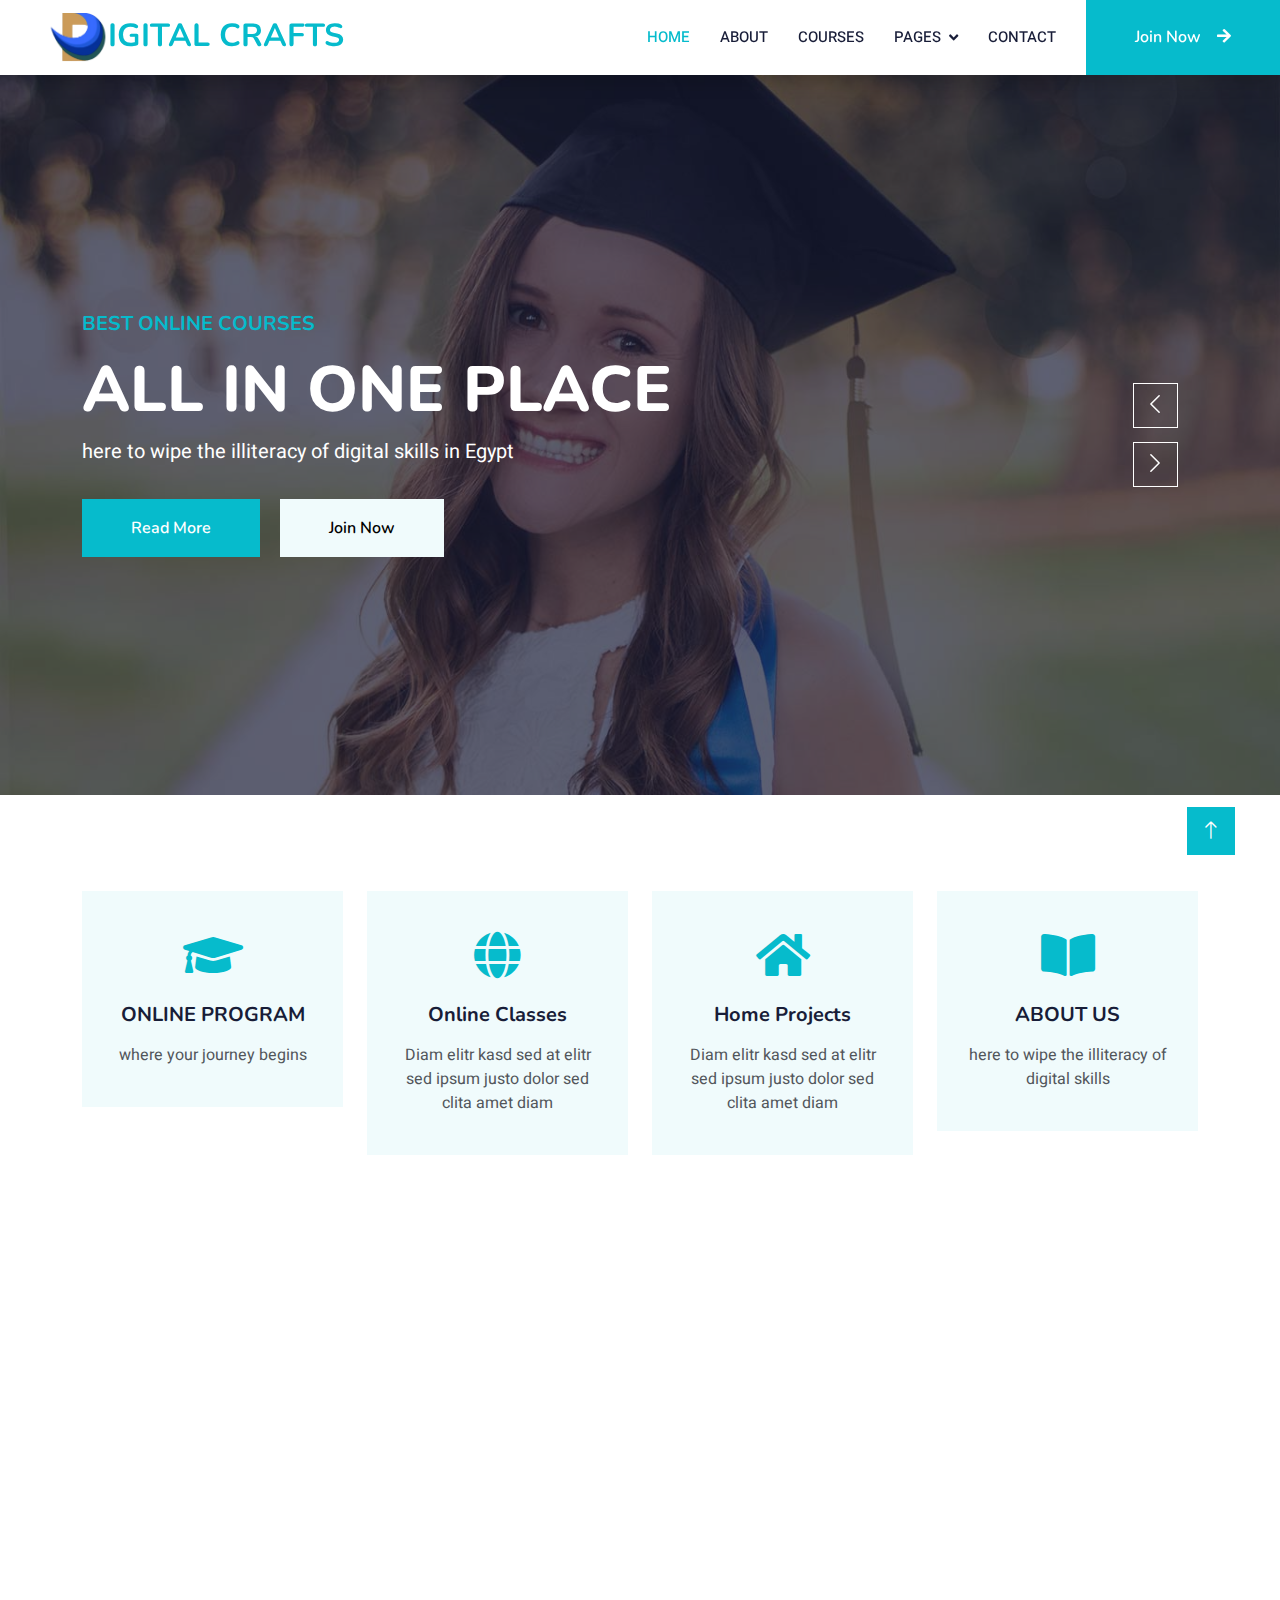
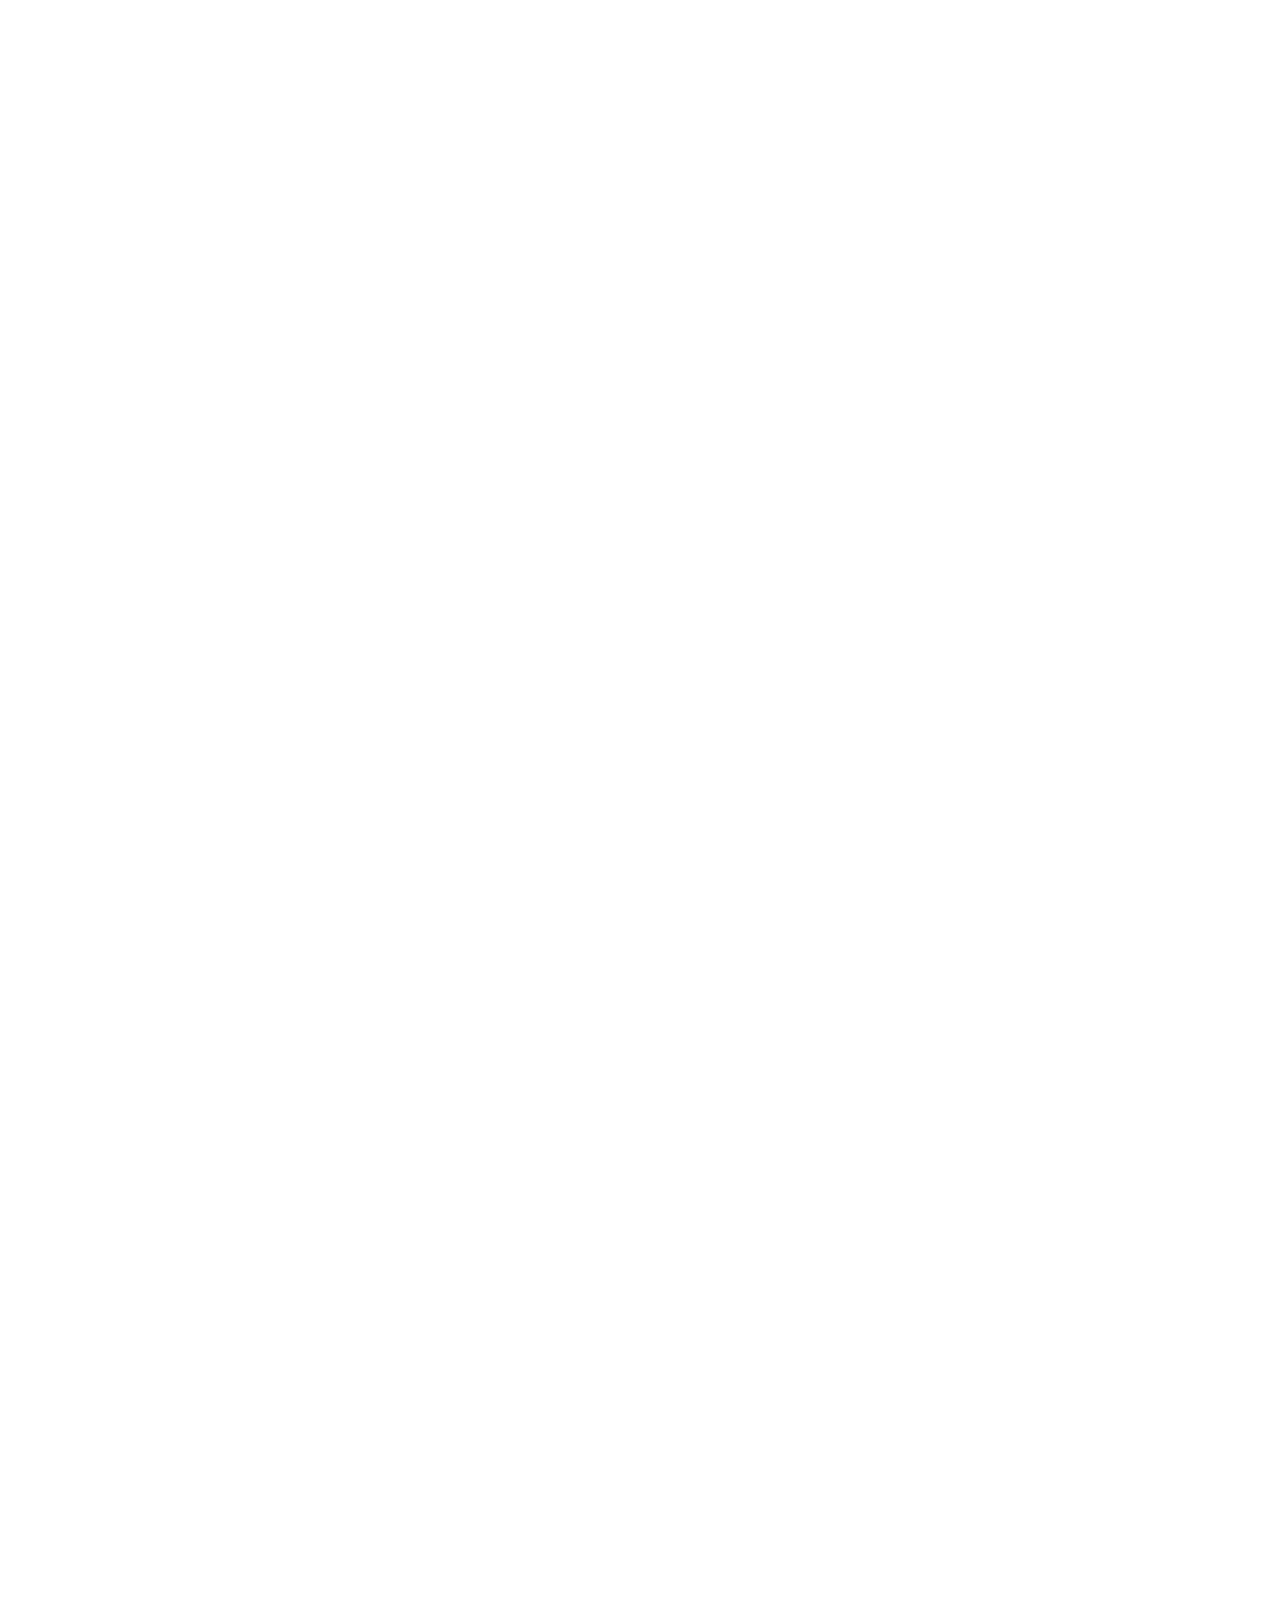
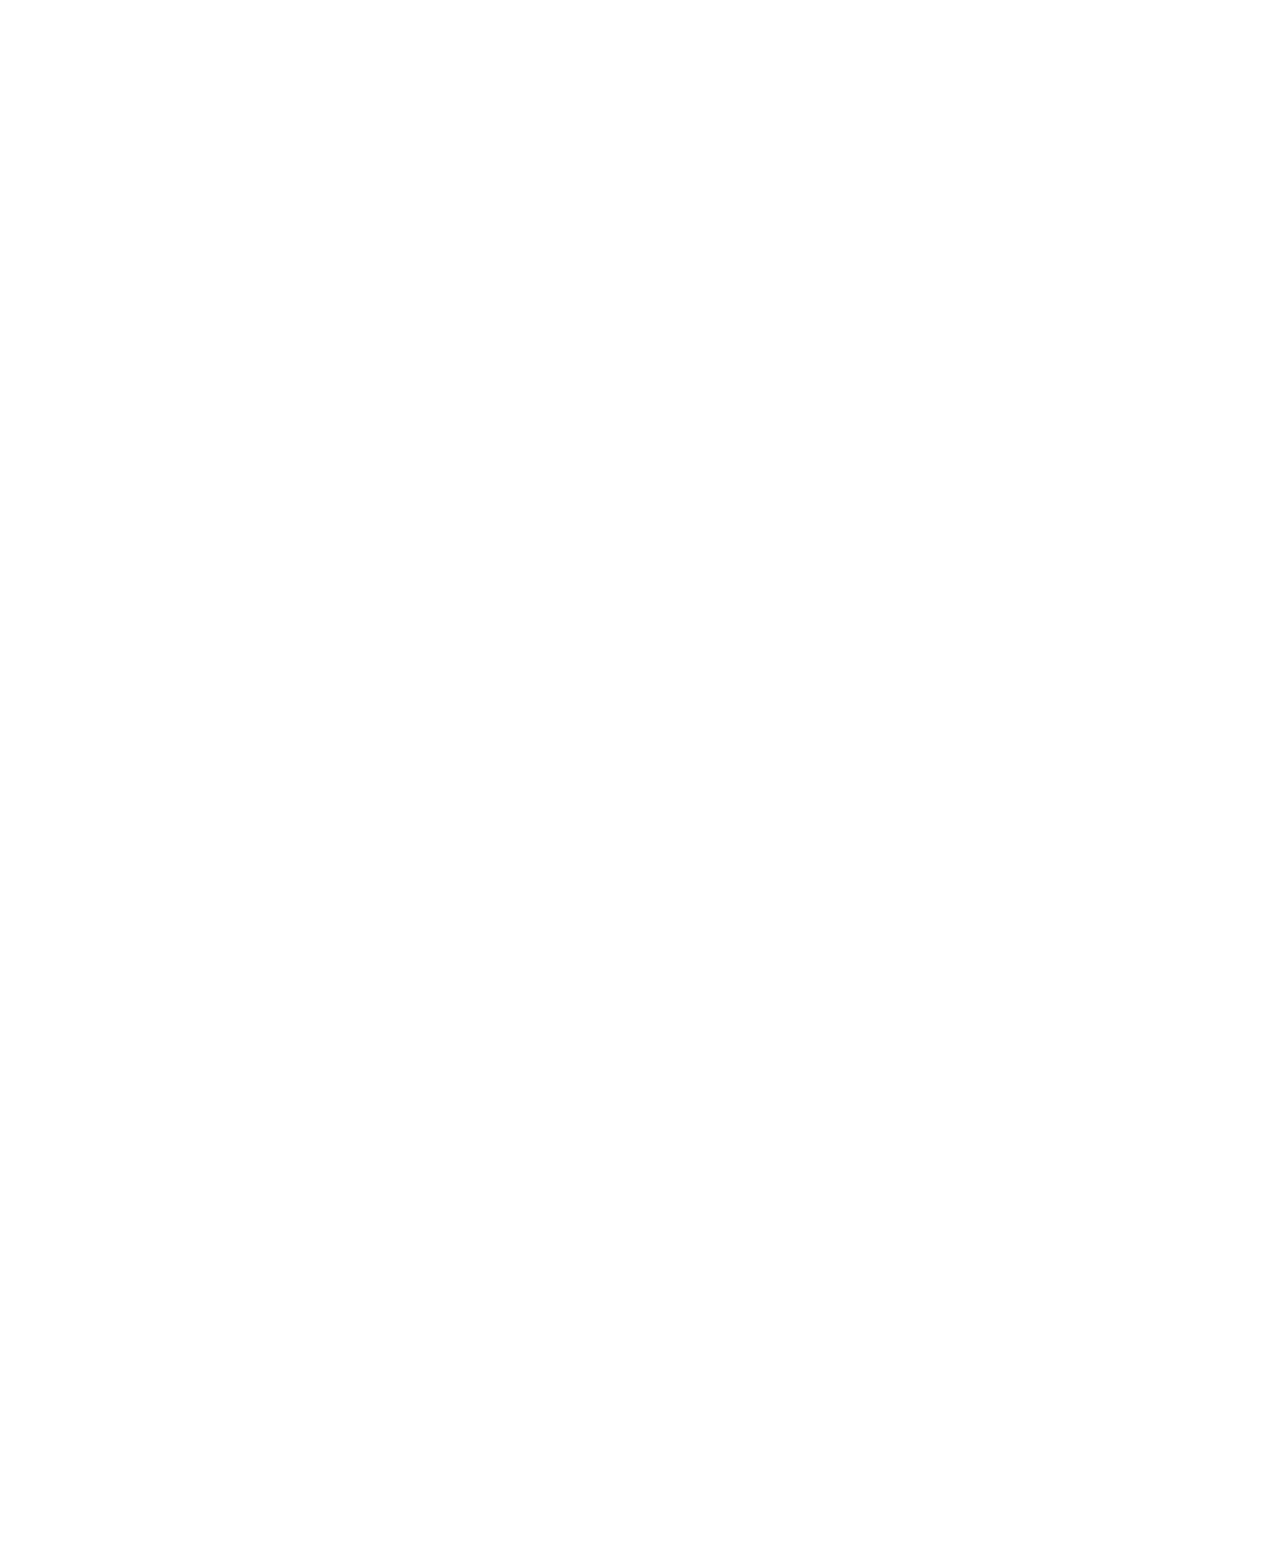
<file: index.html>
<!DOCTYPE html>
<html lang="en">

<head>
    <meta charset="utf-8">
    <title>DIGITAL CRAFTS</title>
    <meta content="width=device-width, initial-scale=1.0" name="viewport">
    <meta content="" name="keywords">
    <meta content="" name="description">

    <!-- Favicon -->
    <link href="img/logo.png" rel="icon">

    <!-- Google Web Fonts -->
    <link rel="preconnect" href="https://fonts.googleapis.com">
    <link rel="preconnect" href="https://fonts.gstatic.com" crossorigin>
    <link href="https://fonts.googleapis.com/css2?family=Heebo:wght@400;500;600&family=Nunito:wght@600;700;800&display=swap" rel="stylesheet">

    <!-- Icon Font Stylesheet -->
    <link href="https://cdnjs.cloudflare.com/ajax/libs/font-awesome/5.10.0/css/all.min.css" rel="stylesheet">
    <link href="https://cdn.jsdelivr.net/npm/bootstrap-icons@1.4.1/font/bootstrap-icons.css" rel="stylesheet">

    <!-- Libraries Stylesheet -->
    <link href="lib/animate/animate.min.css" rel="stylesheet">
    <link href="lib/owlcarousel/assets/owl.carousel.min.css" rel="stylesheet">

    <!-- Customized Bootstrap Stylesheet -->
    <link href="css/bootstrap.min.css" rel="stylesheet">

    <!-- Template Stylesheet -->
    <link href="css/style.css" rel="stylesheet">
</head>

<body>
    <!-- Spinner Start -->
    <div id="spinner" class="show bg-white position-fixed translate-middle w-100 vh-100 top-50 start-50 d-flex align-items-center justify-content-center">
        <div class="spinner-border text-primary" style="width: 3rem; height: 3rem;" role="status">
            <span class="sr-only">Loading...</span>
        </div>
    </div>
    <!-- Spinner End -->


    <!-- Navbar Start -->
    <nav class="navbar navbar-expand-lg bg-white navbar-light shadow sticky-top p-0">
        <a href="index.html" class="navbar-brand d-flex align-items-center px-4 px-lg-5">
            <h2 class="m-0 text-primary"><img src="img/logo.png" alt="logo" style="width: 60px; height: 50px;">IGITAL CRAFTS</h2>
        </a>
        <button type="button" class="navbar-toggler me-4" data-bs-toggle="collapse" data-bs-target="#navbarCollapse">
            <span class="navbar-toggler-icon"></span>
        </button>
        <div class="collapse navbar-collapse" id="navbarCollapse">
            <div class="navbar-nav ms-auto p-4 p-lg-0">
                <a href="index.html" class="nav-item nav-link active">Home</a>
                <a href="about.html" class="nav-item nav-link">About</a>
                <a href="courses.html" class="nav-item nav-link">Courses</a>
                <div class="nav-item dropdown">
                    <a href="#" class="nav-link dropdown-toggle" data-bs-toggle="dropdown">Pages</a>
                    <div class="dropdown-menu fade-down m-0">
                        <a href="team.html" class="dropdown-item">Our Team</a>
                        <a href="testimonial.html" class="dropdown-item">Testimonial</a>
                         <a href="price.html" class="dropdown-item">pricing</a>
                    </div>
                </div>
                <a href="contact.html" class="nav-item nav-link">Contact</a>
            </div>
            <a href="python course.html" class="btn btn-primary py-4 px-lg-5 d-none d-lg-block">Join Now<i class="fa fa-arrow-right ms-3"></i></a>
        </div>
    </nav>
    <!-- Navbar End -->


    <!-- Carousel Start -->
    <div class="container-fluid p-0 mb-5">
        <div class="owl-carousel header-carousel position-relative">
            <div class="owl-carousel-item position-relative">
                <img class="img-fluid" src="img/carousel-1.jpg" alt="">
                <div class="position-absolute top-0 start-0 w-100 h-100 d-flex align-items-center" style="background: rgba(24, 29, 56, .7);">
                    <div class="container">
                        <div class="row justify-content-start">
                            <div class="col-sm-10 col-lg-8">
                                <h5 class="text-primary text-uppercase mb-3 animated slideInDown">Best Online Courses</h5>
                                <h1 class="display-3 text-white animated slideInDown">ALL IN ONE PLACE</h1>
                                <p class="fs-5 text-white mb-4 pb-2">here to wipe the illiteracy of digital skills in Egypt</p>
                                <a href="courses.html" class="btn btn-primary py-md-3 px-md-5 me-3 animated slideInLeft">Read More</a>
                                <a href="python course.html" class="btn btn-light py-md-3 px-md-5 animated slideInRight">Join Now</a>
                            </div>
                        </div>
                    </div>
                </div>
            </div>
            <div class="owl-carousel-item position-relative">
                <img class="img-fluid" src="img/carousel-2.jpg" alt="">
                <div class="position-absolute top-0 start-0 w-100 h-100 d-flex align-items-center" style="background: rgba(24, 29, 56, .7);">
                    <div class="container">
                        <div class="row justify-content-start">
                            <div class="col-sm-10 col-lg-8">
                                <h5 class="text-primary text-uppercase mb-3 animated slideInDown">Best Online Courses</h5>
                                <h1 class="display-3 text-white animated slideInDown">LEARN MORE ABOUT DIGITAL SKILLS FROM HOME</h1>
                                <p class="fs-5 text-white mb-4 pb-2">here to wipe the illiteracy of digital skills in Egypt</p>
                                <a href="courses.html" class="btn btn-primary py-md-3 px-md-5 me-3 animated slideInLeft">Read More</a>
                                <a href="python course.html" class="btn btn-light py-md-3 px-md-5 animated slideInRight">Join Now</a>
                            </div>
                        </div>
                    </div>
                </div>
            </div>
        </div>
    </div>
    <!-- Carousel End -->


    <!-- Service Start -->
    <div class="container-xxl py-5">
        <div class="container">
            <div class="row g-4">
                <div class="col-lg-3 col-sm-6 wow fadeInUp" data-wow-delay="0.1s">
                    <div class="service-item text-center pt-3">
                        <div class="p-4">
                            <i class="fa fa-3x fa-graduation-cap text-primary mb-4"></i>
                            <h5 class="mb-3">ONLINE PROGRAM</h5>
                            <p>where your journey begins</p>
                        </div>
                    </div>
                </div>
                <div class="col-lg-3 col-sm-6 wow fadeInUp" data-wow-delay="0.3s">
                    <div class="service-item text-center pt-3">
                        <div class="p-4">
                            <i class="fa fa-3x fa-globe text-primary mb-4"></i>
                            <h5 class="mb-3">Online Classes</h5>
                            <p>Diam elitr kasd sed at elitr sed ipsum justo dolor sed clita amet diam</p>
                        </div>
                    </div>
                </div>
                <div class="col-lg-3 col-sm-6 wow fadeInUp" data-wow-delay="0.5s">
                    <div class="service-item text-center pt-3">
                        <div class="p-4">
                            <i class="fa fa-3x fa-home text-primary mb-4"></i>
                            <h5 class="mb-3">Home Projects</h5>
                            <p>Diam elitr kasd sed at elitr sed ipsum justo dolor sed clita amet diam</p>
                        </div>
                    </div>
                </div>
                <div class="col-lg-3 col-sm-6 wow fadeInUp" data-wow-delay="0.7s">
                    <div class="service-item text-center pt-3">
                        <div class="p-4">
                            <i class="fa fa-3x fa-book-open text-primary mb-4"></i>
                            <h5 class="mb-3">ABOUT US</h5>
                            <p>here to wipe the illiteracy of digital skills</p>
                        </div>
                    </div>
                </div>
            </div>
        </div>
    </div>
    <!-- Service End -->


    <!-- About Start -->
    <div class="container-xxl py-5">
        <div class="container">
            <div class="row g-5">
                <div class="col-lg-6 wow fadeInUp" data-wow-delay="0.1s" style="min-height: 400px;">
                    <div class="position-relative h-100">
                        <img class="img-fluid position-absolute w-100 h-100" src="img/about.jpg" alt="" style="object-fit: cover;">
                    </div>
                </div>
                <div class="col-lg-6 wow fadeInUp" data-wow-delay="0.3s">
                    <h6 class="section-title bg-white text-start text-primary pe-3">About Us</h6>
                    <h1 class="mb-4">Welcome to DIGITAL CRAFTS</h1>
                    <p class="mb-4">Tempor erat elitr rebum at clita. Diam dolor diam ipsum sit. Aliqu diam amet diam et eos. Clita erat ipsum et lorem et sit.</p>
                    <p class="mb-4">Tempor erat elitr rebum at clita. Diam dolor diam ipsum sit. Aliqu diam amet diam et eos. Clita erat ipsum et lorem et sit, sed stet lorem sit clita duo justo magna dolore erat amet</p>
                    <div class="row gy-2 gx-4 mb-4">
                        <div class="col-sm-6">
                            <p class="mb-0"><i class="fa fa-arrow-right text-primary me-2"></i>Skilled Instructors</p>
                        </div>
                        <div class="col-sm-6">
                            <p class="mb-0"><i class="fa fa-arrow-right text-primary me-2"></i>Online Classes</p>
                        </div>
                        <div class="col-sm-6">
                            <p class="mb-0"><i class="fa fa-arrow-right text-primary me-2"></i>International Certificate</p>
                        </div>
                        <div class="col-sm-6">
                            <p class="mb-0"><i class="fa fa-arrow-right text-primary me-2"></i>Skilled Instructors</p>
                        </div>
                        <div class="col-sm-6">
                            <p class="mb-0"><i class="fa fa-arrow-right text-primary me-2"></i>Online Classes</p>
                        </div>
                        <div class="col-sm-6">
                            <p class="mb-0"><i class="fa fa-arrow-right text-primary me-2"></i>International Certificate</p>
                        </div>
                    </div>
                    <a class="btn btn-primary py-3 px-5 mt-2" href="courses.html">Read More</a>
                </div>
            </div>
        </div>
    </div>
    <!-- About End -->


    <!-- Categories Start -->
    <div class="container-xxl py-5 category">
        <div class="container">
            <div class="text-center wow fadeInUp" data-wow-delay="0.1s">
                <h6 class="section-title bg-white text-center text-primary px-3">Categories</h6>
                <h1 class="mb-5">Courses Categories</h1>
            </div>
            <div class="row g-3">
                <div class="col-lg-7 col-md-6">
                    <div class="row g-3">
                        <div class="col-lg-12 col-md-12 wow zoomIn" data-wow-delay="0.1s">
                            <a class="position-relative d-block overflow-hidden" href="courses.html">
                                <img class="img-fluid" src="img/cat-1.jpg" alt="">
                                <div class="bg-white text-center position-absolute bottom-0 end-0 py-2 px-3" style="margin: 1px;">
                                    <h5 class="m-0">Web Design</h5>
                                    <small class="text-primary">49 Courses</small>
                                </div>
                            </a>
                        </div>
                        <div class="col-lg-6 col-md-12 wow zoomIn" data-wow-delay="0.3s">
                            <a class="position-relative d-block overflow-hidden" href="courses.html">
                                <img class="img-fluid" src="img/cat-2.jpg" alt="">
                                <div class="bg-white text-center position-absolute bottom-0 end-0 py-2 px-3" style="margin: 1px;">
                                    <h5 class="m-0">Graphic Design</h5>
                                    <small class="text-primary">49 Courses</small>
                                </div>
                            </a>
                        </div>
                        <div class="col-lg-6 col-md-12 wow zoomIn" data-wow-delay="0.5s">
                            <a class="position-relative d-block overflow-hidden" href="courses.html">
                                <img class="img-fluid" src="img/cat-3.jpg" alt="">
                                <div class="bg-white text-center position-absolute bottom-0 end-0 py-2 px-3" style="margin: 1px;">
                                    <h5 class="m-0">Video Editing</h5>
                                    <small class="text-primary">49 Courses</small>
                                </div>
                            </a>
                        </div>
                    </div>
                </div>
                <div class="col-lg-5 col-md-6 wow zoomIn" data-wow-delay="0.7s" style="min-height: 350px;">
                    <a class="position-relative d-block h-100 overflow-hidden" href="courses.html">
                        <img class="img-fluid position-absolute w-100 h-100" src="img/cat-4.jpg" alt="" style="object-fit: cover;">
                        <div class="bg-white text-center position-absolute bottom-0 end-0 py-2 px-3" style="margin:  1px;">
                            <h5 class="m-0">Online Marketing</h5>
                            <small class="text-primary">49 Courses</small>
                        </div>
                    </a>
                </div>
            </div>
        </div>
    </div>
    <!-- Categories Start -->


    <!-- Courses Start -->
    <div class="container-xxl py-5">
        <div class="container">
            <div class="text-center wow fadeInUp" data-wow-delay="0.1s">
                <h6 class="section-title bg-white text-center text-primary px-3">Courses</h6>
                <h1 class="mb-5">Popular Courses</h1>
            </div>
            <div class="row g-4 justify-content-center">
                <div class="col-lg-4 col-md-6 wow fadeInUp" data-wow-delay="0.1s">
                    <div class="course-item bg-light">
                        <div class="position-relative overflow-hidden">
                            <img class="img-fluid" src="img/course-1.jpg" alt="">
                            <div class="w-100 d-flex justify-content-center position-absolute bottom-0 start-0 mb-4">
                                <a href="courses.html" class="flex-shrink-0 btn btn-sm btn-primary px-3 border-end" style="border-radius: 30px 0 0 30px;">Read More</a>
                                <a href="python course.html" class="flex-shrink-0 btn btn-sm btn-primary px-3" style="border-radius: 0 30px 30px 0;">Join Now</a>
                            </div>
                        </div>
                        <div class="text-center p-4 pb-0">
                            <h3 class="mb-0">Free Trial</h3>
                            <div class="mb-3">
                                <small class="fa fa-star text-primary"></small>
                                <small class="fa fa-star text-primary"></small>
                                <small class="fa fa-star text-primary"></small>
                                <small class="fa fa-star text-primary"></small>
                                <small class="fa fa-star text-primary"></small>
                                <small>(123)</small>
                            </div>
                            <h5 class="mb-4">Python Development Course for Beginners</h5>
                        </div>
                        <div class="d-flex border-top">
                            <small class="flex-fill text-center border-end py-2"><i class="fa fa-user-tie text-primary me-2"></i>John Doe</small>
                            <small class="flex-fill text-center border-end py-2"><i class="fa fa-clock text-primary me-2"></i>1.49 Hrs</small>
                            <small class="flex-fill text-center py-2"><i class="fa fa-user text-primary me-2"></i>30 Students</small>
                        </div>
                    </div>
                </div>
                <div class="col-lg-4 col-md-6 wow fadeInUp" data-wow-delay="0.3s">
                    <div class="course-item bg-light">
                        <div class="position-relative overflow-hidden">
                            <img class="img-fluid" src="img/course-2.jpg" alt="">
                            <div class="w-100 d-flex justify-content-center position-absolute bottom-0 start-0 mb-4">
                                <a href="courses.html" class="flex-shrink-0 btn btn-sm btn-primary px-3 border-end" style="border-radius: 30px 0 0 30px;">Read More</a>
                                <a href="price.html" class="flex-shrink-0 btn btn-sm btn-primary px-3" style="border-radius: 0 30px 30px 0;">Join Now</a>
                            </div>
                        </div>
                        <div class="text-center p-4 pb-0">
                            <h3 class="mb-0">$149.00</h3>
                            <div class="mb-3">
                                <small class="fa fa-star text-primary"></small>
                                <small class="fa fa-star text-primary"></small>
                                <small class="fa fa-star text-primary"></small>
                                <small class="fa fa-star text-primary"></small>
                                <small class="fa fa-star text-primary"></small>
                                <small>(123)</small>
                            </div>
                            <h5 class="mb-4">Web Design & Development Course for Beginners</h5>
                        </div>
                        <div class="d-flex border-top">
                            <small class="flex-fill text-center border-end py-2"><i class="fa fa-user-tie text-primary me-2"></i>John Doe</small>
                            <small class="flex-fill text-center border-end py-2"><i class="fa fa-clock text-primary me-2"></i>1.49 Hrs</small>
                            <small class="flex-fill text-center py-2"><i class="fa fa-user text-primary me-2"></i>30 Students</small>
                        </div>
                    </div>
                </div>
                <div class="col-lg-4 col-md-6 wow fadeInUp" data-wow-delay="0.5s">
                    <div class="course-item bg-light">
                        <div class="position-relative overflow-hidden">
                            <img class="img-fluid" src="img/course-3.jpg" alt="">
                            <div class="w-100 d-flex justify-content-center position-absolute bottom-0 start-0 mb-4">
                                <a href="courses.html" class="flex-shrink-0 btn btn-sm btn-primary px-3 border-end" style="border-radius: 30px 0 0 30px;">Read More</a>
                                <a href="price.html" class="flex-shrink-0 btn btn-sm btn-primary px-3" style="border-radius: 0 30px 30px 0;">Join Now</a>
                            </div>
                        </div>
                        <div class="text-center p-4 pb-0">
                            <h3 class="mb-0">$149.00</h3>
                            <div class="mb-3">
                                <small class="fa fa-star text-primary"></small>
                                <small class="fa fa-star text-primary"></small>
                                <small class="fa fa-star text-primary"></small>
                                <small class="fa fa-star text-primary"></small>
                                <small class="fa fa-star text-primary"></small>
                                <small>(123)</small>
                            </div>
                            <h5 class="mb-4">Web Design & Development Course for Beginners</h5>
                        </div>
                        <div class="d-flex border-top">
                            <small class="flex-fill text-center border-end py-2"><i class="fa fa-user-tie text-primary me-2"></i>John Doe</small>
                            <small class="flex-fill text-center border-end py-2"><i class="fa fa-clock text-primary me-2"></i>1.49 Hrs</small>
                            <small class="flex-fill text-center py-2"><i class="fa fa-user text-primary me-2"></i>30 Students</small>
                        </div>
                    </div>
                </div>
            </div>
        </div>
    </div>
    <!-- Courses End -->


    <!-- Team Start -->
    <div class="container-xxl py-5">
        <div class="container">
            <div class="text-center wow fadeInUp" data-wow-delay="0.1s">
                <h6 class="section-title bg-white text-center text-primary px-3">Instructors</h6>
                <h1 class="mb-5">Expert Instructors</h1>
            </div>
            <div class="row g-4">
                <div class="col-lg-3 col-md-6 wow fadeInUp" data-wow-delay="0.1s">
                    <div class="team-item bg-light">
                        <div class="overflow-hidden">
                            <img class="img-fluid" src="img/team-1.jpg" alt="">
                        </div>
                        <div class="position-relative d-flex justify-content-center" style="margin-top: -23px;">
                            <div class="bg-light d-flex justify-content-center pt-2 px-1">
                                <a class="btn btn-sm-square btn-primary mx-1" href=""><i class="fab fa-facebook-f"></i></a>
                                <a class="btn btn-sm-square btn-primary mx-1" href=""><i class="fab fa-twitter"></i></a>
                                <a class="btn btn-sm-square btn-primary mx-1" href=""><i class="fab fa-instagram"></i></a>
                            </div>
                        </div>
                        <div class="text-center p-4">
                            <h5 class="mb-0">Instructor Name</h5>
                            <small>Designation</small>
                        </div>
                    </div>
                </div>
                <div class="col-lg-3 col-md-6 wow fadeInUp" data-wow-delay="0.3s">
                    <div class="team-item bg-light">
                        <div class="overflow-hidden">
                            <img class="img-fluid" src="img/team-2.jpg" alt="">
                        </div>
                        <div class="position-relative d-flex justify-content-center" style="margin-top: -23px;">
                            <div class="bg-light d-flex justify-content-center pt-2 px-1">
                                <a class="btn btn-sm-square btn-primary mx-1" href=""><i class="fab fa-facebook-f"></i></a>
                                <a class="btn btn-sm-square btn-primary mx-1" href=""><i class="fab fa-twitter"></i></a>
                                <a class="btn btn-sm-square btn-primary mx-1" href=""><i class="fab fa-instagram"></i></a>
                            </div>
                        </div>
                        <div class="text-center p-4">
                            <h5 class="mb-0">Instructor Name</h5>
                            <small>Designation</small>
                        </div>
                    </div>
                </div>
                <div class="col-lg-3 col-md-6 wow fadeInUp" data-wow-delay="0.5s">
                    <div class="team-item bg-light">
                        <div class="overflow-hidden">
                            <img class="img-fluid" src="img/team-3.jpg" alt="">
                        </div>
                        <div class="position-relative d-flex justify-content-center" style="margin-top: -23px;">
                            <div class="bg-light d-flex justify-content-center pt-2 px-1">
                                <a class="btn btn-sm-square btn-primary mx-1" href=""><i class="fab fa-facebook-f"></i></a>
                                <a class="btn btn-sm-square btn-primary mx-1" href=""><i class="fab fa-twitter"></i></a>
                                <a class="btn btn-sm-square btn-primary mx-1" href=""><i class="fab fa-instagram"></i></a>
                            </div>
                        </div>
                        <div class="text-center p-4">
                            <h5 class="mb-0">Instructor Name</h5>
                            <small>Designation</small>
                        </div>
                    </div>
                </div>
                <div class="col-lg-3 col-md-6 wow fadeInUp" data-wow-delay="0.7s">
                    <div class="team-item bg-light">
                        <div class="overflow-hidden">
                            <img class="img-fluid" src="img/team-4.jpg" alt="">
                        </div>
                        <div class="position-relative d-flex justify-content-center" style="margin-top: -23px;">
                            <div class="bg-light d-flex justify-content-center pt-2 px-1">
                                <a class="btn btn-sm-square btn-primary mx-1" href=""><i class="fab fa-facebook-f"></i></a>
                                <a class="btn btn-sm-square btn-primary mx-1" href=""><i class="fab fa-twitter"></i></a>
                                <a class="btn btn-sm-square btn-primary mx-1" href=""><i class="fab fa-instagram"></i></a>
                            </div>
                        </div>
                        <div class="text-center p-4">
                            <h5 class="mb-0">Instructor Name</h5>
                            <small>Designation</small>
                        </div>
                    </div>
                </div>
            </div>
        </div>
    </div>
    <!-- Team End -->


    <!-- Testimonial Start -->
    <div class="container-xxl py-5 wow fadeInUp" data-wow-delay="0.1s">
        <div class="container">
            <div class="text-center">
                <h6 class="section-title bg-white text-center text-primary px-3">Testimonial</h6>
                <h1 class="mb-5">Our Students Say!</h1>
            </div>
            <div class="owl-carousel testimonial-carousel position-relative">
                <div class="testimonial-item text-center">
                    <img class="border rounded-circle p-2 mx-auto mb-3" src="img/testimonial-1.jpg" style="width: 80px; height: 80px;">
                    <h5 class="mb-0">Client Name</h5>
                    <p>Profession</p>
                    <div class="testimonial-text bg-light text-center p-4">
                    <p class="mb-0">Tempor erat elitr rebum at clita. Diam dolor diam ipsum sit diam amet diam et eos. Clita erat ipsum et lorem et sit.</p>
                    </div>
                </div>
                <div class="testimonial-item text-center">
                    <img class="border rounded-circle p-2 mx-auto mb-3" src="img/testimonial-2.jpg" style="width: 80px; height: 80px;">
                    <h5 class="mb-0">Client Name</h5>
                    <p>Profession</p>
                    <div class="testimonial-text bg-light text-center p-4">
                    <p class="mb-0">Tempor erat elitr rebum at clita. Diam dolor diam ipsum sit diam amet diam et eos. Clita erat ipsum et lorem et sit.</p>
                    </div>
                </div>
                <div class="testimonial-item text-center">
                    <img class="border rounded-circle p-2 mx-auto mb-3" src="img/testimonial-3.jpg" style="width: 80px; height: 80px;">
                    <h5 class="mb-0">Client Name</h5>
                    <p>Profession</p>
                    <div class="testimonial-text bg-light text-center p-4">
                    <p class="mb-0">Tempor erat elitr rebum at clita. Diam dolor diam ipsum sit diam amet diam et eos. Clita erat ipsum et lorem et sit.</p>
                    </div>
                </div>
                <div class="testimonial-item text-center">
                    <img class="border rounded-circle p-2 mx-auto mb-3" src="img/testimonial-4.jpg" style="width: 80px; height: 80px;">
                    <h5 class="mb-0">Client Name</h5>
                    <p>Profession</p>
                    <div class="testimonial-text bg-light text-center p-4">
                    <p class="mb-0">Tempor erat elitr rebum at clita. Diam dolor diam ipsum sit diam amet diam et eos. Clita erat ipsum et lorem et sit.</p>
                    </div>
                </div>
            </div>
        </div>
    </div>
    <!-- Testimonial End -->
        

    <!-- Footer Start -->
    <div class="container-fluid bg-dark text-light footer pt-5 mt-5 wow fadeIn" data-wow-delay="0.1s">
        <div class="container py-5">
            <div class="row g-5">
                <div class="col-lg-3 col-md-6">
                    <h4 class="text-white mb-3">Quick Link</h4>
                    <a class="btn btn-link" href="">About Us</a>
                    <a class="btn btn-link" href="">Contact Us</a>
                    <a class="btn btn-link" href="">Privacy Policy</a>
                    <a class="btn btn-link" href="">Terms & Condition</a>
                    <a class="btn btn-link" href="">FAQs & Help</a>
                </div>
                <div class="col-lg-3 col-md-6">
                    <h4 class="text-white mb-3">Contact</h4>
                    <p class="mb-2"><i class="fa fa-map-marker-alt me-3"></i>123 Street, New York, USA</p>
                    <p class="mb-2"><i class="fa fa-phone-alt me-3"></i>+012 345 67890</p>
                    <p class="mb-2"><i class="fa fa-envelope me-3"></i>info@example.com</p>
                    <div class="d-flex pt-2">
                        <a class="btn btn-outline-light btn-social" href=""><i class="fab fa-twitter"></i></a>
                        <a class="btn btn-outline-light btn-social" href=""><i class="fab fa-facebook-f"></i></a>
                        <a class="btn btn-outline-light btn-social" href=""><i class="fab fa-youtube"></i></a>
                        <a class="btn btn-outline-light btn-social" href=""><i class="fab fa-linkedin-in"></i></a>
                    </div>
                </div>
                <div class="col-lg-3 col-md-6">
                    <h4 class="text-white mb-3">Gallery</h4>
                    <div class="row g-2 pt-2">
                        <div class="col-4">
                            <img class="img-fluid bg-light p-1" src="img/course-1.jpg" alt="">
                        </div>
                        <div class="col-4">
                            <img class="img-fluid bg-light p-1" src="img/course-2.jpg" alt="">
                        </div>
                        <div class="col-4">
                            <img class="img-fluid bg-light p-1" src="img/course-3.jpg" alt="">
                        </div>
                        <div class="col-4">
                            <img class="img-fluid bg-light p-1" src="img/course-2.jpg" alt="">
                        </div>
                        <div class="col-4">
                            <img class="img-fluid bg-light p-1" src="img/course-3.jpg" alt="">
                        </div>
                        <div class="col-4">
                            <img class="img-fluid bg-light p-1" src="img/course-1.jpg" alt="">
                        </div>
                    </div>
                </div>
                <div class="col-lg-3 col-md-6">
                    <h4 class="text-white mb-3">Newsletter</h4>
                    <p>Dolor amet sit justo amet elitr clita ipsum elitr est.</p>
                    <div class="position-relative mx-auto" style="max-width: 400px;">
                        <input class="form-control border-0 w-100 py-3 ps-4 pe-5" type="text" placeholder="Your email">
                        <button type="button" class="btn btn-primary py-2 position-absolute top-0 end-0 mt-2 me-2">SignUp</button>
                    </div>
                </div>
            </div>
        </div>
        <div class="container">
            <div class="copyright">
                <div class="row">
                    <div class="col-md-6 text-center text-md-start mb-3 mb-md-0">
                        &copy; <a class="border-bottom" href="#">DIGITAL CRAFTS</a>, All Right Reserved.

                         
                        Designed By <a class="border-bottom" href="https://www.facebook.com/profile.php?id=61557179288955">YK Software Studio</a>
                    </div>
                    <div class="col-md-6 text-center text-md-end">
                        <div class="footer-menu">
                            <a href="">Home</a>
                            <a href="">Cookies</a>
                            <a href="">Help</a>
                            <a href="">FQAs</a>
                        </div>
                    </div>
                </div>
            </div>
        </div>
    </div>
    <!-- Footer End -->


    <!-- Back to Top -->
    <a href="#" class="btn btn-lg btn-primary btn-lg-square back-to-top"><i class="bi bi-arrow-up"></i></a>


    <!-- JavaScript Libraries -->
    <script src="https://code.jquery.com/jquery-3.4.1.min.js"></script>
    <script src="https://cdn.jsdelivr.net/npm/bootstrap@5.0.0/dist/js/bootstrap.bundle.min.js"></script>
    <script src="lib/wow/wow.min.js"></script>
    <script src="lib/easing/easing.min.js"></script>
    <script src="lib/waypoints/waypoints.min.js"></script>
    <script src="lib/owlcarousel/owl.carousel.min.js"></script>

    <!-- Template Javascript -->
    <script src="js/main.js"></script>
</body>

</html>
</file>
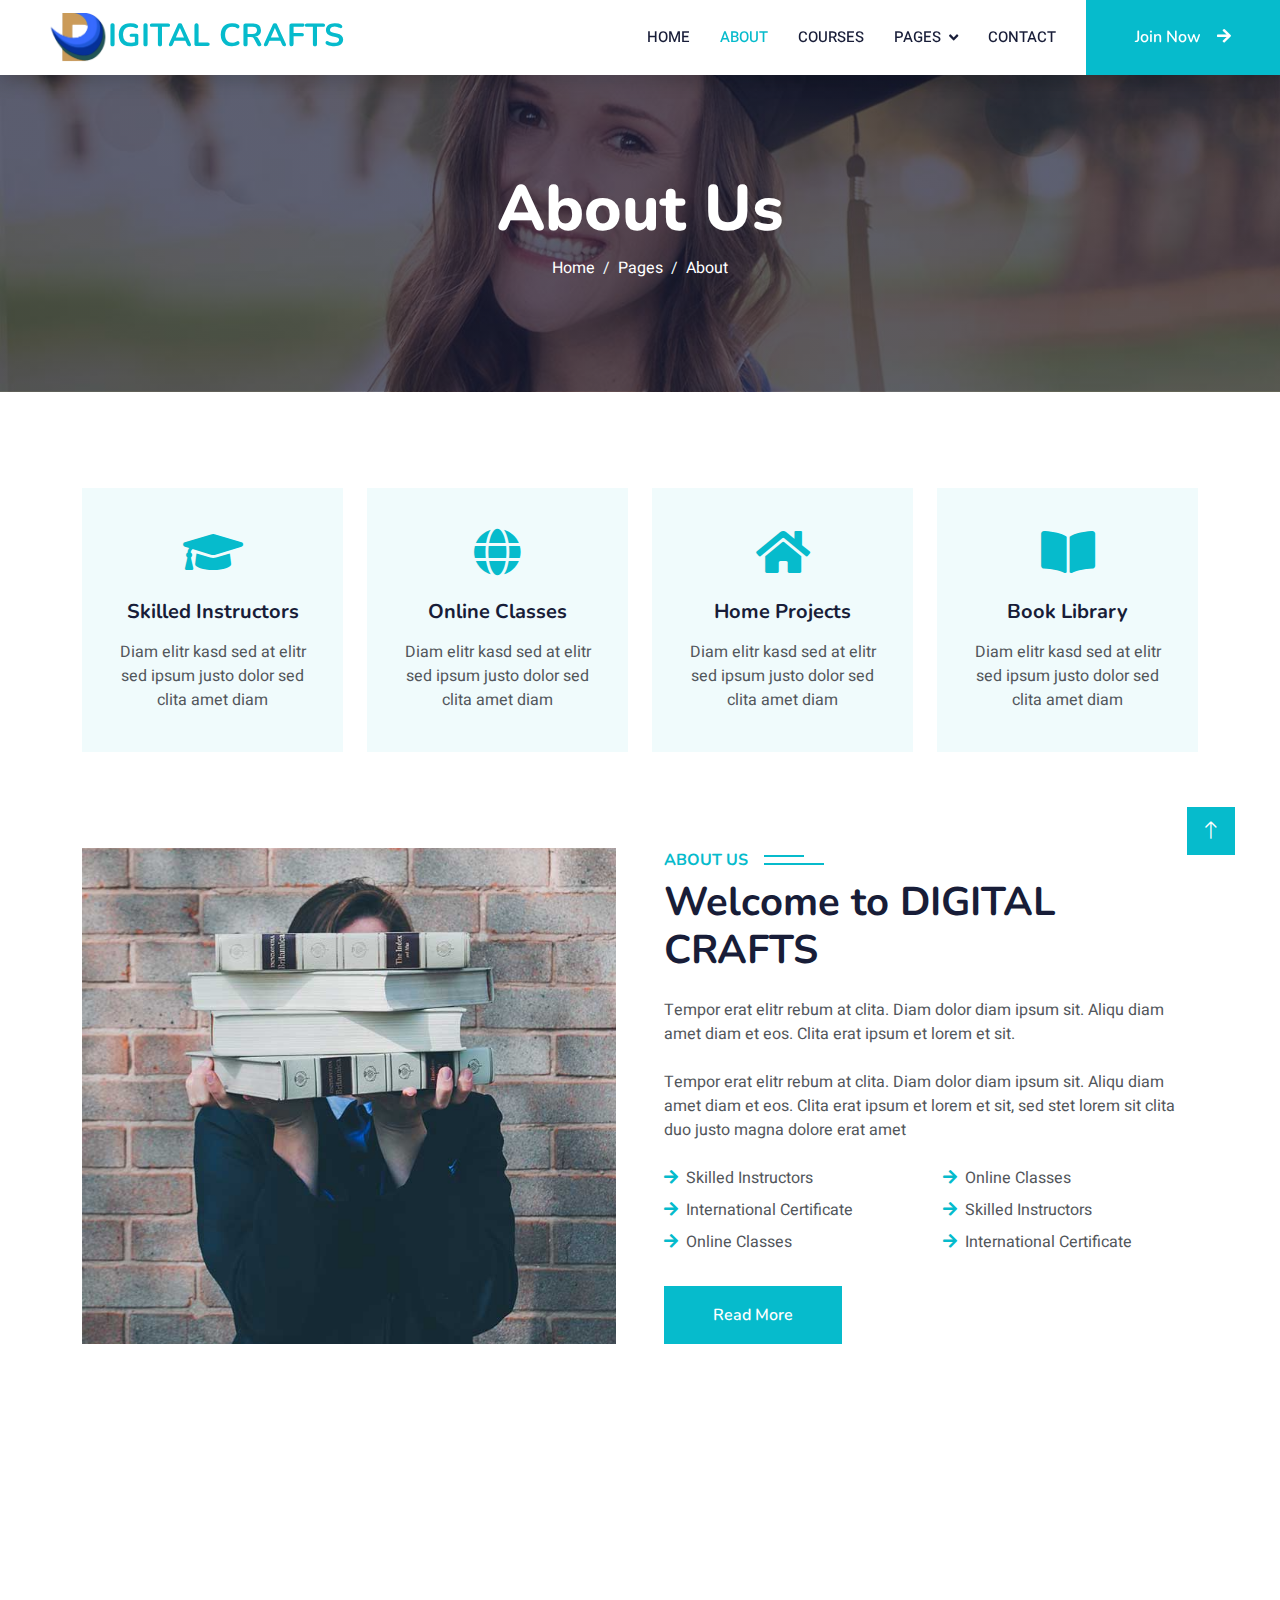
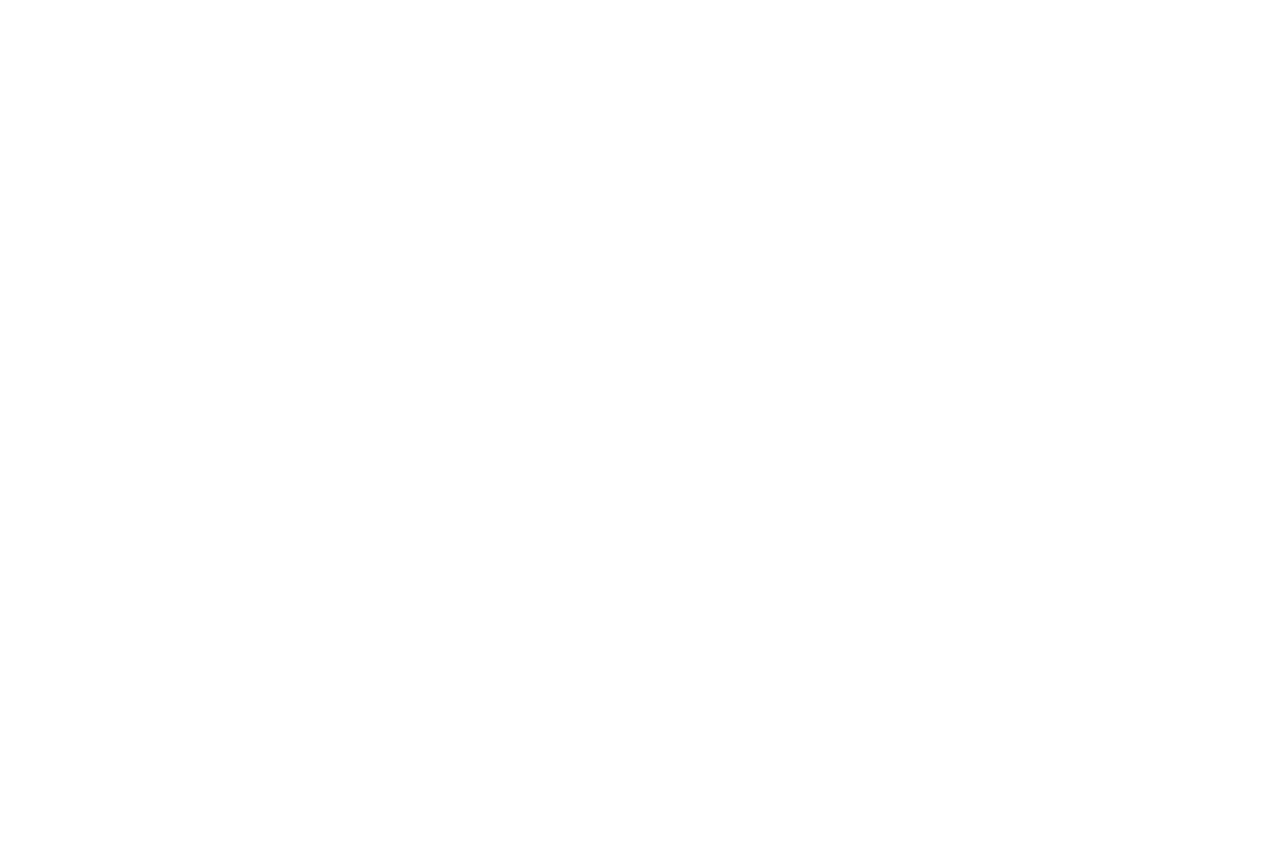
<file: about.html>
<!DOCTYPE html>
<html lang="en">

<head>
    <meta charset="utf-8">
    <title>DIGITAL CRAFTS - DIGITAL CRAFTS HTML Template</title>
    <meta content="width=device-width, initial-scale=1.0" name="viewport">
    <meta content="" name="keywords">
    <meta content="" name="description">

    <!-- Favicon -->
    <link href="img/logo.png" rel="icon">

    <!-- Google Web Fonts -->
    <link rel="preconnect" href="https://fonts.googleapis.com">
    <link rel="preconnect" href="https://fonts.gstatic.com" crossorigin>
    <link href="https://fonts.googleapis.com/css2?family=Heebo:wght@400;500;600&family=Nunito:wght@600;700;800&display=swap" rel="stylesheet">

    <!-- Icon Font Stylesheet -->
    <link href="https://cdnjs.cloudflare.com/ajax/libs/font-awesome/5.10.0/css/all.min.css" rel="stylesheet">
    <link href="https://cdn.jsdelivr.net/npm/bootstrap-icons@1.4.1/font/bootstrap-icons.css" rel="stylesheet">

    <!-- Libraries Stylesheet -->
    <link href="lib/animate/animate.min.css" rel="stylesheet">
    <link href="lib/owlcarousel/assets/owl.carousel.min.css" rel="stylesheet">

    <!-- Customized Bootstrap Stylesheet -->
    <link href="css/bootstrap.min.css" rel="stylesheet">

    <!-- Template Stylesheet -->
    <link href="css/style.css" rel="stylesheet">
</head>

<body>
    <!-- Spinner Start -->
    <div id="spinner" class="show bg-white position-fixed translate-middle w-100 vh-100 top-50 start-50 d-flex align-items-center justify-content-center">
        <div class="spinner-border text-primary" style="width: 3rem; height: 3rem;" role="status">
            <span class="sr-only">Loading...</span>
        </div>
    </div>
    <!-- Spinner End -->


    <!-- Navbar Start -->
    <nav class="navbar navbar-expand-lg bg-white navbar-light shadow sticky-top p-0">
        <a href="index.html" class="navbar-brand d-flex align-items-center px-4 px-lg-5">
            <h2 class="m-0 text-primary"><img src="img/logo.png" alt="logo" style="width: 60px; height: 50px;">IGITAL CRAFTS</h2>
        </a>
        <button type="button" class="navbar-toggler me-4" data-bs-toggle="collapse" data-bs-target="#navbarCollapse">
            <span class="navbar-toggler-icon"></span>
        </button>
        <div class="collapse navbar-collapse" id="navbarCollapse">
            <div class="navbar-nav ms-auto p-4 p-lg-0">
                <a href="index.html" class="nav-item nav-link">Home</a>
                <a href="about.html" class="nav-item nav-link active">About</a>
                <a href="courses.html" class="nav-item nav-link">Courses</a>
                <div class="nav-item dropdown">
                    <a href="#" class="nav-link dropdown-toggle" data-bs-toggle="dropdown">Pages</a>
                    <div class="dropdown-menu fade-down m-0">
                        <a href="team.html" class="dropdown-item">Our Team</a>
                        <a href="testimonial.html" class="dropdown-item">Testimonial</a>
                         <a href="price.html" class="dropdown-item">pricing</a>
                    </div>
                </div>
                <a href="contact.html" class="nav-item nav-link">Contact</a>
            </div>
            <a href="" class="btn btn-primary py-4 px-lg-5 d-none d-lg-block">Join Now<i class="fa fa-arrow-right ms-3"></i></a>
        </div>
    </nav>
    <!-- Navbar End -->


    <!-- Header Start -->
    <div class="container-fluid bg-primary py-5 mb-5 page-header">
        <div class="container py-5">
            <div class="row justify-content-center">
                <div class="col-lg-10 text-center">
                    <h1 class="display-3 text-white animated slideInDown">About Us</h1>
                    <nav aria-label="breadcrumb">
                        <ol class="breadcrumb justify-content-center">
                            <li class="breadcrumb-item"><a class="text-white" href="#">Home</a></li>
                            <li class="breadcrumb-item"><a class="text-white" href="#">Pages</a></li>
                            <li class="breadcrumb-item text-white active" aria-current="page">About</li>
                        </ol>
                    </nav>
                </div>
            </div>
        </div>
    </div>
    <!-- Header End -->


    <!-- Service Start -->
    <div class="container-xxl py-5">
        <div class="container">
            <div class="row g-4">
                <div class="col-lg-3 col-sm-6 wow fadeInUp" data-wow-delay="0.1s">
                    <div class="service-item text-center pt-3">
                        <div class="p-4">
                            <i class="fa fa-3x fa-graduation-cap text-primary mb-4"></i>
                            <h5 class="mb-3">Skilled Instructors</h5>
                            <p>Diam elitr kasd sed at elitr sed ipsum justo dolor sed clita amet diam</p>
                        </div>
                    </div>
                </div>
                <div class="col-lg-3 col-sm-6 wow fadeInUp" data-wow-delay="0.3s">
                    <div class="service-item text-center pt-3">
                        <div class="p-4">
                            <i class="fa fa-3x fa-globe text-primary mb-4"></i>
                            <h5 class="mb-3">Online Classes</h5>
                            <p>Diam elitr kasd sed at elitr sed ipsum justo dolor sed clita amet diam</p>
                        </div>
                    </div>
                </div>
                <div class="col-lg-3 col-sm-6 wow fadeInUp" data-wow-delay="0.5s">
                    <div class="service-item text-center pt-3">
                        <div class="p-4">
                            <i class="fa fa-3x fa-home text-primary mb-4"></i>
                            <h5 class="mb-3">Home Projects</h5>
                            <p>Diam elitr kasd sed at elitr sed ipsum justo dolor sed clita amet diam</p>
                        </div>
                    </div>
                </div>
                <div class="col-lg-3 col-sm-6 wow fadeInUp" data-wow-delay="0.7s">
                    <div class="service-item text-center pt-3">
                        <div class="p-4">
                            <i class="fa fa-3x fa-book-open text-primary mb-4"></i>
                            <h5 class="mb-3">Book Library</h5>
                            <p>Diam elitr kasd sed at elitr sed ipsum justo dolor sed clita amet diam</p>
                        </div>
                    </div>
                </div>
            </div>
        </div>
    </div>
    <!-- Service End -->


    <!-- About Start -->
    <div class="container-xxl py-5">
        <div class="container">
            <div class="row g-5">
                <div class="col-lg-6 wow fadeInUp" data-wow-delay="0.1s" style="min-height: 400px;">
                    <div class="position-relative h-100">
                        <img class="img-fluid position-absolute w-100 h-100" src="img/about.jpg" alt="" style="object-fit: cover;">
                    </div>
                </div>
                <div class="col-lg-6 wow fadeInUp" data-wow-delay="0.3s">
                    <h6 class="section-title bg-white text-start text-primary pe-3">About Us</h6>
                    <h1 class="mb-4">Welcome to DIGITAL CRAFTS</h1>
                    <p class="mb-4">Tempor erat elitr rebum at clita. Diam dolor diam ipsum sit. Aliqu diam amet diam et eos. Clita erat ipsum et lorem et sit.</p>
                    <p class="mb-4">Tempor erat elitr rebum at clita. Diam dolor diam ipsum sit. Aliqu diam amet diam et eos. Clita erat ipsum et lorem et sit, sed stet lorem sit clita duo justo magna dolore erat amet</p>
                    <div class="row gy-2 gx-4 mb-4">
                        <div class="col-sm-6">
                            <p class="mb-0"><i class="fa fa-arrow-right text-primary me-2"></i>Skilled Instructors</p>
                        </div>
                        <div class="col-sm-6">
                            <p class="mb-0"><i class="fa fa-arrow-right text-primary me-2"></i>Online Classes</p>
                        </div>
                        <div class="col-sm-6">
                            <p class="mb-0"><i class="fa fa-arrow-right text-primary me-2"></i>International Certificate</p>
                        </div>
                        <div class="col-sm-6">
                            <p class="mb-0"><i class="fa fa-arrow-right text-primary me-2"></i>Skilled Instructors</p>
                        </div>
                        <div class="col-sm-6">
                            <p class="mb-0"><i class="fa fa-arrow-right text-primary me-2"></i>Online Classes</p>
                        </div>
                        <div class="col-sm-6">
                            <p class="mb-0"><i class="fa fa-arrow-right text-primary me-2"></i>International Certificate</p>
                        </div>
                    </div>
                    <a class="btn btn-primary py-3 px-5 mt-2" href="">Read More</a>
                </div>
            </div>
        </div>
    </div>
    <!-- About End -->


    <!-- Team Start -->
    <div class="container-xxl py-5">
        <div class="container">
            <div class="text-center wow fadeInUp" data-wow-delay="0.1s">
                <h6 class="section-title bg-white text-center text-primary px-3">Instructors</h6>
                <h1 class="mb-5">Expert Instructors</h1>
            </div>
            <div class="row g-4">
                <div class="col-lg-3 col-md-6 wow fadeInUp" data-wow-delay="0.1s">
                    <div class="team-item bg-light">
                        <div class="overflow-hidden">
                            <img class="img-fluid" src="img/team-1.jpg" alt="">
                        </div>
                        <div class="position-relative d-flex justify-content-center" style="margin-top: -23px;">
                            <div class="bg-light d-flex justify-content-center pt-2 px-1">
                                <a class="btn btn-sm-square btn-primary mx-1" href=""><i class="fab fa-facebook-f"></i></a>
                                <a class="btn btn-sm-square btn-primary mx-1" href=""><i class="fab fa-twitter"></i></a>
                                <a class="btn btn-sm-square btn-primary mx-1" href=""><i class="fab fa-instagram"></i></a>
                            </div>
                        </div>
                        <div class="text-center p-4">
                            <h5 class="mb-0">Instructor Name</h5>
                            <small>Designation</small>
                        </div>
                    </div>
                </div>
                <div class="col-lg-3 col-md-6 wow fadeInUp" data-wow-delay="0.3s">
                    <div class="team-item bg-light">
                        <div class="overflow-hidden">
                            <img class="img-fluid" src="img/team-2.jpg" alt="">
                        </div>
                        <div class="position-relative d-flex justify-content-center" style="margin-top: -23px;">
                            <div class="bg-light d-flex justify-content-center pt-2 px-1">
                                <a class="btn btn-sm-square btn-primary mx-1" href=""><i class="fab fa-facebook-f"></i></a>
                                <a class="btn btn-sm-square btn-primary mx-1" href=""><i class="fab fa-twitter"></i></a>
                                <a class="btn btn-sm-square btn-primary mx-1" href=""><i class="fab fa-instagram"></i></a>
                            </div>
                        </div>
                        <div class="text-center p-4">
                            <h5 class="mb-0">Instructor Name</h5>
                            <small>Designation</small>
                        </div>
                    </div>
                </div>
                <div class="col-lg-3 col-md-6 wow fadeInUp" data-wow-delay="0.5s">
                    <div class="team-item bg-light">
                        <div class="overflow-hidden">
                            <img class="img-fluid" src="img/team-3.jpg" alt="">
                        </div>
                        <div class="position-relative d-flex justify-content-center" style="margin-top: -23px;">
                            <div class="bg-light d-flex justify-content-center pt-2 px-1">
                                <a class="btn btn-sm-square btn-primary mx-1" href=""><i class="fab fa-facebook-f"></i></a>
                                <a class="btn btn-sm-square btn-primary mx-1" href=""><i class="fab fa-twitter"></i></a>
                                <a class="btn btn-sm-square btn-primary mx-1" href=""><i class="fab fa-instagram"></i></a>
                            </div>
                        </div>
                        <div class="text-center p-4">
                            <h5 class="mb-0">Instructor Name</h5>
                            <small>Designation</small>
                        </div>
                    </div>
                </div>
                <div class="col-lg-3 col-md-6 wow fadeInUp" data-wow-delay="0.7s">
                    <div class="team-item bg-light">
                        <div class="overflow-hidden">
                            <img class="img-fluid" src="img/team-4.jpg" alt="">
                        </div>
                        <div class="position-relative d-flex justify-content-center" style="margin-top: -23px;">
                            <div class="bg-light d-flex justify-content-center pt-2 px-1">
                                <a class="btn btn-sm-square btn-primary mx-1" href=""><i class="fab fa-facebook-f"></i></a>
                                <a class="btn btn-sm-square btn-primary mx-1" href=""><i class="fab fa-twitter"></i></a>
                                <a class="btn btn-sm-square btn-primary mx-1" href=""><i class="fab fa-instagram"></i></a>
                            </div>
                        </div>
                        <div class="text-center p-4">
                            <h5 class="mb-0">Instructor Name</h5>
                            <small>Designation</small>
                        </div>
                    </div>
                </div>
            </div>
        </div>
    </div>
    <!-- Team End -->
        

    <!-- Footer Start -->
    <div class="container-fluid bg-dark text-light footer pt-5 mt-5 wow fadeIn" data-wow-delay="0.1s">
        <div class="container py-5">
            <div class="row g-5">
                <div class="col-lg-3 col-md-6">
                    <h4 class="text-white mb-3">Quick Link</h4>
                    <a class="btn btn-link" href="">About Us</a>
                    <a class="btn btn-link" href="">Contact Us</a>
                    <a class="btn btn-link" href="">Privacy Policy</a>
                    <a class="btn btn-link" href="">Terms & Condition</a>
                    <a class="btn btn-link" href="">FAQs & Help</a>
                </div>
                <div class="col-lg-3 col-md-6">
                    <h4 class="text-white mb-3">Contact</h4>
                    <p class="mb-2"><i class="fa fa-map-marker-alt me-3"></i>123 Street, New York, USA</p>
                    <p class="mb-2"><i class="fa fa-phone-alt me-3"></i>+012 345 67890</p>
                    <p class="mb-2"><i class="fa fa-envelope me-3"></i>info@example.com</p>
                    <div class="d-flex pt-2">
                        <a class="btn btn-outline-light btn-social" href=""><i class="fab fa-twitter"></i></a>
                        <a class="btn btn-outline-light btn-social" href=""><i class="fab fa-facebook-f"></i></a>
                        <a class="btn btn-outline-light btn-social" href=""><i class="fab fa-youtube"></i></a>
                        <a class="btn btn-outline-light btn-social" href=""><i class="fab fa-linkedin-in"></i></a>
                    </div>
                </div>
                <div class="col-lg-3 col-md-6">
                    <h4 class="text-white mb-3">Gallery</h4>
                    <div class="row g-2 pt-2">
                        <div class="col-4">
                            <img class="img-fluid bg-light p-1" src="img/course-1.jpg" alt="">
                        </div>
                        <div class="col-4">
                            <img class="img-fluid bg-light p-1" src="img/course-2.jpg" alt="">
                        </div>
                        <div class="col-4">
                            <img class="img-fluid bg-light p-1" src="img/course-3.jpg" alt="">
                        </div>
                        <div class="col-4">
                            <img class="img-fluid bg-light p-1" src="img/course-2.jpg" alt="">
                        </div>
                        <div class="col-4">
                            <img class="img-fluid bg-light p-1" src="img/course-3.jpg" alt="">
                        </div>
                        <div class="col-4">
                            <img class="img-fluid bg-light p-1" src="img/course-1.jpg" alt="">
                        </div>
                    </div>
                </div>
                <div class="col-lg-3 col-md-6">
                    <h4 class="text-white mb-3">Newsletter</h4>
                    <p>Dolor amet sit justo amet elitr clita ipsum elitr est.</p>
                    <div class="position-relative mx-auto" style="max-width: 400px;">
                        <input class="form-control border-0 w-100 py-3 ps-4 pe-5" type="text" placeholder="Your email">
                        <button type="button" class="btn btn-primary py-2 position-absolute top-0 end-0 mt-2 me-2">SignUp</button>
                    </div>
                </div>
            </div>
        </div>
        <div class="container">
            <div class="copyright">
                <div class="row">
                    <div class="col-md-6 text-center text-md-start mb-3 mb-md-0">
                        &copy; <a class="border-bottom" href="#">DIGITAL CRAFTS</a>, All Right Reserved.

                         
                        Designed By <a class="border-bottom" href="https://www.facebook.com/profile.php?id=61557179288955">YK Software Studio</a>
                    </div>
                    <div class="col-md-6 text-center text-md-end">
                        <div class="footer-menu">
                            <a href="">Home</a>
                            <a href="">Cookies</a>
                            <a href="">Help</a>
                            <a href="">FQAs</a>
                        </div>
                    </div>
                </div>
            </div>
        </div>
    </div>
    <!-- Footer End -->


    <!-- Back to Top -->
    <a href="#" class="btn btn-lg btn-primary btn-lg-square back-to-top"><i class="bi bi-arrow-up"></i></a>


    <!-- JavaScript Libraries -->
    <script src="https://code.jquery.com/jquery-3.4.1.min.js"></script>
    <script src="https://cdn.jsdelivr.net/npm/bootstrap@5.0.0/dist/js/bootstrap.bundle.min.js"></script>
    <script src="lib/wow/wow.min.js"></script>
    <script src="lib/easing/easing.min.js"></script>
    <script src="lib/waypoints/waypoints.min.js"></script>
    <script src="lib/owlcarousel/owl.carousel.min.js"></script>

    <!-- Template Javascript -->
    <script src="js/main.js"></script>
</body>

</html>
</file>
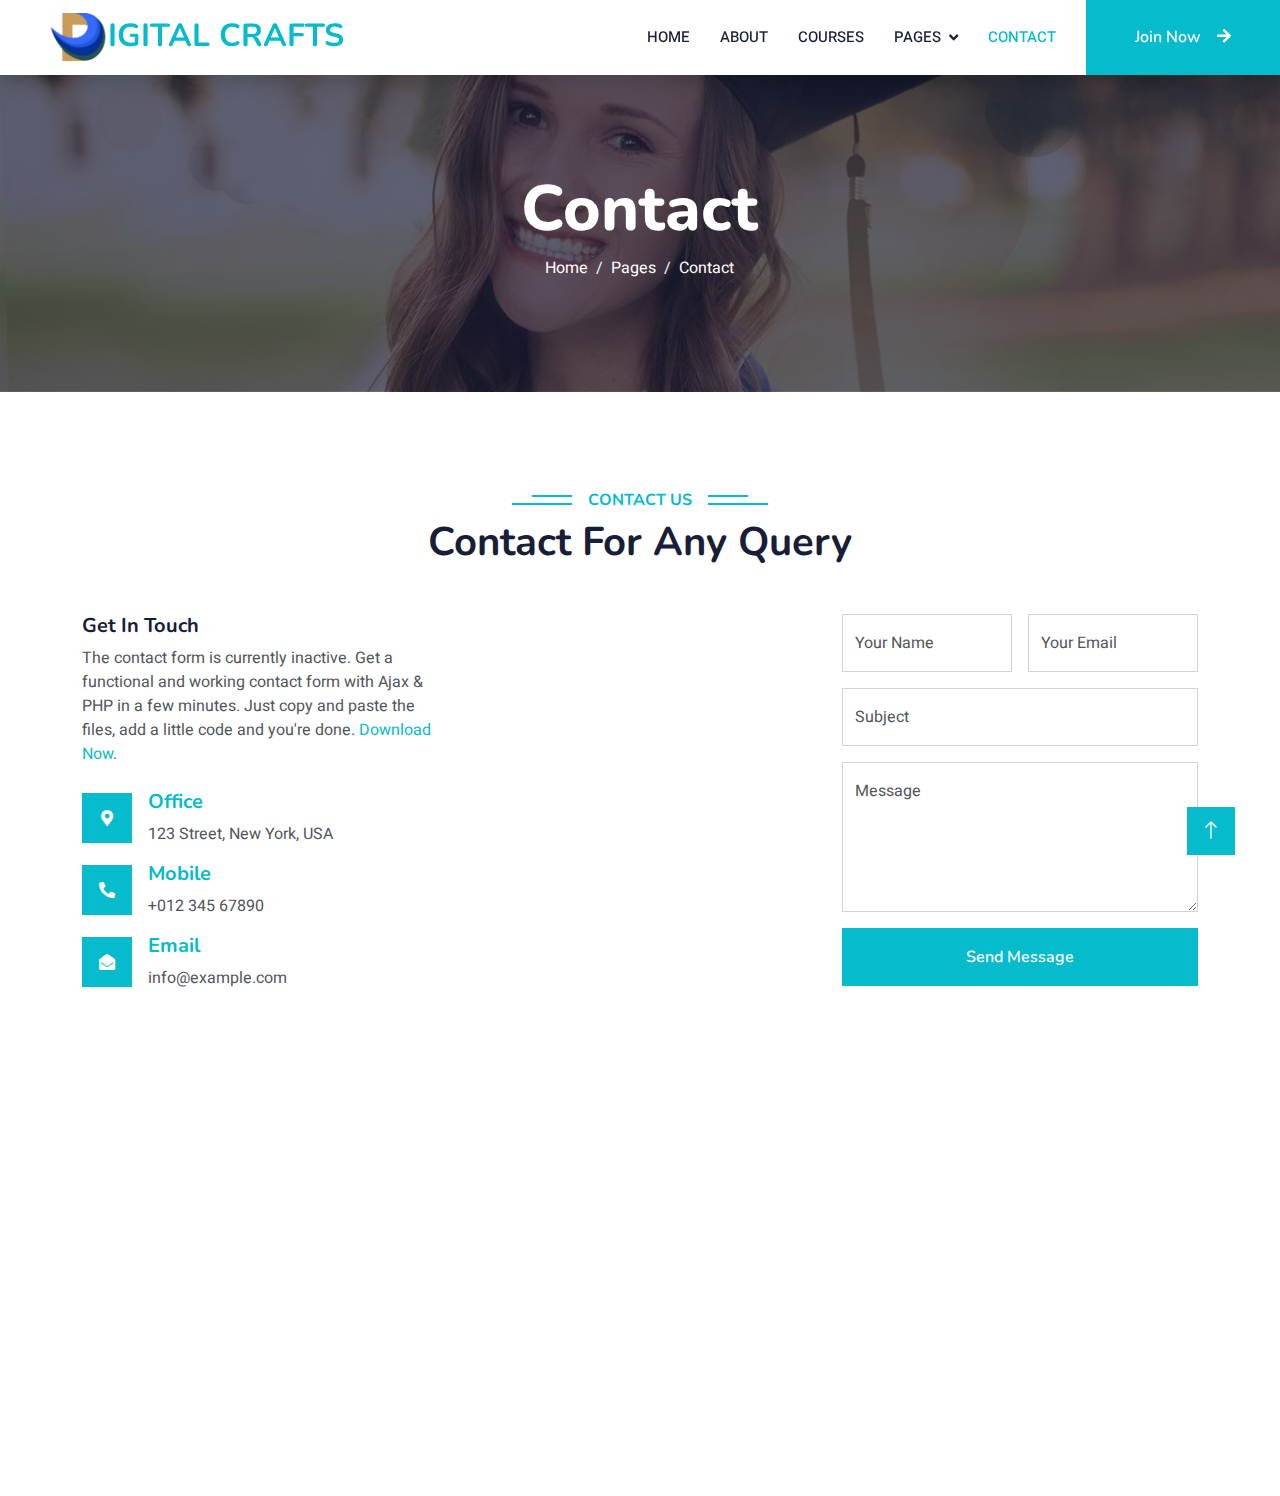
<file: contact.html>
<!DOCTYPE html>
<html lang="en">

<head>
    <meta charset="utf-8">
    <title>DIGITAL CRAFTS - DIGITAL CRAFTS HTML Template</title>
    <meta content="width=device-width, initial-scale=1.0" name="viewport">
    <meta content="" name="keywords">
    <meta content="" name="description">

    <!-- Favicon -->
    <link href="img/logo.png" rel="icon">

    <!-- Google Web Fonts -->
    <link rel="preconnect" href="https://fonts.googleapis.com">
    <link rel="preconnect" href="https://fonts.gstatic.com" crossorigin>
    <link href="https://fonts.googleapis.com/css2?family=Heebo:wght@400;500;600&family=Nunito:wght@600;700;800&display=swap" rel="stylesheet">

    <!-- Icon Font Stylesheet -->
    <link href="https://cdnjs.cloudflare.com/ajax/libs/font-awesome/5.10.0/css/all.min.css" rel="stylesheet">
    <link href="https://cdn.jsdelivr.net/npm/bootstrap-icons@1.4.1/font/bootstrap-icons.css" rel="stylesheet">

    <!-- Libraries Stylesheet -->
    <link href="lib/animate/animate.min.css" rel="stylesheet">
    <link href="lib/owlcarousel/assets/owl.carousel.min.css" rel="stylesheet">

    <!-- Customized Bootstrap Stylesheet -->
    <link href="css/bootstrap.min.css" rel="stylesheet">

    <!-- Template Stylesheet -->
    <link href="css/style.css" rel="stylesheet">
</head>

<body>
    <!-- Spinner Start -->
    <div id="spinner" class="show bg-white position-fixed translate-middle w-100 vh-100 top-50 start-50 d-flex align-items-center justify-content-center">
        <div class="spinner-border text-primary" style="width: 3rem; height: 3rem;" role="status">
            <span class="sr-only">Loading...</span>
        </div>
    </div>
    <!-- Spinner End -->


    <!-- Navbar Start -->
    <nav class="navbar navbar-expand-lg bg-white navbar-light shadow sticky-top p-0">
        <a href="index.html" class="navbar-brand d-flex align-items-center px-4 px-lg-5">
            <h2 class="m-0 text-primary"><img src="img/logo.png" alt="logo" style="width: 60px; height: 50px;">IGITAL CRAFTS</h2>
        </a>
        <button type="button" class="navbar-toggler me-4" data-bs-toggle="collapse" data-bs-target="#navbarCollapse">
            <span class="navbar-toggler-icon"></span>
        </button>
        <div class="collapse navbar-collapse" id="navbarCollapse">
            <div class="navbar-nav ms-auto p-4 p-lg-0">
                <a href="index.html" class="nav-item nav-link">Home</a>
                <a href="about.html" class="nav-item nav-link">About</a>
                <a href="courses.html" class="nav-item nav-link">Courses</a>
                <div class="nav-item dropdown">
                    <a href="#" class="nav-link dropdown-toggle" data-bs-toggle="dropdown">Pages</a>
                    <div class="dropdown-menu fade-down m-0">
                        <a href="team.html" class="dropdown-item">Our Team</a>
                        <a href="testimonial.html" class="dropdown-item">Testimonial</a>
                        <a href="404.html" class="dropdown-item">404 Page</a>
                    </div>
                </div>
                <a href="contact.html" class="nav-item nav-link active">Contact</a>
            </div>
            <a href="" class="btn btn-primary py-4 px-lg-5 d-none d-lg-block">Join Now<i class="fa fa-arrow-right ms-3"></i></a>
        </div>
    </nav>
    <!-- Navbar End -->


    <!-- Header Start -->
    <div class="container-fluid bg-primary py-5 mb-5 page-header">
        <div class="container py-5">
            <div class="row justify-content-center">
                <div class="col-lg-10 text-center">
                    <h1 class="display-3 text-white animated slideInDown">Contact</h1>
                    <nav aria-label="breadcrumb">
                        <ol class="breadcrumb justify-content-center">
                            <li class="breadcrumb-item"><a class="text-white" href="#">Home</a></li>
                            <li class="breadcrumb-item"><a class="text-white" href="#">Pages</a></li>
                            <li class="breadcrumb-item text-white active" aria-current="page">Contact</li>
                        </ol>
                    </nav>
                </div>
            </div>
        </div>
    </div>
    <!-- Header End -->


    <!-- Contact Start -->
    <div class="container-xxl py-5">
        <div class="container">
            <div class="text-center wow fadeInUp" data-wow-delay="0.1s">
                <h6 class="section-title bg-white text-center text-primary px-3">Contact Us</h6>
                <h1 class="mb-5">Contact For Any Query</h1>
            </div>
            <div class="row g-4">
                <div class="col-lg-4 col-md-6 wow fadeInUp" data-wow-delay="0.1s">
                    <h5>Get In Touch</h5>
                    <p class="mb-4">The contact form is currently inactive. Get a functional and working contact form with Ajax & PHP in a few minutes. Just copy and paste the files, add a little code and you're done. <a href="https://htmlcodex.com/contact-form">Download Now</a>.</p>
                    <div class="d-flex align-items-center mb-3">
                        <div class="d-flex align-items-center justify-content-center flex-shrink-0 bg-primary" style="width: 50px; height: 50px;">
                            <i class="fa fa-map-marker-alt text-white"></i>
                        </div>
                        <div class="ms-3">
                            <h5 class="text-primary">Office</h5>
                            <p class="mb-0">123 Street, New York, USA</p>
                        </div>
                    </div>
                    <div class="d-flex align-items-center mb-3">
                        <div class="d-flex align-items-center justify-content-center flex-shrink-0 bg-primary" style="width: 50px; height: 50px;">
                            <i class="fa fa-phone-alt text-white"></i>
                        </div>
                        <div class="ms-3">
                            <h5 class="text-primary">Mobile</h5>
                            <p class="mb-0">+012 345 67890</p>
                        </div>
                    </div>
                    <div class="d-flex align-items-center">
                        <div class="d-flex align-items-center justify-content-center flex-shrink-0 bg-primary" style="width: 50px; height: 50px;">
                            <i class="fa fa-envelope-open text-white"></i>
                        </div>
                        <div class="ms-3">
                            <h5 class="text-primary">Email</h5>
                            <p class="mb-0">info@example.com</p>
                        </div>
                    </div>
                </div>
                <div class="col-lg-4 col-md-6 wow fadeInUp" data-wow-delay="0.3s">
                    <iframe class="position-relative rounded w-100 h-100"
                        src="https://www.google.com/maps/embed?pb=!1m18!1m12!1m3!1d3001156.4288297426!2d-78.01371936852176!3d42.72876761954724!2m3!1f0!2f0!3f0!3m2!1i1024!2i768!4f13.1!3m3!1m2!1s0x4ccc4bf0f123a5a9%3A0xddcfc6c1de189567!2sNew%20York%2C%20USA!5e0!3m2!1sen!2sbd!4v1603794290143!5m2!1sen!2sbd"
                        frameborder="0" style="min-height: 300px; border:0;" allowfullscreen="" aria-hidden="false"
                        tabindex="0"></iframe>
                </div>
                <div class="col-lg-4 col-md-12 wow fadeInUp" data-wow-delay="0.5s">
                    <form>
                        <div class="row g-3">
                            <div class="col-md-6">
                                <div class="form-floating">
                                    <input type="text" class="form-control" id="name" placeholder="Your Name">
                                    <label for="name">Your Name</label>
                                </div>
                            </div>
                            <div class="col-md-6">
                                <div class="form-floating">
                                    <input type="email" class="form-control" id="email" placeholder="Your Email">
                                    <label for="email">Your Email</label>
                                </div>
                            </div>
                            <div class="col-12">
                                <div class="form-floating">
                                    <input type="text" class="form-control" id="subject" placeholder="Subject">
                                    <label for="subject">Subject</label>
                                </div>
                            </div>
                            <div class="col-12">
                                <div class="form-floating">
                                    <textarea class="form-control" placeholder="Leave a message here" id="message" style="height: 150px"></textarea>
                                    <label for="message">Message</label>
                                </div>
                            </div>
                            <div class="col-12">
                                <button class="btn btn-primary w-100 py-3" type="submit">Send Message</button>
                            </div>
                        </div>
                    </form>
                </div>
            </div>
        </div>
    </div>
    <!-- Contact End -->


    <!-- Footer Start -->
    <div class="container-fluid bg-dark text-light footer pt-5 mt-5 wow fadeIn" data-wow-delay="0.1s">
        <div class="container py-5">
            <div class="row g-5">
                <div class="col-lg-3 col-md-6">
                    <h4 class="text-white mb-3">Quick Link</h4>
                    <a class="btn btn-link" href="">About Us</a>
                    <a class="btn btn-link" href="">Contact Us</a>
                    <a class="btn btn-link" href="">Privacy Policy</a>
                    <a class="btn btn-link" href="">Terms & Condition</a>
                    <a class="btn btn-link" href="">FAQs & Help</a>
                </div>
                <div class="col-lg-3 col-md-6">
                    <h4 class="text-white mb-3">Contact</h4>
                    <p class="mb-2"><i class="fa fa-map-marker-alt me-3"></i>123 Street, New York, USA</p>
                    <p class="mb-2"><i class="fa fa-phone-alt me-3"></i>+012 345 67890</p>
                    <p class="mb-2"><i class="fa fa-envelope me-3"></i>info@example.com</p>
                    <div class="d-flex pt-2">
                        <a class="btn btn-outline-light btn-social" href=""><i class="fab fa-twitter"></i></a>
                        <a class="btn btn-outline-light btn-social" href=""><i class="fab fa-facebook-f"></i></a>
                        <a class="btn btn-outline-light btn-social" href=""><i class="fab fa-youtube"></i></a>
                        <a class="btn btn-outline-light btn-social" href=""><i class="fab fa-linkedin-in"></i></a>
                    </div>
                </div>
                <div class="col-lg-3 col-md-6">
                    <h4 class="text-white mb-3">Gallery</h4>
                    <div class="row g-2 pt-2">
                        <div class="col-4">
                            <img class="img-fluid bg-light p-1" src="img/course-1.jpg" alt="">
                        </div>
                        <div class="col-4">
                            <img class="img-fluid bg-light p-1" src="img/course-2.jpg" alt="">
                        </div>
                        <div class="col-4">
                            <img class="img-fluid bg-light p-1" src="img/course-3.jpg" alt="">
                        </div>
                        <div class="col-4">
                            <img class="img-fluid bg-light p-1" src="img/course-2.jpg" alt="">
                        </div>
                        <div class="col-4">
                            <img class="img-fluid bg-light p-1" src="img/course-3.jpg" alt="">
                        </div>
                        <div class="col-4">
                            <img class="img-fluid bg-light p-1" src="img/course-1.jpg" alt="">
                        </div>
                    </div>
                </div>
                <div class="col-lg-3 col-md-6">
                    <h4 class="text-white mb-3">Newsletter</h4>
                    <p>Dolor amet sit justo amet elitr clita ipsum elitr est.</p>
                    <div class="position-relative mx-auto" style="max-width: 400px;">
                        <input class="form-control border-0 w-100 py-3 ps-4 pe-5" type="text" placeholder="Your email">
                        <button type="button" class="btn btn-primary py-2 position-absolute top-0 end-0 mt-2 me-2">SignUp</button>
                    </div>
                </div>
            </div>
        </div>
        <div class="container">
            <div class="copyright">
                <div class="row">
                    <div class="col-md-6 text-center text-md-start mb-3 mb-md-0">
                        &copy; <a class="border-bottom" href="#">DIGITAL CRAFTS</a>, All Right Reserved.

                         
                        Designed By <a class="border-bottom" href="https://www.facebook.com/profile.php?id=61557179288955">YK Software Studio</a>
                    </div>
                    <div class="col-md-6 text-center text-md-end">
                        <div class="footer-menu">
                            <a href="">Home</a>
                            <a href="">Cookies</a>
                            <a href="">Help</a>
                            <a href="">FQAs</a>
                        </div>
                    </div>
                </div>
            </div>
        </div>
    </div>
    <!-- Footer End -->


    <!-- Back to Top -->
    <a href="#" class="btn btn-lg btn-primary btn-lg-square back-to-top"><i class="bi bi-arrow-up"></i></a>


    <!-- JavaScript Libraries -->
    <script src="https://code.jquery.com/jquery-3.4.1.min.js"></script>
    <script src="https://cdn.jsdelivr.net/npm/bootstrap@5.0.0/dist/js/bootstrap.bundle.min.js"></script>
    <script src="lib/wow/wow.min.js"></script>
    <script src="lib/easing/easing.min.js"></script>
    <script src="lib/waypoints/waypoints.min.js"></script>
    <script src="lib/owlcarousel/owl.carousel.min.js"></script>

    <!-- Template Javascript -->
    <script src="js/main.js"></script>
</body>

</html>
</file>
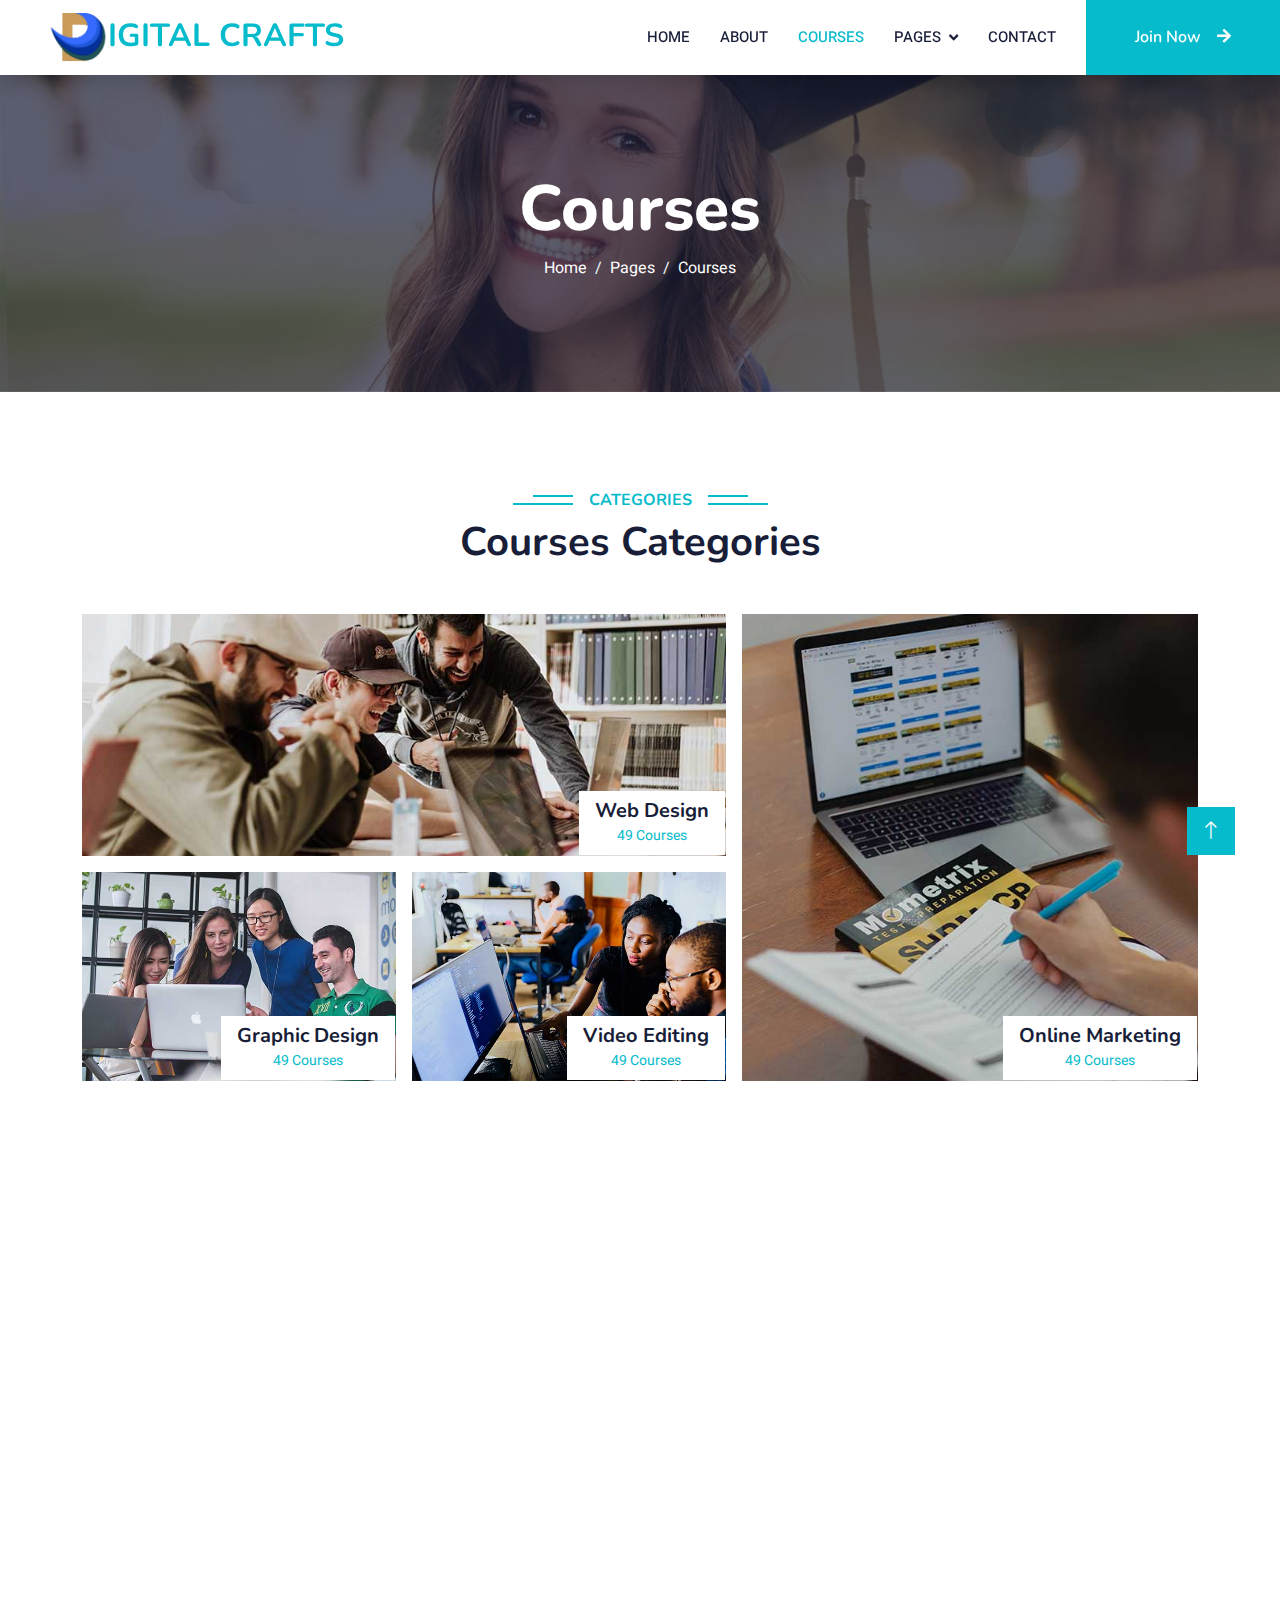
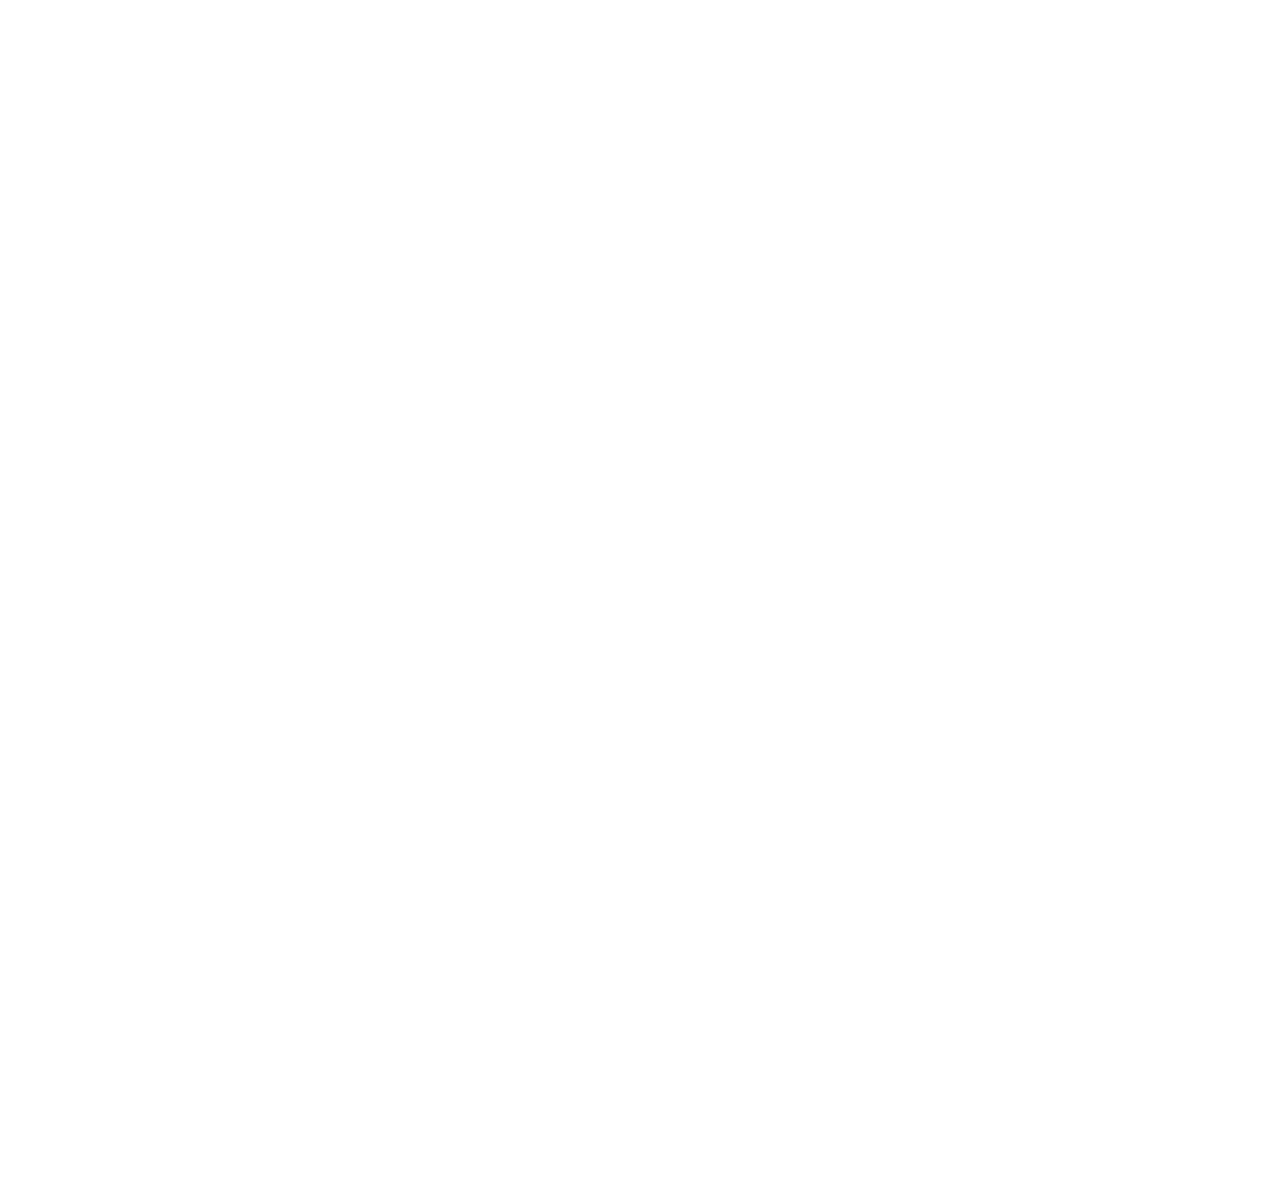
<file: courses.html>
<!DOCTYPE html>
<html lang="en">

<head>
    <meta charset="utf-8">
    <title>DIGITAL CRAFTS - DIGITAL CRAFTS HTML Template</title>
    <meta content="width=device-width, initial-scale=1.0" name="viewport">
    <meta content="" name="keywords">
    <meta content="" name="description">

    <!-- Favicon -->
    <link href="img/logo.png" rel="icon">

    <!-- Google Web Fonts -->
    <link rel="preconnect" href="https://fonts.googleapis.com">
    <link rel="preconnect" href="https://fonts.gstatic.com" crossorigin>
    <link href="https://fonts.googleapis.com/css2?family=Heebo:wght@400;500;600&family=Nunito:wght@600;700;800&display=swap" rel="stylesheet">

    <!-- Icon Font Stylesheet -->
    <link href="https://cdnjs.cloudflare.com/ajax/libs/font-awesome/5.10.0/css/all.min.css" rel="stylesheet">
    <link href="https://cdn.jsdelivr.net/npm/bootstrap-icons@1.4.1/font/bootstrap-icons.css" rel="stylesheet">

    <!-- Libraries Stylesheet -->
    <link href="lib/animate/animate.min.css" rel="stylesheet">
    <link href="lib/owlcarousel/assets/owl.carousel.min.css" rel="stylesheet">

    <!-- Customized Bootstrap Stylesheet -->
    <link href="css/bootstrap.min.css" rel="stylesheet">

    <!-- Template Stylesheet -->
    <link href="css/style.css" rel="stylesheet">
</head>

<body>
    <!-- Spinner Start -->
    <div id="spinner" class="show bg-white position-fixed translate-middle w-100 vh-100 top-50 start-50 d-flex align-items-center justify-content-center">
        <div class="spinner-border text-primary" style="width: 3rem; height: 3rem;" role="status">
            <span class="sr-only">Loading...</span>
        </div>
    </div>
    <!-- Spinner End -->


    <!-- Navbar Start -->
    <nav class="navbar navbar-expand-lg bg-white navbar-light shadow sticky-top p-0">
        <a href="index.html" class="navbar-brand d-flex align-items-center px-4 px-lg-5">
            <h2 class="m-0 text-primary"><img src="img/logo.png" alt="logo" style="width: 60px; height: 50px;">IGITAL CRAFTS</h2>
        </a>
        <button type="button" class="navbar-toggler me-4" data-bs-toggle="collapse" data-bs-target="#navbarCollapse">
            <span class="navbar-toggler-icon"></span>
        </button>
        <div class="collapse navbar-collapse" id="navbarCollapse">
            <div class="navbar-nav ms-auto p-4 p-lg-0">
                <a href="index.html" class="nav-item nav-link">Home</a>
                <a href="about.html" class="nav-item nav-link">About</a>
                <a href="courses.html" class="nav-item nav-link active">Courses</a>
                <div class="nav-item dropdown">
                    <a href="#" class="nav-link dropdown-toggle" data-bs-toggle="dropdown">Pages</a>
                    <div class="dropdown-menu fade-down m-0">
                        <a href="team.html" class="dropdown-item">Our Team</a>
                        <a href="testimonial.html" class="dropdown-item">Testimonial</a>
                         <a href="price.html" class="dropdown-item">pricing</a>
                    </div>
                </div>
                <a href="contact.html" class="nav-item nav-link">Contact</a>
            </div>
            <a href="" class="btn btn-primary py-4 px-lg-5 d-none d-lg-block">Join Now<i class="fa fa-arrow-right ms-3"></i></a>
        </div>
    </nav>
    <!-- Navbar End -->


    <!-- Header Start -->
    <div class="container-fluid bg-primary py-5 mb-5 page-header">
        <div class="container py-5">
            <div class="row justify-content-center">
                <div class="col-lg-10 text-center">
                    <h1 class="display-3 text-white animated slideInDown">Courses</h1>
                    <nav aria-label="breadcrumb">
                        <ol class="breadcrumb justify-content-center">
                            <li class="breadcrumb-item"><a class="text-white" href="#">Home</a></li>
                            <li class="breadcrumb-item"><a class="text-white" href="#">Pages</a></li>
                            <li class="breadcrumb-item text-white active" aria-current="page">Courses</li>
                        </ol>
                    </nav>
                </div>
            </div>
        </div>
    </div>
    <!-- Header End -->


    <!-- Categories Start -->
    <div class="container-xxl py-5 category">
        <div class="container">
            <div class="text-center wow fadeInUp" data-wow-delay="0.1s">
                <h6 class="section-title bg-white text-center text-primary px-3">Categories</h6>
                <h1 class="mb-5">Courses Categories</h1>
            </div>
            <div class="row g-3">
                <div class="col-lg-7 col-md-6">
                    <div class="row g-3">
                        <div class="col-lg-12 col-md-12 wow zoomIn" data-wow-delay="0.1s">
                            <a class="position-relative d-block overflow-hidden" href="">
                                <img class="img-fluid" src="img/cat-1.jpg" alt="">
                                <div class="bg-white text-center position-absolute bottom-0 end-0 py-2 px-3" style="margin: 1px;">
                                    <h5 class="m-0">Web Design</h5>
                                    <small class="text-primary">49 Courses</small>
                                </div>
                            </a>
                        </div>
                        <div class="col-lg-6 col-md-12 wow zoomIn" data-wow-delay="0.3s">
                            <a class="position-relative d-block overflow-hidden" href="">
                                <img class="img-fluid" src="img/cat-2.jpg" alt="">
                                <div class="bg-white text-center position-absolute bottom-0 end-0 py-2 px-3" style="margin: 1px;">
                                    <h5 class="m-0">Graphic Design</h5>
                                    <small class="text-primary">49 Courses</small>
                                </div>
                            </a>
                        </div>
                        <div class="col-lg-6 col-md-12 wow zoomIn" data-wow-delay="0.5s">
                            <a class="position-relative d-block overflow-hidden" href="">
                                <img class="img-fluid" src="img/cat-3.jpg" alt="">
                                <div class="bg-white text-center position-absolute bottom-0 end-0 py-2 px-3" style="margin: 1px;">
                                    <h5 class="m-0">Video Editing</h5>
                                    <small class="text-primary">49 Courses</small>
                                </div>
                            </a>
                        </div>
                    </div>
                </div>
                <div class="col-lg-5 col-md-6 wow zoomIn" data-wow-delay="0.7s" style="min-height: 350px;">
                    <a class="position-relative d-block h-100 overflow-hidden" href="">
                        <img class="img-fluid position-absolute w-100 h-100" src="img/cat-4.jpg" alt="" style="object-fit: cover;">
                        <div class="bg-white text-center position-absolute bottom-0 end-0 py-2 px-3" style="margin:  1px;">
                            <h5 class="m-0">Online Marketing</h5>
                            <small class="text-primary">49 Courses</small>
                        </div>
                    </a>
                </div>
            </div>
        </div>
    </div>
    <!-- Categories Start -->


    <!-- Courses Start -->
    <div class="container-xxl py-5">
        <div class="container">
            <div class="text-center wow fadeInUp" data-wow-delay="0.1s">
                <h6 class="section-title bg-white text-center text-primary px-3">Courses</h6>
                <h1 class="mb-5">Popular Courses</h1>
            </div>
            <div class="row g-4 justify-content-center">
                <div class="col-lg-4 col-md-6 wow fadeInUp" data-wow-delay="0.1s">
                    <div class="course-item bg-light">
                        <div class="position-relative overflow-hidden">
                            <img class="img-fluid" src="img/course-1.jpg" alt="">
                            <div class="w-100 d-flex justify-content-center position-absolute bottom-0 start-0 mb-4">
                                <a href="#" class="flex-shrink-0 btn btn-sm btn-primary px-3 border-end" style="border-radius: 30px 0 0 30px;">Read More</a>
                                <a href="#" class="flex-shrink-0 btn btn-sm btn-primary px-3" style="border-radius: 0 30px 30px 0;">Join Now</a>
                            </div>
                        </div>
                        <div class="text-center p-4 pb-0">
                            <h3 class="mb-0">$149.00</h3>
                            <div class="mb-3">
                                <small class="fa fa-star text-primary"></small>
                                <small class="fa fa-star text-primary"></small>
                                <small class="fa fa-star text-primary"></small>
                                <small class="fa fa-star text-primary"></small>
                                <small class="fa fa-star text-primary"></small>
                                <small>(123)</small>
                            </div>
                            <h5 class="mb-4">Web Design & Development Course for Beginners</h5>
                        </div>
                        <div class="d-flex border-top">
                            <small class="flex-fill text-center border-end py-2"><i class="fa fa-user-tie text-primary me-2"></i>John Doe</small>
                            <small class="flex-fill text-center border-end py-2"><i class="fa fa-clock text-primary me-2"></i>1.49 Hrs</small>
                            <small class="flex-fill text-center py-2"><i class="fa fa-user text-primary me-2"></i>30 Students</small>
                        </div>
                    </div>
                </div>
                <div class="col-lg-4 col-md-6 wow fadeInUp" data-wow-delay="0.3s">
                    <div class="course-item bg-light">
                        <div class="position-relative overflow-hidden">
                            <img class="img-fluid" src="img/course-2.jpg" alt="">
                            <div class="w-100 d-flex justify-content-center position-absolute bottom-0 start-0 mb-4">
                                <a href="#" class="flex-shrink-0 btn btn-sm btn-primary px-3 border-end" style="border-radius: 30px 0 0 30px;">Read More</a>
                                <a href="#" class="flex-shrink-0 btn btn-sm btn-primary px-3" style="border-radius: 0 30px 30px 0;">Join Now</a>
                            </div>
                        </div>
                        <div class="text-center p-4 pb-0">
                            <h3 class="mb-0">$149.00</h3>
                            <div class="mb-3">
                                <small class="fa fa-star text-primary"></small>
                                <small class="fa fa-star text-primary"></small>
                                <small class="fa fa-star text-primary"></small>
                                <small class="fa fa-star text-primary"></small>
                                <small class="fa fa-star text-primary"></small>
                                <small>(123)</small>
                            </div>
                            <h5 class="mb-4">Web Design & Development Course for Beginners</h5>
                        </div>
                        <div class="d-flex border-top">
                            <small class="flex-fill text-center border-end py-2"><i class="fa fa-user-tie text-primary me-2"></i>John Doe</small>
                            <small class="flex-fill text-center border-end py-2"><i class="fa fa-clock text-primary me-2"></i>1.49 Hrs</small>
                            <small class="flex-fill text-center py-2"><i class="fa fa-user text-primary me-2"></i>30 Students</small>
                        </div>
                    </div>
                </div>
                <div class="col-lg-4 col-md-6 wow fadeInUp" data-wow-delay="0.5s">
                    <div class="course-item bg-light">
                        <div class="position-relative overflow-hidden">
                            <img class="img-fluid" src="img/course-3.jpg" alt="">
                            <div class="w-100 d-flex justify-content-center position-absolute bottom-0 start-0 mb-4">
                                <a href="#" class="flex-shrink-0 btn btn-sm btn-primary px-3 border-end" style="border-radius: 30px 0 0 30px;">Read More</a>
                                <a href="#" class="flex-shrink-0 btn btn-sm btn-primary px-3" style="border-radius: 0 30px 30px 0;">Join Now</a>
                            </div>
                        </div>
                        <div class="text-center p-4 pb-0">
                            <h3 class="mb-0">$149.00</h3>
                            <div class="mb-3">
                                <small class="fa fa-star text-primary"></small>
                                <small class="fa fa-star text-primary"></small>
                                <small class="fa fa-star text-primary"></small>
                                <small class="fa fa-star text-primary"></small>
                                <small class="fa fa-star text-primary"></small>
                                <small>(123)</small>
                            </div>
                            <h5 class="mb-4">Web Design & Development Course for Beginners</h5>
                        </div>
                        <div class="d-flex border-top">
                            <small class="flex-fill text-center border-end py-2"><i class="fa fa-user-tie text-primary me-2"></i>John Doe</small>
                            <small class="flex-fill text-center border-end py-2"><i class="fa fa-clock text-primary me-2"></i>1.49 Hrs</small>
                            <small class="flex-fill text-center py-2"><i class="fa fa-user text-primary me-2"></i>30 Students</small>
                        </div>
                    </div>
                </div>
            </div>
        </div>
    </div>
    <!-- Courses End -->


    <!-- Testimonial Start -->
    <div class="container-xxl py-5 wow fadeInUp" data-wow-delay="0.1s">
        <div class="container">
            <div class="text-center">
                <h6 class="section-title bg-white text-center text-primary px-3">Testimonial</h6>
                <h1 class="mb-5">Our Students Say!</h1>
            </div>
            <div class="owl-carousel testimonial-carousel position-relative">
                <div class="testimonial-item text-center">
                    <img class="border rounded-circle p-2 mx-auto mb-3" src="img/testimonial-1.jpg" style="width: 80px; height: 80px;">
                    <h5 class="mb-0">Client Name</h5>
                    <p>Profession</p>
                    <div class="testimonial-text bg-light text-center p-4">
                    <p class="mb-0">Tempor erat elitr rebum at clita. Diam dolor diam ipsum sit diam amet diam et eos. Clita erat ipsum et lorem et sit.</p>
                    </div>
                </div>
                <div class="testimonial-item text-center">
                    <img class="border rounded-circle p-2 mx-auto mb-3" src="img/testimonial-2.jpg" style="width: 80px; height: 80px;">
                    <h5 class="mb-0">Client Name</h5>
                    <p>Profession</p>
                    <div class="testimonial-text bg-light text-center p-4">
                    <p class="mb-0">Tempor erat elitr rebum at clita. Diam dolor diam ipsum sit diam amet diam et eos. Clita erat ipsum et lorem et sit.</p>
                    </div>
                </div>
                <div class="testimonial-item text-center">
                    <img class="border rounded-circle p-2 mx-auto mb-3" src="img/testimonial-3.jpg" style="width: 80px; height: 80px;">
                    <h5 class="mb-0">Client Name</h5>
                    <p>Profession</p>
                    <div class="testimonial-text bg-light text-center p-4">
                    <p class="mb-0">Tempor erat elitr rebum at clita. Diam dolor diam ipsum sit diam amet diam et eos. Clita erat ipsum et lorem et sit.</p>
                    </div>
                </div>
                <div class="testimonial-item text-center">
                    <img class="border rounded-circle p-2 mx-auto mb-3" src="img/testimonial-4.jpg" style="width: 80px; height: 80px;">
                    <h5 class="mb-0">Client Name</h5>
                    <p>Profession</p>
                    <div class="testimonial-text bg-light text-center p-4">
                    <p class="mb-0">Tempor erat elitr rebum at clita. Diam dolor diam ipsum sit diam amet diam et eos. Clita erat ipsum et lorem et sit.</p>
                    </div>
                </div>
            </div>
        </div>
    </div>
    <!-- Testimonial End -->
        

    <!-- Footer Start -->
    <div class="container-fluid bg-dark text-light footer pt-5 mt-5 wow fadeIn" data-wow-delay="0.1s">
        <div class="container py-5">
            <div class="row g-5">
                <div class="col-lg-3 col-md-6">
                    <h4 class="text-white mb-3">Quick Link</h4>
                    <a class="btn btn-link" href="">About Us</a>
                    <a class="btn btn-link" href="">Contact Us</a>
                    <a class="btn btn-link" href="">Privacy Policy</a>
                    <a class="btn btn-link" href="">Terms & Condition</a>
                    <a class="btn btn-link" href="">FAQs & Help</a>
                </div>
                <div class="col-lg-3 col-md-6">
                    <h4 class="text-white mb-3">Contact</h4>
                    <p class="mb-2"><i class="fa fa-map-marker-alt me-3"></i>123 Street, New York, USA</p>
                    <p class="mb-2"><i class="fa fa-phone-alt me-3"></i>+012 345 67890</p>
                    <p class="mb-2"><i class="fa fa-envelope me-3"></i>info@example.com</p>
                    <div class="d-flex pt-2">
                        <a class="btn btn-outline-light btn-social" href=""><i class="fab fa-twitter"></i></a>
                        <a class="btn btn-outline-light btn-social" href=""><i class="fab fa-facebook-f"></i></a>
                        <a class="btn btn-outline-light btn-social" href=""><i class="fab fa-youtube"></i></a>
                        <a class="btn btn-outline-light btn-social" href=""><i class="fab fa-linkedin-in"></i></a>
                    </div>
                </div>
                <div class="col-lg-3 col-md-6">
                    <h4 class="text-white mb-3">Gallery</h4>
                    <div class="row g-2 pt-2">
                        <div class="col-4">
                            <img class="img-fluid bg-light p-1" src="img/course-1.jpg" alt="">
                        </div>
                        <div class="col-4">
                            <img class="img-fluid bg-light p-1" src="img/course-2.jpg" alt="">
                        </div>
                        <div class="col-4">
                            <img class="img-fluid bg-light p-1" src="img/course-3.jpg" alt="">
                        </div>
                        <div class="col-4">
                            <img class="img-fluid bg-light p-1" src="img/course-2.jpg" alt="">
                        </div>
                        <div class="col-4">
                            <img class="img-fluid bg-light p-1" src="img/course-3.jpg" alt="">
                        </div>
                        <div class="col-4">
                            <img class="img-fluid bg-light p-1" src="img/course-1.jpg" alt="">
                        </div>
                    </div>
                </div>
                <div class="col-lg-3 col-md-6">
                    <h4 class="text-white mb-3">Newsletter</h4>
                    <p>Dolor amet sit justo amet elitr clita ipsum elitr est.</p>
                    <div class="position-relative mx-auto" style="max-width: 400px;">
                        <input class="form-control border-0 w-100 py-3 ps-4 pe-5" type="text" placeholder="Your email">
                        <button type="button" class="btn btn-primary py-2 position-absolute top-0 end-0 mt-2 me-2">SignUp</button>
                    </div>
                </div>
            </div>
        </div>
        <div class="container">
            <div class="copyright">
                <div class="row">
                    <div class="col-md-6 text-center text-md-start mb-3 mb-md-0">
                        &copy; <a class="border-bottom" href="#">DIGITAL CRAFTS</a>, All Right Reserved.

                         
                        Designed By <a class="border-bottom" href="https://www.facebook.com/profile.php?id=61557179288955">YK Software Studio</a>
                    </div>
                    <div class="col-md-6 text-center text-md-end">
                        <div class="footer-menu">
                            <a href="">Home</a>
                            <a href="">Cookies</a>
                            <a href="">Help</a>
                            <a href="">FQAs</a>
                        </div>
                    </div>
                </div>
            </div>
        </div>
    </div>
    <!-- Footer End -->


    <!-- Back to Top -->
    <a href="#" class="btn btn-lg btn-primary btn-lg-square back-to-top"><i class="bi bi-arrow-up"></i></a>


    <!-- JavaScript Libraries -->
    <script src="https://code.jquery.com/jquery-3.4.1.min.js"></script>
    <script src="https://cdn.jsdelivr.net/npm/bootstrap@5.0.0/dist/js/bootstrap.bundle.min.js"></script>
    <script src="lib/wow/wow.min.js"></script>
    <script src="lib/easing/easing.min.js"></script>
    <script src="lib/waypoints/waypoints.min.js"></script>
    <script src="lib/owlcarousel/owl.carousel.min.js"></script>

    <!-- Template Javascript -->
    <script src="js/main.js"></script>
</body>

</html>
</file>
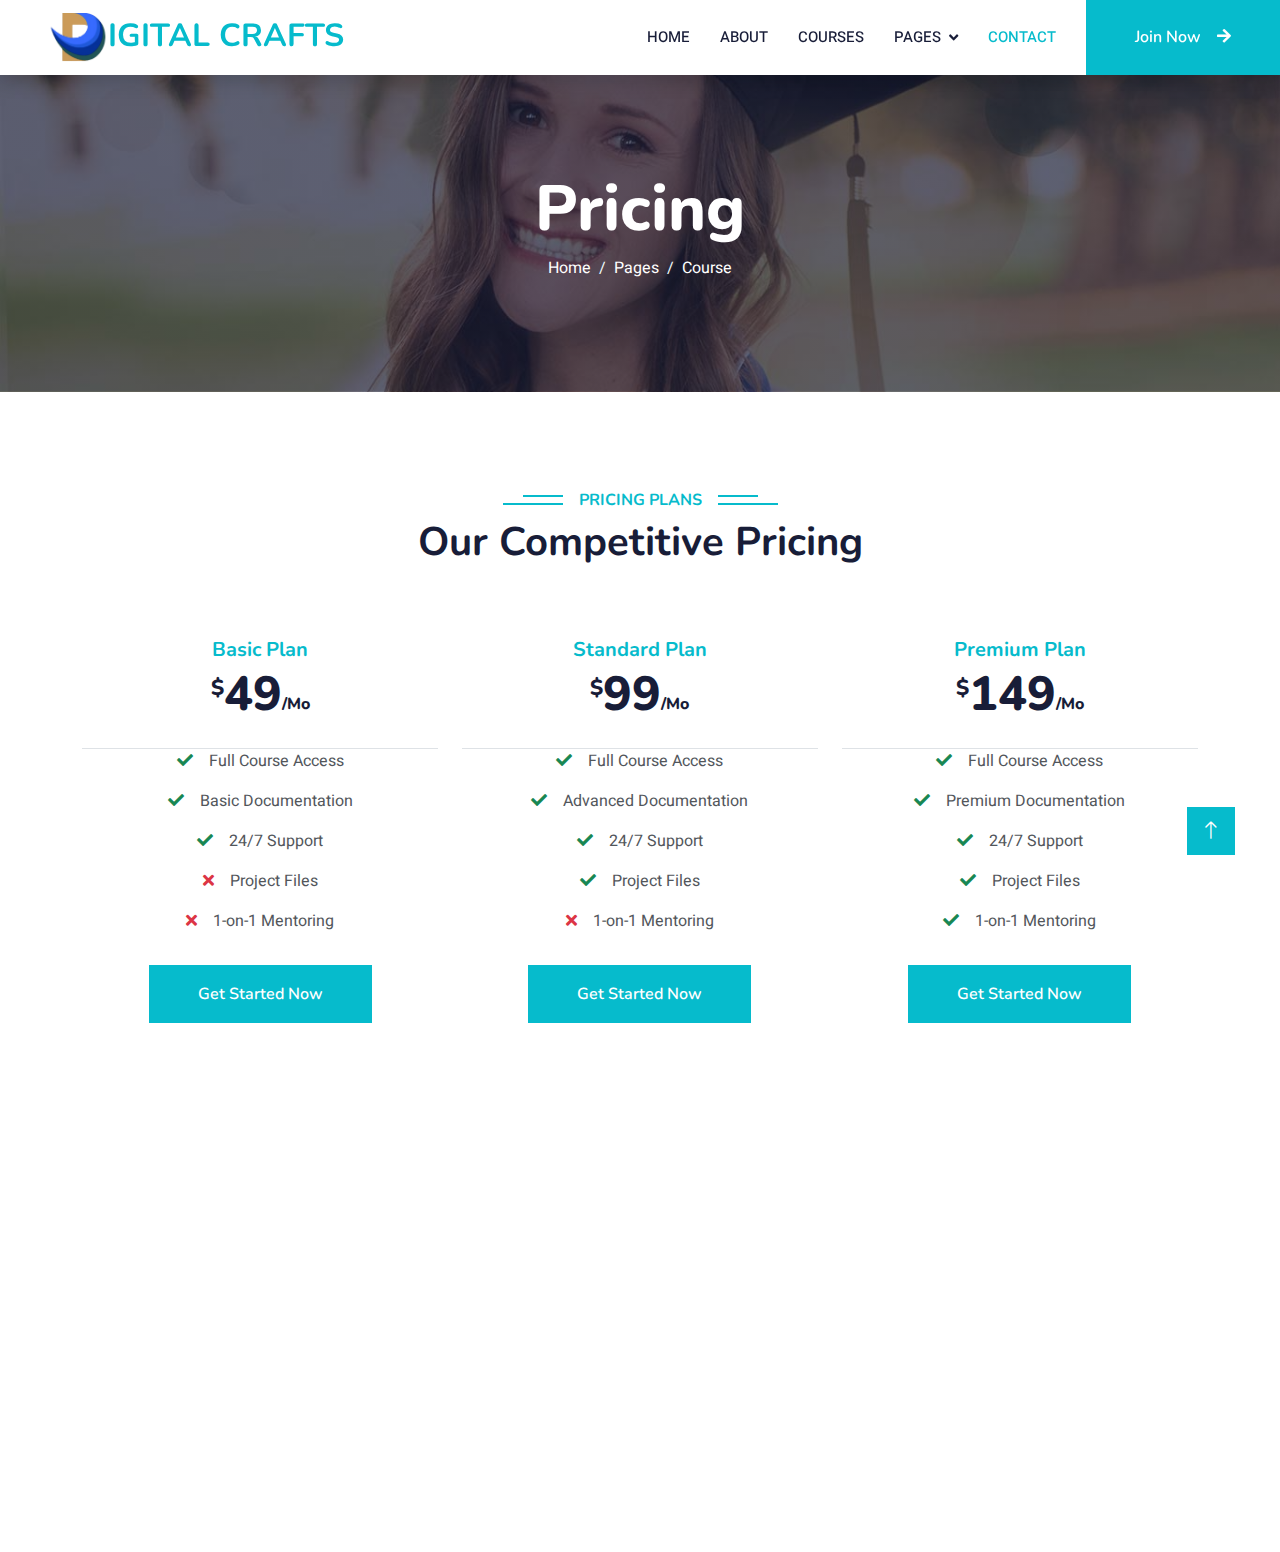
<file: price.html>
<!DOCTYPE html>
<html lang="en">

<head>
    <meta charset="utf-8">
    <title>DIGITAL CRAFTS - DIGITAL CRAFTS HTML Template</title>
    <meta content="width=device-width, initial-scale=1.0" name="viewport">
    <meta content="" name="keywords">
    <meta content="" name="description">

    <!-- Favicon -->
    <link href="img/logo.png" rel="icon">

    <!-- Google Web Fonts -->
    <link rel="preconnect" href="https://fonts.googleapis.com">
    <link rel="preconnect" href="https://fonts.gstatic.com" crossorigin>
    <link href="https://fonts.googleapis.com/css2?family=Heebo:wght@400;500;600&family=Nunito:wght@600;700;800&display=swap" rel="stylesheet">

    <!-- Icon Font Stylesheet -->
    <link href="https://cdnjs.cloudflare.com/ajax/libs/font-awesome/5.10.0/css/all.min.css" rel="stylesheet">
    <link href="https://cdn.jsdelivr.net/npm/bootstrap-icons@1.4.1/font/bootstrap-icons.css" rel="stylesheet">

    <!-- Libraries Stylesheet -->
    <link href="lib/animate/animate.min.css" rel="stylesheet">
    <link href="lib/owlcarousel/assets/owl.carousel.min.css" rel="stylesheet">

    <!-- Customized Bootstrap Stylesheet -->
    <link href="css/bootstrap.min.css" rel="stylesheet">

    <!-- Template Stylesheet -->
    <link href="css/style.css" rel="stylesheet">
</head>

<body>
    <!-- Spinner Start -->
    <div id="spinner" class="show bg-white position-fixed translate-middle w-100 vh-100 top-50 start-50 d-flex align-items-center justify-content-center">
        <div class="spinner-border text-primary" style="width: 3rem; height: 3rem;" role="status">
            <span class="sr-only">Loading...</span>
        </div>
    </div>
    <!-- Spinner End -->


    <!-- Navbar Start -->
    <nav class="navbar navbar-expand-lg bg-white navbar-light shadow sticky-top p-0">
        <a href="index.html" class="navbar-brand d-flex align-items-center px-4 px-lg-5">
            <h2 class="m-0 text-primary"><img src="img/logo.png" alt="logo" style="width: 60px; height: 50px;">IGITAL CRAFTS</h2>
        </a>
        <button type="button" class="navbar-toggler me-4" data-bs-toggle="collapse" data-bs-target="#navbarCollapse">
            <span class="navbar-toggler-icon"></span>
        </button>
        <div class="collapse navbar-collapse" id="navbarCollapse">
            <div class="navbar-nav ms-auto p-4 p-lg-0">
                <a href="index.html" class="nav-item nav-link">Home</a>
                <a href="about.html" class="nav-item nav-link">About</a>
                <a href="courses.html" class="nav-item nav-link">Courses</a>
                <div class="nav-item dropdown">
                    <a href="#" class="nav-link dropdown-toggle" data-bs-toggle="dropdown">Pages</a>
                    <div class="dropdown-menu fade-down m-0">
                        <a href="team.html" class="dropdown-item">Our Team</a>
                        <a href="testimonial.html" class="dropdown-item">Testimonial</a>
                         
                    </div>
                </div>
                <a href="contact.html" class="nav-item nav-link active">Contact</a>
            </div>
            <a href="" class="btn btn-primary py-4 px-lg-5 d-none d-lg-block">Join Now<i class="fa fa-arrow-right ms-3"></i></a>
        </div>
    </nav>
    <!-- Navbar End -->


    <!-- Header Start -->
    <div class="container-fluid bg-primary py-5 mb-5 page-header">
        <div class="container py-5">
            <div class="row justify-content-center">
                <div class="col-lg-10 text-center">
                    <h1 class="display-3 text-white animated slideInDown">Pricing</h1>
                    <nav aria-label="breadcrumb">
                        <ol class="breadcrumb justify-content-center">
                            <li class="breadcrumb-item"><a class="text-white" href="#">Home</a></li>
                            <li class="breadcrumb-item"><a class="text-white" href="#">Pages</a></li>
                            <li class="breadcrumb-item text-white active" aria-current="page">Course</li>
                        </ol>
                    </nav>
                </div>
            </div>
        </div>
    </div>
    <!-- Header End -->


    <!-- Contact Start -->
    <div class="container-xxl py-5">
        
        <div class="container">
            <div class="text-center wow fadeInUp" data-wow-delay="0.1s">
                <h6 class="section-title bg-white text-center text-primary px-3">Pricing Plans</h6>
                <h1 class="mb-5">Our Competitive Pricing</h1>
            </div>
            <div class="row g-4 justify-content-center">
                <div class="col-lg-4 col-md-6 wow fadeInUp" data-wow-delay="0.1s">
                    <div class="price-item text-center">
                        <div class="border-bottom p-4">
                            <h5 class="text-primary mb-1">Basic Plan</h5>
                            <h1 class="display-5 mb-0">
                                <small class="align-top" style="font-size: 22px; line-height: 45px;">$</small>49<small
                                    class="align-bottom" style="font-size: 16px; line-height: 40px;">/Mo</small>
                            </h1>
                        </div>
                        <div class="p-4 pt-0">
                            <p><i class="fa fa-check text-success me-3"></i>Full Course Access</p>
                            <p><i class="fa fa-check text-success me-3"></i>Basic Documentation</p>
                            <p><i class="fa fa-check text-success me-3"></i>24/7 Support</p>
                            <p><i class="fa fa-times text-danger me-3"></i>Project Files</p>
                            <p><i class="fa fa-times text-danger me-3"></i>1-on-1 Mentoring</p>
                            <a class="btn btn-primary py-3 px-5 mt-3" href="">Get Started Now</a>
                        </div>
                    </div>
                </div>
                <div class="col-lg-4 col-md-6 wow fadeInUp" data-wow-delay="0.3s">
                    <div class="price-item text-center">
                        <div class="border-bottom p-4">
                            <h5 class="text-primary mb-1">Standard Plan</h5>
                            <h1 class="display-5 mb-0">
                                <small class="align-top" style="font-size: 22px; line-height: 45px;">$</small>99<small
                                    class="align-bottom" style="font-size: 16px; line-height: 40px;">/Mo</small>
                            </h1>
                        </div>
                        <div class="p-4 pt-0">
                            <p><i class="fa fa-check text-success me-3"></i>Full Course Access</p>
                            <p><i class="fa fa-check text-success me-3"></i>Advanced Documentation</p>
                            <p><i class="fa fa-check text-success me-3"></i>24/7 Support</p>
                            <p><i class="fa fa-check text-success me-3"></i>Project Files</p>
                            <p><i class="fa fa-times text-danger me-3"></i>1-on-1 Mentoring</p>
                            <a class="btn btn-primary py-3 px-5 mt-3" href="">Get Started Now</a>
                        </div>
                    </div>
                </div>
                <div class="col-lg-4 col-md-6 wow fadeInUp" data-wow-delay="0.5s">
                    <div class="price-item text-center">
                        <div class="border-bottom p-4">
                            <h5 class="text-primary mb-1">Premium Plan</h5>
                            <h1 class="display-5 mb-0">
                                <small class="align-top" style="font-size: 22px; line-height: 45px;">$</small>149<small
                                    class="align-bottom" style="font-size: 16px; line-height: 40px;">/Mo</small>
                            </h1>
                        </div>
                        <div class="p-4 pt-0">
                            <p><i class="fa fa-check text-success me-3"></i>Full Course Access</p>
                            <p><i class="fa fa-check text-success me-3"></i>Premium Documentation</p>
                            <p><i class="fa fa-check text-success me-3"></i>24/7 Support</p>
                            <p><i class="fa fa-check text-success me-3"></i>Project Files</p>
                            <p><i class="fa fa-check text-success me-3"></i>1-on-1 Mentoring</p>
                            <a class="btn btn-primary py-3 px-5 mt-3" href="">Get Started Now</a>
                        </div>
                    </div>
                </div>
            </div>
        </div>
    </div>
    <!-- Contact End -->


    <!-- Footer Start -->
    <div class="container-fluid bg-dark text-light footer pt-5 mt-5 wow fadeIn" data-wow-delay="0.1s">
        <div class="container py-5">
            <div class="row g-5">
                <div class="col-lg-3 col-md-6">
                    <h4 class="text-white mb-3">Quick Link</h4>
                    <a class="btn btn-link" href="">About Us</a>
                    <a class="btn btn-link" href="">Contact Us</a>
                    <a class="btn btn-link" href="">Privacy Policy</a>
                    <a class="btn btn-link" href="">Terms & Condition</a>
                    <a class="btn btn-link" href="">FAQs & Help</a>
                </div>
                <div class="col-lg-3 col-md-6">
                    <h4 class="text-white mb-3">Contact</h4>
                    <p class="mb-2"><i class="fa fa-map-marker-alt me-3"></i>123 Street, New York, USA</p>
                    <p class="mb-2"><i class="fa fa-phone-alt me-3"></i>+012 345 67890</p>
                    <p class="mb-2"><i class="fa fa-envelope me-3"></i>info@example.com</p>
                    <div class="d-flex pt-2">
                        <a class="btn btn-outline-light btn-social" href=""><i class="fab fa-twitter"></i></a>
                        <a class="btn btn-outline-light btn-social" href=""><i class="fab fa-facebook-f"></i></a>
                        <a class="btn btn-outline-light btn-social" href=""><i class="fab fa-youtube"></i></a>
                        <a class="btn btn-outline-light btn-social" href=""><i class="fab fa-linkedin-in"></i></a>
                    </div>
                </div>
                <div class="col-lg-3 col-md-6">
                    <h4 class="text-white mb-3">Gallery</h4>
                    <div class="row g-2 pt-2">
                        <div class="col-4">
                            <img class="img-fluid bg-light p-1" src="img/course-1.jpg" alt="">
                        </div>
                        <div class="col-4">
                            <img class="img-fluid bg-light p-1" src="img/course-2.jpg" alt="">
                        </div>
                        <div class="col-4">
                            <img class="img-fluid bg-light p-1" src="img/course-3.jpg" alt="">
                        </div>
                        <div class="col-4">
                            <img class="img-fluid bg-light p-1" src="img/course-2.jpg" alt="">
                        </div>
                        <div class="col-4">
                            <img class="img-fluid bg-light p-1" src="img/course-3.jpg" alt="">
                        </div>
                        <div class="col-4">
                            <img class="img-fluid bg-light p-1" src="img/course-1.jpg" alt="">
                        </div>
                    </div>
                </div>
                <div class="col-lg-3 col-md-6">
                    <h4 class="text-white mb-3">Newsletter</h4>
                    <p>Dolor amet sit justo amet elitr clita ipsum elitr est.</p>
                    <div class="position-relative mx-auto" style="max-width: 400px;">
                        <input class="form-control border-0 w-100 py-3 ps-4 pe-5" type="text" placeholder="Your email">
                        <button type="button" class="btn btn-primary py-2 position-absolute top-0 end-0 mt-2 me-2">SignUp</button>
                    </div>
                </div>
            </div>
        </div>
        <div class="container">
            <div class="copyright">
                <div class="row">
                    <div class="col-md-6 text-center text-md-start mb-3 mb-md-0">
                        &copy; <a class="border-bottom" href="#">DIGITAL CRAFTS</a>, All Right Reserved.

                         
                        Designed By <a class="border-bottom" href="https://www.facebook.com/profile.php?id=61557179288955">YK Software Studio</a>
                    </div>
                    <div class="col-md-6 text-center text-md-end">
                        <div class="footer-menu">
                            <a href="">Home</a>
                            <a href="">Cookies</a>
                            <a href="">Help</a>
                            <a href="">FQAs</a>
                        </div>
                    </div>
                </div>
            </div>
        </div>
    </div>
    <!-- Footer End -->


    <!-- Back to Top -->
    <a href="#" class="btn btn-lg btn-primary btn-lg-square back-to-top"><i class="bi bi-arrow-up"></i></a>


    <!-- JavaScript Libraries -->
    <script src="https://code.jquery.com/jquery-3.4.1.min.js"></script>
    <script src="https://cdn.jsdelivr.net/npm/bootstrap@5.0.0/dist/js/bootstrap.bundle.min.js"></script>
    <script src="lib/wow/wow.min.js"></script>
    <script src="lib/easing/easing.min.js"></script>
    <script src="lib/waypoints/waypoints.min.js"></script>
    <script src="lib/owlcarousel/owl.carousel.min.js"></script>

    <!-- Template Javascript -->
    <script src="js/main.js"></script>
</body>

</html>
</file>
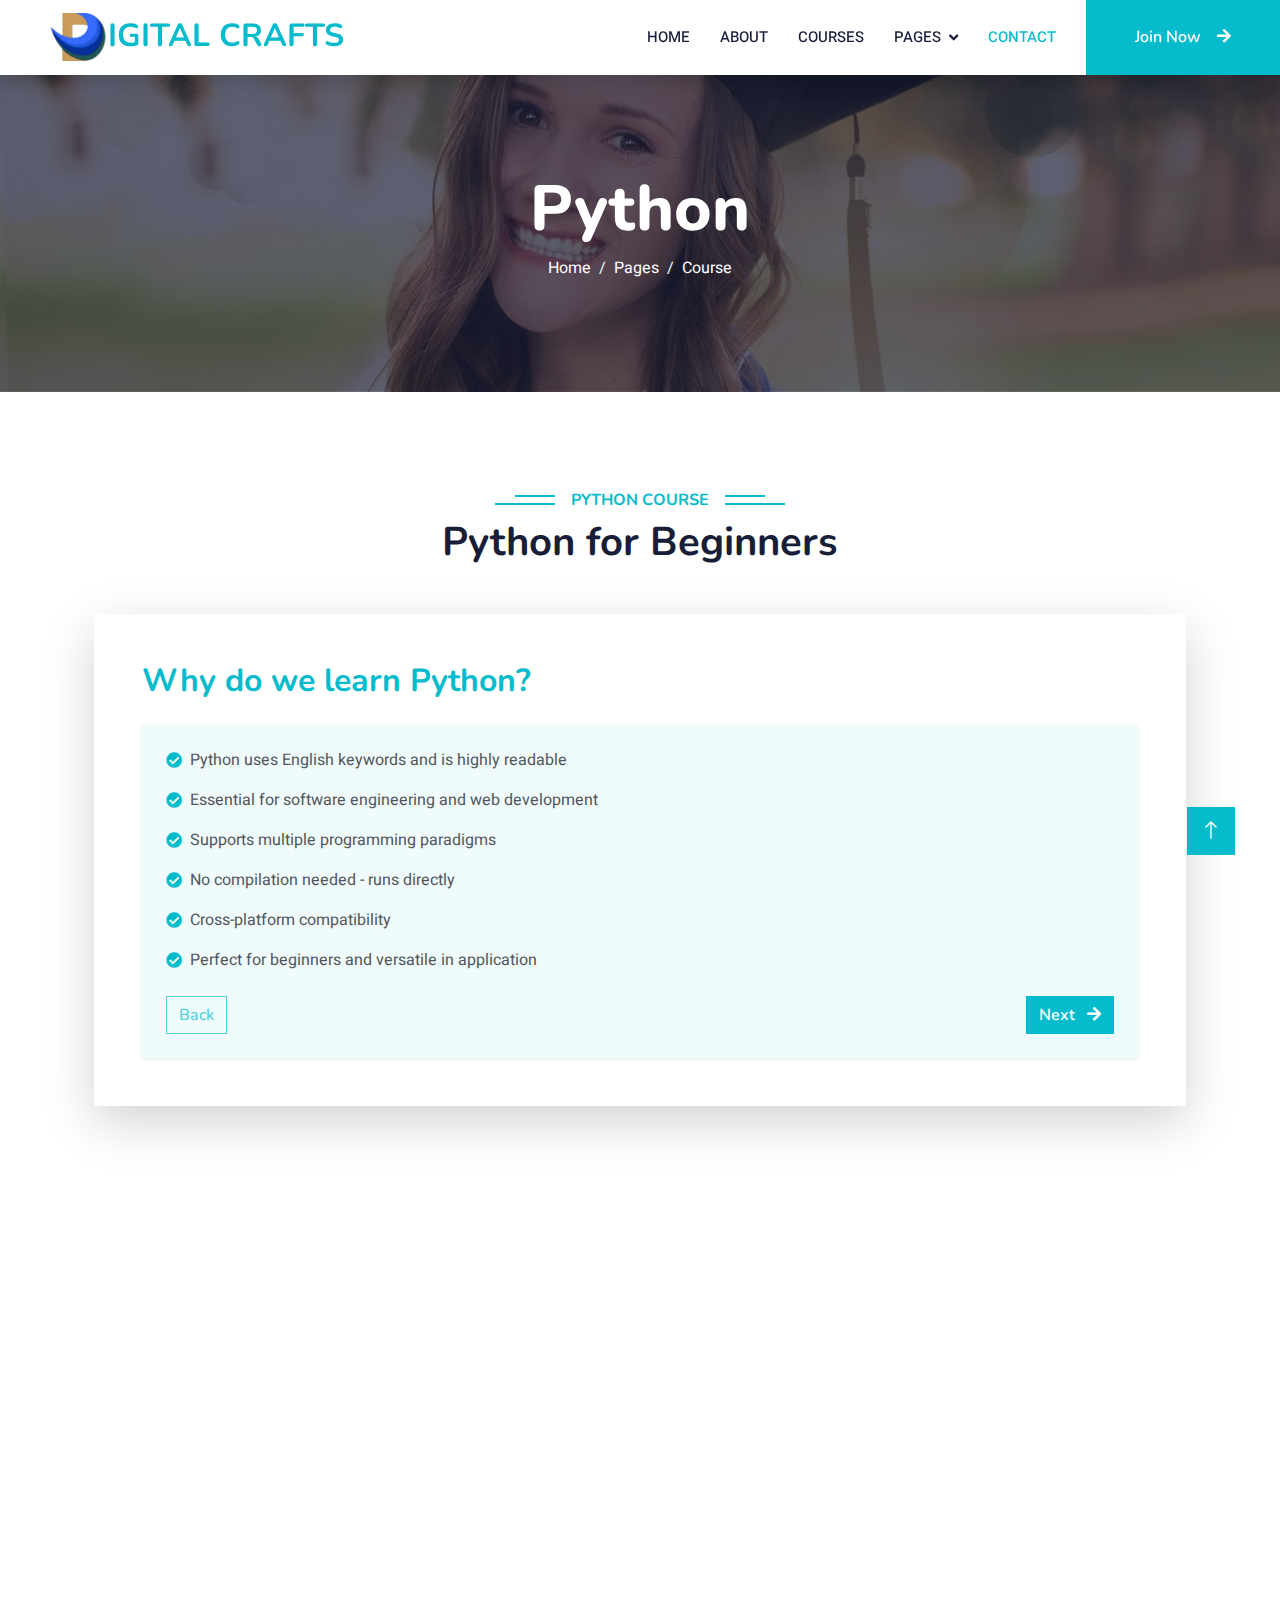
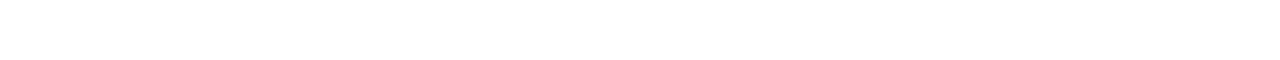
<file: python course.html>
<!DOCTYPE html>
<html lang="en">

<head>
    <meta charset="utf-8">
    <title>DIGITAL CRAFTS - DIGITAL CRAFTS HTML Template</title>
    <meta content="width=device-width, initial-scale=1.0" name="viewport">
    <meta content="" name="keywords">
    <meta content="" name="description">

    <!-- Favicon -->
    <link href="img/logo.png" rel="icon">

    <!-- Google Web Fonts -->
    <link rel="preconnect" href="https://fonts.googleapis.com">
    <link rel="preconnect" href="https://fonts.gstatic.com" crossorigin>
    <link href="https://fonts.googleapis.com/css2?family=Heebo:wght@400;500;600&family=Nunito:wght@600;700;800&display=swap" rel="stylesheet">

    <!-- Icon Font Stylesheet -->
    <link href="https://cdnjs.cloudflare.com/ajax/libs/font-awesome/5.10.0/css/all.min.css" rel="stylesheet">
    <link href="https://cdn.jsdelivr.net/npm/bootstrap-icons@1.4.1/font/bootstrap-icons.css" rel="stylesheet">

    <!-- Libraries Stylesheet -->
    <link href="lib/animate/animate.min.css" rel="stylesheet">
    <link href="lib/owlcarousel/assets/owl.carousel.min.css" rel="stylesheet">

    <!-- Customized Bootstrap Stylesheet -->
    <link href="css/bootstrap.min.css" rel="stylesheet">

    <!-- Template Stylesheet -->
    <link href="css/style.css" rel="stylesheet">
</head>

<body>
    <!-- Spinner Start -->
    <div id="spinner" class="show bg-white position-fixed translate-middle w-100 vh-100 top-50 start-50 d-flex align-items-center justify-content-center">
        <div class="spinner-border text-primary" style="width: 3rem; height: 3rem;" role="status">
            <span class="sr-only">Loading...</span>
        </div>
    </div>
    <!-- Spinner End -->


    <!-- Navbar Start -->
    <nav class="navbar navbar-expand-lg bg-white navbar-light shadow sticky-top p-0">
        <a href="index.html" class="navbar-brand d-flex align-items-center px-4 px-lg-5">
            <h2 class="m-0 text-primary"><img src="img/logo.png" alt="logo" style="width: 60px; height: 50px;">IGITAL CRAFTS</h2>
        </a>
        <button type="button" class="navbar-toggler me-4" data-bs-toggle="collapse" data-bs-target="#navbarCollapse">
            <span class="navbar-toggler-icon"></span>
        </button>
        <div class="collapse navbar-collapse" id="navbarCollapse">
            <div class="navbar-nav ms-auto p-4 p-lg-0">
                <a href="index.html" class="nav-item nav-link">Home</a>
                <a href="about.html" class="nav-item nav-link">About</a>
                <a href="courses.html" class="nav-item nav-link">Courses</a>
                <div class="nav-item dropdown">
                    <a href="#" class="nav-link dropdown-toggle" data-bs-toggle="dropdown">Pages</a>
                    <div class="dropdown-menu fade-down m-0">
                        <a href="team.html" class="dropdown-item">Our Team</a>
                        <a href="testimonial.html" class="dropdown-item">Testimonial</a>
                         <a href="price.html" class="dropdown-item">pricing</a>
                    </div>
                </div>
                <a href="contact.html" class="nav-item nav-link active">Contact</a>
            </div>
            <a href="" class="btn btn-primary py-4 px-lg-5 d-none d-lg-block">Join Now<i class="fa fa-arrow-right ms-3"></i></a>
        </div>
    </nav>
    <!-- Navbar End -->


    <!-- Header Start -->
    <div class="container-fluid bg-primary py-5 mb-5 page-header">
        <div class="container py-5">
            <div class="row justify-content-center">
                <div class="col-lg-10 text-center">
                    <h1 class="display-3 text-white animated slideInDown">Python</h1>
                    <nav aria-label="breadcrumb">
                        <ol class="breadcrumb justify-content-center">
                            <li class="breadcrumb-item"><a class="text-white" href="#">Home</a></li>
                            <li class="breadcrumb-item"><a class="text-white" href="#">Pages</a></li>
                            <li class="breadcrumb-item text-white active" aria-current="page">Course</li>
                        </ol>
                    </nav>
                </div>
            </div>
        </div>
    </div>
    <!-- Header End -->


    <!-- Contact Start -->
    <div class="container-xxl py-5">
        <div class="container">
            <div class="text-center wow fadeInUp" data-wow-delay="0.1s">
                <h6 class="section-title bg-white text-center text-primary px-3">Python Course</h6>
                <h1 class="mb-5">Python for Beginners</h1>
            </div>
            <div>

            <div class="container">
                <!-- Python Intro Section -->
                <div id="section1" class="mb-5">
                    <div class="card shadow-lg border-0">
                        <div class="card-body p-5">
                            <h2 class="text-primary mb-4 fw-bold">Why do we learn Python?</h2>
                            <div class="bg-light p-4 rounded-3 shadow-sm">
                                <ul class="list-unstyled">
                                    <li class="mb-3 d-flex align-items-start">
                                        <i class="fas fa-check-circle text-primary me-2 mt-1"></i>
                                        <span>Python uses English keywords and is highly readable</span>
                                    </li>
                                    <li class="mb-3 d-flex align-items-start">
                                        <i class="fas fa-check-circle text-primary me-2 mt-1"></i>
                                        <span>Essential for software engineering and web development</span>
                                    </li>
                                    <li class="mb-3 d-flex align-items-start">
                                        <i class="fas fa-check-circle text-primary me-2 mt-1"></i>
                                        <span>Supports multiple programming paradigms</span>
                                    </li>
                                    <li class="mb-3 d-flex align-items-start">
                                        <i class="fas fa-check-circle text-primary me-2 mt-1"></i>
                                        <span>No compilation needed - runs directly</span>
                                    </li>
                                    <li class="mb-3 d-flex align-items-start">
                                        <i class="fas fa-check-circle text-primary me-2 mt-1"></i>
                                        <span>Cross-platform compatibility</span>
                                    </li>
                                    <li class="mb-3 d-flex align-items-start">
                                        <i class="fas fa-check-circle text-primary me-2 mt-1"></i>
                                        <span>Perfect for beginners and versatile in application</span>
                                    </li>
                                </ul>
                                <div class="d-flex justify-content-between mt-4">
                                    <button class="btn btn-outline-primary" onclick="showSection('section1')" disabled>Back</button>
                                    <button class="btn btn-primary" onclick="showSection('section2')">Next <i class="fas fa-arrow-right ms-2"></i></button>
                                </div>
                            </div>
                        </div>
                    </div>
                </div>

                <!-- Features Section -->
                <div id="section2" class="mb-5" style="display: none;">
                    <div class="card shadow-lg border-0">
                        <div class="card-body p-5">
                            <h2 class="text-primary mb-4 fw-bold">Features of Python Code</h2>
                            <div class="bg-light p-4 rounded-3 shadow-sm">
                                <ul class="list-unstyled">
                                    <li class="mb-3 d-flex align-items-start">
                                        <i class="fas fa-star text-primary me-2 mt-1"></i>
                                        <span>Easy to learn and understand</span>
                                    </li>
                                    <li class="mb-3 d-flex align-items-start">
                                        <i class="fas fa-star text-primary me-2 mt-1"></i>
                                        <span>Simple structure with few keywords</span>
                                    </li>
                                    <li class="mb-3 d-flex align-items-start">
                                        <i class="fas fa-star text-primary me-2 mt-1"></i>
                                        <span>Clear and readable syntax</span>
                                    </li>
                                    <li class="mb-3 d-flex align-items-start">
                                        <i class="fas fa-star text-primary me-2 mt-1"></i>
                                        <span>Easy to maintain and modify</span>
                                    </li>
                                </ul>
                                <div class="d-flex justify-content-between mt-4">
                                    <button class="btn btn-outline-primary" onclick="showSection('section1')"><i class="fas fa-arrow-left me-2"></i>Back</button>
                                    <button class="btn btn-primary" onclick="showSection('section3')">Next <i class="fas fa-arrow-right ms-2"></i></button>
                                </div>
                            </div>
                        </div>
                    </div>
                </div>

                <!-- Syntax Section -->
                <div id="section3" class="mb-5" style="display: none;">
                    <div class="card shadow-lg border-0">
                        <div class="card-body p-5">
                            <h2 class="text-primary mb-4 fw-bold">Python Syntax</h2>
                            <div class="bg-light p-4 rounded-3 shadow-sm">
                                <p class="mb-4">Now you can start your journey in coding. A question might arise in you: What is syntax? A syntax is a set of rules that define how a Python program should be written.</p>
                                
                                <div class="mb-5">
                                    <h5 class="d-flex align-items-center">
                                        <span class="badge bg-primary me-2">1</span>
                                        Writing Python Code
                                    </h5>
                                    <p class="ms-4">There are two methods of writing Python code:</p>
                                    <ul class="ms-5">
                                        <li>Directly via the command line</li>
                                        <li>By creating a Python file (with the extension .py) in a code editor and running it in the command line</li>
                                    </ul>
                                    <img src="img/syntax1.png" alt="Python Command Line Example" class="img-fluid rounded shadow-sm mt-3">
                                    <p class="ms-4">The first method is used for simple scripts or quick tests. The second method is more suitable for larger projects or when you need to maintain and modify your code.</p>
                                    <img src="img/syntax2.png" alt="Python Command Line Example" class="img-fluid rounded shadow-sm mt-3">

                                </div>

                                <div class="mb-5">
                                    <h5 class="d-flex align-items-center">
                                        <span class="badge bg-primary me-2">2</span>
                                        Indentation
                                    </h5>
                                    <p class="ms-4">To differentiate between statements, we use white space or indentation to define each block in the program. When executing a program without proper indentation, Python will give an error because there is no starting space! Proper indentation is crucial for your code to work correctly.</p>
                                    <img src="img/Indentation1.jpg" alt="Python Indentation Example" class="img-fluid rounded shadow-sm mt-3">
                                    <p class="ms-4">Python uses indentation instead of semicolons to define code blocks</p>
                                    <img src="img/Indentation2.jpg" alt="Python Indentation Example" class="img-fluid rounded shadow-sm mt-3">

                                </div>

                                <div class="mb-5">
                                    <h5 class="d-flex align-items-center">
                                        <span class="badge bg-primary me-2">3</span>
                                        Comments
                                    </h5>
                                    <p class="ms-4">Comments are as important as code because they describe why a piece of code was written. A comment in Python starts with a # sign and ends at the end of the actual line. All characters after the # character until the end of the line are part of the comment and are ignored by the Python interpreter.</p>
                                    <img src="img/Comment1.jpg" alt="Python Comments Example" class="img-fluid rounded shadow-sm mt-3">
                                </div>

                                <div class="mb-5">
                                    <h5 class="d-flex align-items-center">
                                        <span class="badge bg-primary me-2">4</span>
                                        Variables
                                    </h5>
                                    <p class="ms-4">In Python, variables are created when they are assigned a value, and there is no command to declare a variable in Python. Variables are automatically created when you assign a value to them.</p>
                                    <img src="img/variable1.png" alt="Python Variables Example" class="img-fluid rounded shadow-sm mt-3">
                                </div>

                                <div class="mb-5">
                                    <h5 class="d-flex align-items-center">
                                        <span class="badge bg-primary me-2">5</span>
                                        Continuation of Statement
                                    </h5>
                                    <p class="ms-4">In case of a long statement, it can be extended over several lines using the backslash (\) character. This allows you to write more readable code by breaking long lines into multiple lines.</p>
                                    <img src="img/Continuation of statement1.jpg" alt="Python Line Continuation Example" class="img-fluid rounded shadow-sm mt-3">
                                </div>

                                <div class="d-flex justify-content-between mt-4">
                                    <button class="btn btn-outline-primary" onclick="showSection('section2')"><i class="fas fa-arrow-left me-2"></i>Back</button>
                                    <button class="btn btn-primary" onclick="openAssessment()">Take Assessment <i class="fas fa-external-link-alt ms-2"></i></button>
                                </div>
                            </div>
                        </div>
                    </div>
                </div>
            </div>

            <!-- Modal for Google Form -->
            <div class="modal fade" id="assessmentModal" tabindex="-1" aria-labelledby="assessmentModalLabel" aria-hidden="true">
                <div class="modal-dialog modal-fullscreen">
                    <div class="modal-content">
                        <div class="modal-header bg-primary text-white">
                            <h5 class="modal-title" id="assessmentModalLabel">Python Assessment</h5>
                            <button type="button" class="btn-close btn-close-white" data-bs-dismiss="modal" aria-label="Close"></button>
                        </div>
                        <div class="modal-body p-0">
                            <iframe src="https://docs.google.com/forms/d/e/1FAIpQLSfr4OrMxuwRxtn8KbrIq8zOOtp1v3Cqq69pVL0VOA1ubrQXIA/viewform?embedded=true" width="100%" height="100%" frameborder="0" marginheight="0" marginwidth="0">Loading...</iframe>
                        </div>
                    </div>
                </div>
            </div>

            <!-- JavaScript for section navigation and modal -->
            <script>
                function showSection(sectionId) {
                    // Hide all sections with fade effect
                    ['section1', 'section2', 'section3'].forEach(id => {
                        const element = document.getElementById(id);
                        if (element.style.display !== 'none') {
                            element.style.opacity = '0';
                            setTimeout(() => {
                                element.style.display = 'none';
                            }, 300);
                        }
                    });
                    
                    // Show the selected section with fade effect
                    setTimeout(() => {
                        const selectedSection = document.getElementById(sectionId);
                        selectedSection.style.display = 'block';
                        setTimeout(() => {
                            selectedSection.style.opacity = '1';
                        }, 50);
                    }, 300);
                }

                function openAssessment() {
                    var myModal = new bootstrap.Modal(document.getElementById('assessmentModal'));
                    myModal.show();
                }
            </script>

            <style>
                /* Smooth transitions */
                #section1, #section2, #section3 {
                    transition: opacity 0.3s ease-in-out;
                }

                /* Modern card hover effect */
                .card {
                    transition: transform 0.3s ease-in-out;
                }

                .card:hover {
                    transform: translateY(-5px);
                }

                /* Button hover effects */
                .btn {
                    transition: all 0.3s ease;
                }

                .btn-primary:hover {
                    transform: translateY(-2px);
                    box-shadow: 0 5px 15px rgba(0,0,0,0.1);
                }
            </style>







                

                       
            </div>
        </div>
    </div>
    <!-- Contact End -->


    <!-- Footer Start -->
    <div class="container-fluid bg-dark text-light footer pt-5 mt-5 wow fadeIn" data-wow-delay="0.1s">
        <div class="container py-5">
            <div class="row g-5">
                <div class="col-lg-3 col-md-6">
                    <h4 class="text-white mb-3">Quick Link</h4>
                    <a class="btn btn-link" href="">About Us</a>
                    <a class="btn btn-link" href="">Contact Us</a>
                    <a class="btn btn-link" href="">Privacy Policy</a>
                    <a class="btn btn-link" href="">Terms & Condition</a>
                    <a class="btn btn-link" href="">FAQs & Help</a>
                </div>
                <div class="col-lg-3 col-md-6">
                    <h4 class="text-white mb-3">Contact</h4>
                    <p class="mb-2"><i class="fa fa-map-marker-alt me-3"></i>123 Street, New York, USA</p>
                    <p class="mb-2"><i class="fa fa-phone-alt me-3"></i>+012 345 67890</p>
                    <p class="mb-2"><i class="fa fa-envelope me-3"></i>info@example.com</p>
                    <div class="d-flex pt-2">
                        <a class="btn btn-outline-light btn-social" href=""><i class="fab fa-twitter"></i></a>
                        <a class="btn btn-outline-light btn-social" href=""><i class="fab fa-facebook-f"></i></a>
                        <a class="btn btn-outline-light btn-social" href=""><i class="fab fa-youtube"></i></a>
                        <a class="btn btn-outline-light btn-social" href=""><i class="fab fa-linkedin-in"></i></a>
                    </div>
                </div>
                <div class="col-lg-3 col-md-6">
                    <h4 class="text-white mb-3">Gallery</h4>
                    <div class="row g-2 pt-2">
                        <div class="col-4">
                            <img class="img-fluid bg-light p-1" src="img/course-1.jpg" alt="">
                        </div>
                        <div class="col-4">
                            <img class="img-fluid bg-light p-1" src="img/course-2.jpg" alt="">
                        </div>
                        <div class="col-4">
                            <img class="img-fluid bg-light p-1" src="img/course-3.jpg" alt="">
                        </div>
                        <div class="col-4">
                            <img class="img-fluid bg-light p-1" src="img/course-2.jpg" alt="">
                        </div>
                        <div class="col-4">
                            <img class="img-fluid bg-light p-1" src="img/course-3.jpg" alt="">
                        </div>
                        <div class="col-4">
                            <img class="img-fluid bg-light p-1" src="img/course-1.jpg" alt="">
                        </div>
                    </div>
                </div>
                <div class="col-lg-3 col-md-6">
                    <h4 class="text-white mb-3">Newsletter</h4>
                    <p>Dolor amet sit justo amet elitr clita ipsum elitr est.</p>
                    <div class="position-relative mx-auto" style="max-width: 400px;">
                        <input class="form-control border-0 w-100 py-3 ps-4 pe-5" type="text" placeholder="Your email">
                        <button type="button" class="btn btn-primary py-2 position-absolute top-0 end-0 mt-2 me-2">SignUp</button>
                    </div>
                </div>
            </div>
        </div>
        <div class="container">
            <div class="copyright">
                <div class="row">
                    <div class="col-md-6 text-center text-md-start mb-3 mb-md-0">
                        &copy; <a class="border-bottom" href="#">DIGITAL CRAFTS</a>, All Right Reserved.

                         
                        Designed By <a class="border-bottom" href="https://www.facebook.com/profile.php?id=61557179288955">YK Software Studio</a>
                    </div>
                    <div class="col-md-6 text-center text-md-end">
                        <div class="footer-menu">
                            <a href="">Home</a>
                            <a href="">Cookies</a>
                            <a href="">Help</a>
                            <a href="">FQAs</a>
                        </div>
                    </div>
                </div>
            </div>
        </div>
    </div>
    <!-- Footer End -->


    <!-- Back to Top -->
    <a href="#" class="btn btn-lg btn-primary btn-lg-square back-to-top"><i class="bi bi-arrow-up"></i></a>


    <!-- JavaScript Libraries -->
    <script src="https://code.jquery.com/jquery-3.4.1.min.js"></script>
    <script src="https://cdn.jsdelivr.net/npm/bootstrap@5.0.0/dist/js/bootstrap.bundle.min.js"></script>
    <script src="lib/wow/wow.min.js"></script>
    <script src="lib/easing/easing.min.js"></script>
    <script src="lib/waypoints/waypoints.min.js"></script>
    <script src="lib/owlcarousel/owl.carousel.min.js"></script>

    <!-- Template Javascript -->
    <script src="js/main.js"></script>
</body>

</html>
</file>
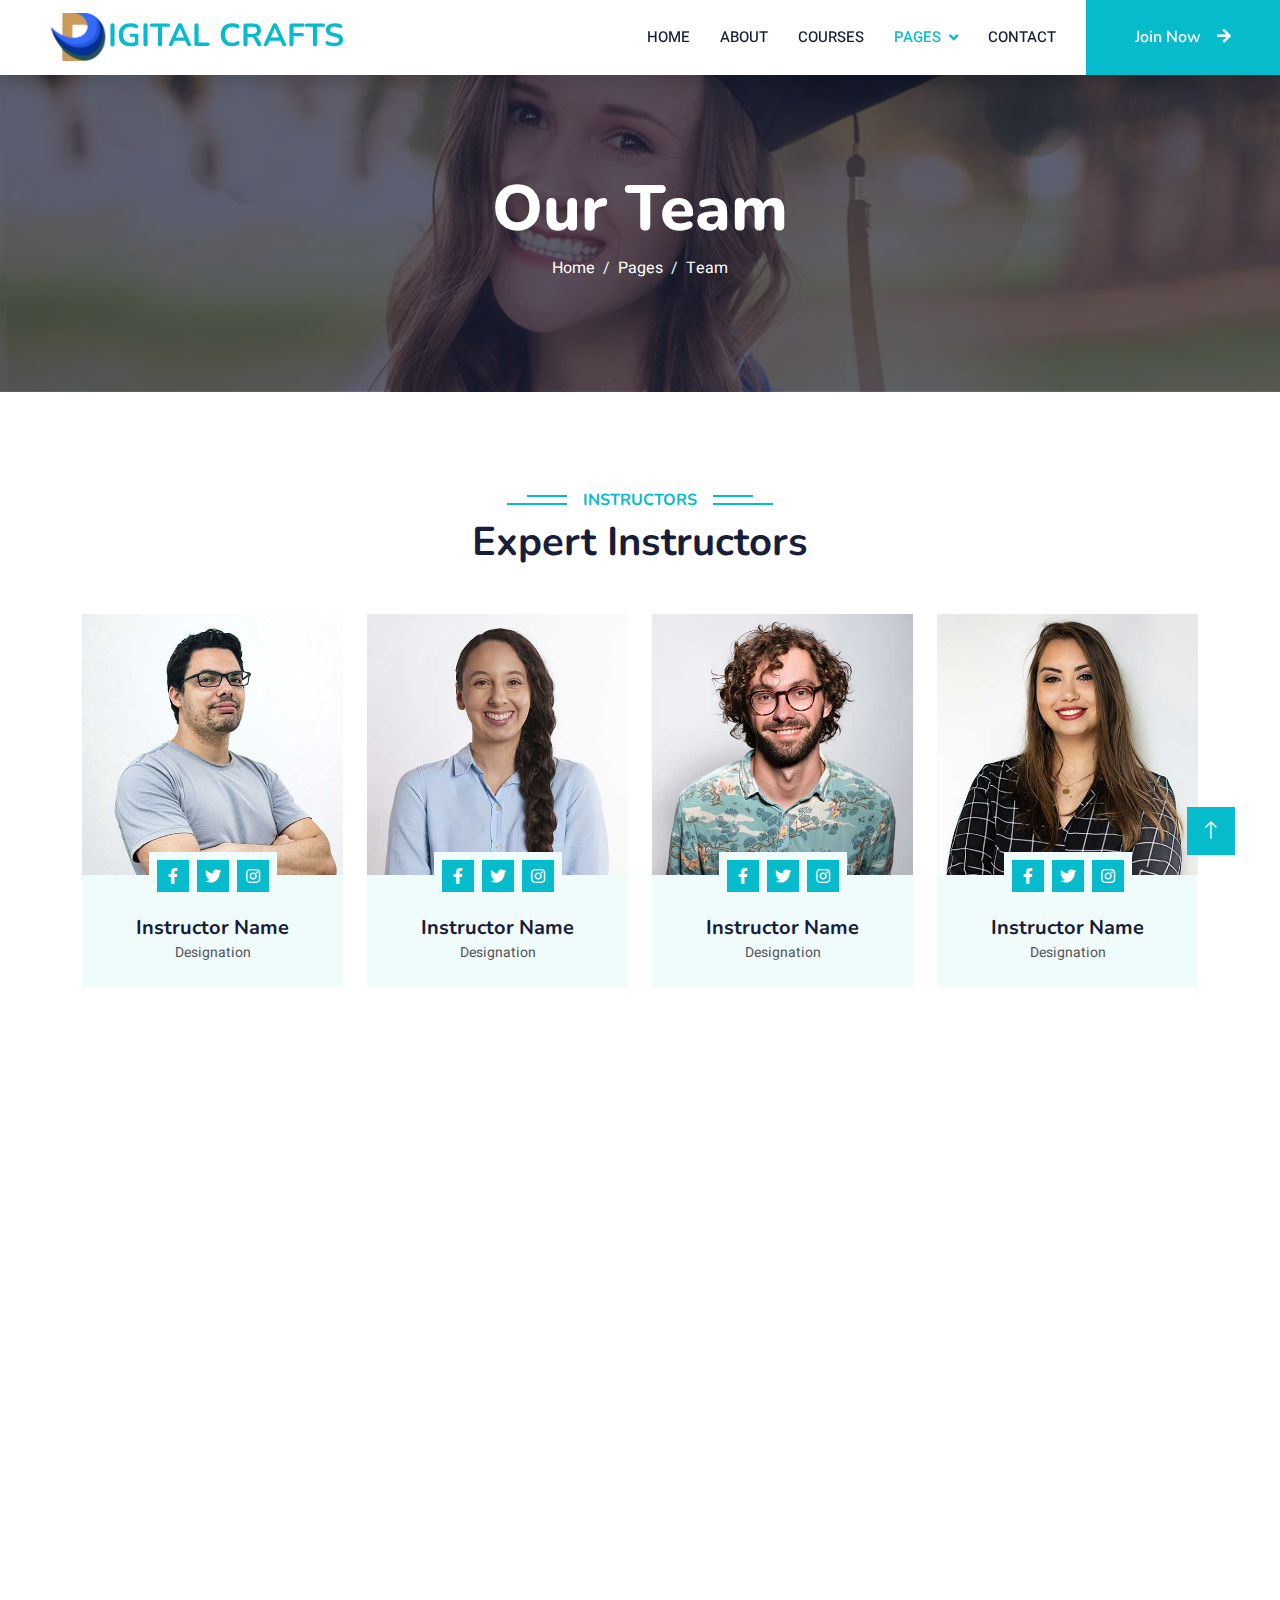
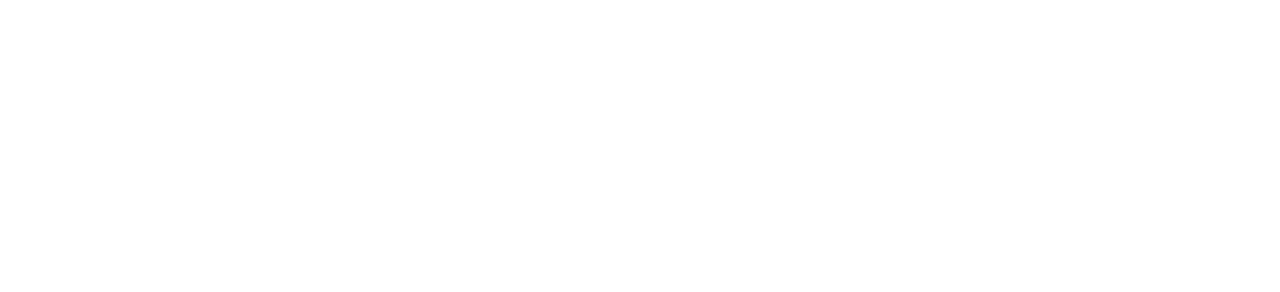
<file: team.html>
<!DOCTYPE html>
<html lang="en">

<head>
    <meta charset="utf-8">
    <title>DIGITAL CRAFTS - DIGITAL CRAFTS HTML Template</title>
    <meta content="width=device-width, initial-scale=1.0" name="viewport">
    <meta content="" name="keywords">
    <meta content="" name="description">

    <!-- Favicon -->
    <link href="img/logo.png" rel="icon">

    <!-- Google Web Fonts -->
    <link rel="preconnect" href="https://fonts.googleapis.com">
    <link rel="preconnect" href="https://fonts.gstatic.com" crossorigin>
    <link href="https://fonts.googleapis.com/css2?family=Heebo:wght@400;500;600&family=Nunito:wght@600;700;800&display=swap" rel="stylesheet">

    <!-- Icon Font Stylesheet -->
    <link href="https://cdnjs.cloudflare.com/ajax/libs/font-awesome/5.10.0/css/all.min.css" rel="stylesheet">
    <link href="https://cdn.jsdelivr.net/npm/bootstrap-icons@1.4.1/font/bootstrap-icons.css" rel="stylesheet">

    <!-- Libraries Stylesheet -->
    <link href="lib/animate/animate.min.css" rel="stylesheet">
    <link href="lib/owlcarousel/assets/owl.carousel.min.css" rel="stylesheet">

    <!-- Customized Bootstrap Stylesheet -->
    <link href="css/bootstrap.min.css" rel="stylesheet">

    <!-- Template Stylesheet -->
    <link href="css/style.css" rel="stylesheet">
</head>

<body>
    <!-- Spinner Start -->
    <div id="spinner" class="show bg-white position-fixed translate-middle w-100 vh-100 top-50 start-50 d-flex align-items-center justify-content-center">
        <div class="spinner-border text-primary" style="width: 3rem; height: 3rem;" role="status">
            <span class="sr-only">Loading...</span>
        </div>
    </div>
    <!-- Spinner End -->


    <!-- Navbar Start -->
    <nav class="navbar navbar-expand-lg bg-white navbar-light shadow sticky-top p-0">
        <a href="index.html" class="navbar-brand d-flex align-items-center px-4 px-lg-5">
            <h2 class="m-0 text-primary"><img src="img/logo.png" alt="logo" style="width: 60px; height: 50px;">IGITAL CRAFTS</h2>
        </a>
        <button type="button" class="navbar-toggler me-4" data-bs-toggle="collapse" data-bs-target="#navbarCollapse">
            <span class="navbar-toggler-icon"></span>
        </button>
        <div class="collapse navbar-collapse" id="navbarCollapse">
            <div class="navbar-nav ms-auto p-4 p-lg-0">
                <a href="index.html" class="nav-item nav-link">Home</a>
                <a href="about.html" class="nav-item nav-link">About</a>
                <a href="courses.html" class="nav-item nav-link">Courses</a>
                <div class="nav-item dropdown">
                    <a href="#" class="nav-link dropdown-toggle active" data-bs-toggle="dropdown">Pages</a>
                    <div class="dropdown-menu fade-down m-0">
                        <a href="team.html" class="dropdown-item active">Our Team</a>
                        <a href="testimonial.html" class="dropdown-item">Testimonial</a>
                         <a href="price.html" class="dropdown-item">pricing</a>
                    </div>
                </div>
                <a href="contact.html" class="nav-item nav-link">Contact</a>
            </div>
            <a href="" class="btn btn-primary py-4 px-lg-5 d-none d-lg-block">Join Now<i class="fa fa-arrow-right ms-3"></i></a>
        </div>
    </nav>
    <!-- Navbar End -->


    <!-- Header Start -->
    <div class="container-fluid bg-primary py-5 mb-5 page-header">
        <div class="container py-5">
            <div class="row justify-content-center">
                <div class="col-lg-10 text-center">
                    <h1 class="display-3 text-white animated slideInDown">Our Team</h1>
                    <nav aria-label="breadcrumb">
                        <ol class="breadcrumb justify-content-center">
                            <li class="breadcrumb-item"><a class="text-white" href="#">Home</a></li>
                            <li class="breadcrumb-item"><a class="text-white" href="#">Pages</a></li>
                            <li class="breadcrumb-item text-white active" aria-current="page">Team</li>
                        </ol>
                    </nav>
                </div>
            </div>
        </div>
    </div>
    <!-- Header End -->


    <!-- Team Start -->
    <div class="container-xxl py-5">
        <div class="container">
            <div class="text-center wow fadeInUp" data-wow-delay="0.1s">
                <h6 class="section-title bg-white text-center text-primary px-3">Instructors</h6>
                <h1 class="mb-5">Expert Instructors</h1>
            </div>
            <div class="row g-4">
                <div class="col-lg-3 col-md-6 wow fadeInUp" data-wow-delay="0.1s">
                    <div class="team-item bg-light">
                        <div class="overflow-hidden">
                            <img class="img-fluid" src="img/team-1.jpg" alt="">
                        </div>
                        <div class="position-relative d-flex justify-content-center" style="margin-top: -23px;">
                            <div class="bg-light d-flex justify-content-center pt-2 px-1">
                                <a class="btn btn-sm-square btn-primary mx-1" href=""><i class="fab fa-facebook-f"></i></a>
                                <a class="btn btn-sm-square btn-primary mx-1" href=""><i class="fab fa-twitter"></i></a>
                                <a class="btn btn-sm-square btn-primary mx-1" href=""><i class="fab fa-instagram"></i></a>
                            </div>
                        </div>
                        <div class="text-center p-4">
                            <h5 class="mb-0">Instructor Name</h5>
                            <small>Designation</small>
                        </div>
                    </div>
                </div>
                <div class="col-lg-3 col-md-6 wow fadeInUp" data-wow-delay="0.3s">
                    <div class="team-item bg-light">
                        <div class="overflow-hidden">
                            <img class="img-fluid" src="img/team-2.jpg" alt="">
                        </div>
                        <div class="position-relative d-flex justify-content-center" style="margin-top: -23px;">
                            <div class="bg-light d-flex justify-content-center pt-2 px-1">
                                <a class="btn btn-sm-square btn-primary mx-1" href=""><i class="fab fa-facebook-f"></i></a>
                                <a class="btn btn-sm-square btn-primary mx-1" href=""><i class="fab fa-twitter"></i></a>
                                <a class="btn btn-sm-square btn-primary mx-1" href=""><i class="fab fa-instagram"></i></a>
                            </div>
                        </div>
                        <div class="text-center p-4">
                            <h5 class="mb-0">Instructor Name</h5>
                            <small>Designation</small>
                        </div>
                    </div>
                </div>
                <div class="col-lg-3 col-md-6 wow fadeInUp" data-wow-delay="0.5s">
                    <div class="team-item bg-light">
                        <div class="overflow-hidden">
                            <img class="img-fluid" src="img/team-3.jpg" alt="">
                        </div>
                        <div class="position-relative d-flex justify-content-center" style="margin-top: -23px;">
                            <div class="bg-light d-flex justify-content-center pt-2 px-1">
                                <a class="btn btn-sm-square btn-primary mx-1" href=""><i class="fab fa-facebook-f"></i></a>
                                <a class="btn btn-sm-square btn-primary mx-1" href=""><i class="fab fa-twitter"></i></a>
                                <a class="btn btn-sm-square btn-primary mx-1" href=""><i class="fab fa-instagram"></i></a>
                            </div>
                        </div>
                        <div class="text-center p-4">
                            <h5 class="mb-0">Instructor Name</h5>
                            <small>Designation</small>
                        </div>
                    </div>
                </div>
                <div class="col-lg-3 col-md-6 wow fadeInUp" data-wow-delay="0.7s">
                    <div class="team-item bg-light">
                        <div class="overflow-hidden">
                            <img class="img-fluid" src="img/team-4.jpg" alt="">
                        </div>
                        <div class="position-relative d-flex justify-content-center" style="margin-top: -23px;">
                            <div class="bg-light d-flex justify-content-center pt-2 px-1">
                                <a class="btn btn-sm-square btn-primary mx-1" href=""><i class="fab fa-facebook-f"></i></a>
                                <a class="btn btn-sm-square btn-primary mx-1" href=""><i class="fab fa-twitter"></i></a>
                                <a class="btn btn-sm-square btn-primary mx-1" href=""><i class="fab fa-instagram"></i></a>
                            </div>
                        </div>
                        <div class="text-center p-4">
                            <h5 class="mb-0">Instructor Name</h5>
                            <small>Designation</small>
                        </div>
                    </div>
                </div>
                <div class="col-lg-3 col-md-6 wow fadeInUp" data-wow-delay="0.1s">
                    <div class="team-item bg-light">
                        <div class="overflow-hidden">
                            <img class="img-fluid" src="img/team-2.jpg" alt="">
                        </div>
                        <div class="position-relative d-flex justify-content-center" style="margin-top: -23px;">
                            <div class="bg-light d-flex justify-content-center pt-2 px-1">
                                <a class="btn btn-sm-square btn-primary mx-1" href=""><i class="fab fa-facebook-f"></i></a>
                                <a class="btn btn-sm-square btn-primary mx-1" href=""><i class="fab fa-twitter"></i></a>
                                <a class="btn btn-sm-square btn-primary mx-1" href=""><i class="fab fa-instagram"></i></a>
                            </div>
                        </div>
                        <div class="text-center p-4">
                            <h5 class="mb-0">Instructor Name</h5>
                            <small>Designation</small>
                        </div>
                    </div>
                </div>
                <div class="col-lg-3 col-md-6 wow fadeInUp" data-wow-delay="0.3s">
                    <div class="team-item bg-light">
                        <div class="overflow-hidden">
                            <img class="img-fluid" src="img/team-3.jpg" alt="">
                        </div>
                        <div class="position-relative d-flex justify-content-center" style="margin-top: -23px;">
                            <div class="bg-light d-flex justify-content-center pt-2 px-1">
                                <a class="btn btn-sm-square btn-primary mx-1" href=""><i class="fab fa-facebook-f"></i></a>
                                <a class="btn btn-sm-square btn-primary mx-1" href=""><i class="fab fa-twitter"></i></a>
                                <a class="btn btn-sm-square btn-primary mx-1" href=""><i class="fab fa-instagram"></i></a>
                            </div>
                        </div>
                        <div class="text-center p-4">
                            <h5 class="mb-0">Instructor Name</h5>
                            <small>Designation</small>
                        </div>
                    </div>
                </div>
                <div class="col-lg-3 col-md-6 wow fadeInUp" data-wow-delay="0.5s">
                    <div class="team-item bg-light">
                        <div class="overflow-hidden">
                            <img class="img-fluid" src="img/team-4.jpg" alt="">
                        </div>
                        <div class="position-relative d-flex justify-content-center" style="margin-top: -23px;">
                            <div class="bg-light d-flex justify-content-center pt-2 px-1">
                                <a class="btn btn-sm-square btn-primary mx-1" href=""><i class="fab fa-facebook-f"></i></a>
                                <a class="btn btn-sm-square btn-primary mx-1" href=""><i class="fab fa-twitter"></i></a>
                                <a class="btn btn-sm-square btn-primary mx-1" href=""><i class="fab fa-instagram"></i></a>
                            </div>
                        </div>
                        <div class="text-center p-4">
                            <h5 class="mb-0">Instructor Name</h5>
                            <small>Designation</small>
                        </div>
                    </div>
                </div>
                <div class="col-lg-3 col-md-6 wow fadeInUp" data-wow-delay="0.7s">
                    <div class="team-item bg-light">
                        <div class="overflow-hidden">
                            <img class="img-fluid" src="img/team-1.jpg" alt="">
                        </div>
                        <div class="position-relative d-flex justify-content-center" style="margin-top: -23px;">
                            <div class="bg-light d-flex justify-content-center pt-2 px-1">
                                <a class="btn btn-sm-square btn-primary mx-1" href=""><i class="fab fa-facebook-f"></i></a>
                                <a class="btn btn-sm-square btn-primary mx-1" href=""><i class="fab fa-twitter"></i></a>
                                <a class="btn btn-sm-square btn-primary mx-1" href=""><i class="fab fa-instagram"></i></a>
                            </div>
                        </div>
                        <div class="text-center p-4">
                            <h5 class="mb-0">Instructor Name</h5>
                            <small>Designation</small>
                        </div>
                    </div>
                </div>
            </div>
        </div>
    </div>
    <!-- Team End -->
        

    <!-- Footer Start -->
    <div class="container-fluid bg-dark text-light footer pt-5 mt-5 wow fadeIn" data-wow-delay="0.1s">
        <div class="container py-5">
            <div class="row g-5">
                <div class="col-lg-3 col-md-6">
                    <h4 class="text-white mb-3">Quick Link</h4>
                    <a class="btn btn-link" href="">About Us</a>
                    <a class="btn btn-link" href="">Contact Us</a>
                    <a class="btn btn-link" href="">Privacy Policy</a>
                    <a class="btn btn-link" href="">Terms & Condition</a>
                    <a class="btn btn-link" href="">FAQs & Help</a>
                </div>
                <div class="col-lg-3 col-md-6">
                    <h4 class="text-white mb-3">Contact</h4>
                    <p class="mb-2"><i class="fa fa-map-marker-alt me-3"></i>123 Street, New York, USA</p>
                    <p class="mb-2"><i class="fa fa-phone-alt me-3"></i>+012 345 67890</p>
                    <p class="mb-2"><i class="fa fa-envelope me-3"></i>info@example.com</p>
                    <div class="d-flex pt-2">
                        <a class="btn btn-outline-light btn-social" href=""><i class="fab fa-twitter"></i></a>
                        <a class="btn btn-outline-light btn-social" href=""><i class="fab fa-facebook-f"></i></a>
                        <a class="btn btn-outline-light btn-social" href=""><i class="fab fa-youtube"></i></a>
                        <a class="btn btn-outline-light btn-social" href=""><i class="fab fa-linkedin-in"></i></a>
                    </div>
                </div>
                <div class="col-lg-3 col-md-6">
                    <h4 class="text-white mb-3">Gallery</h4>
                    <div class="row g-2 pt-2">
                        <div class="col-4">
                            <img class="img-fluid bg-light p-1" src="img/course-1.jpg" alt="">
                        </div>
                        <div class="col-4">
                            <img class="img-fluid bg-light p-1" src="img/course-2.jpg" alt="">
                        </div>
                        <div class="col-4">
                            <img class="img-fluid bg-light p-1" src="img/course-3.jpg" alt="">
                        </div>
                        <div class="col-4">
                            <img class="img-fluid bg-light p-1" src="img/course-2.jpg" alt="">
                        </div>
                        <div class="col-4">
                            <img class="img-fluid bg-light p-1" src="img/course-3.jpg" alt="">
                        </div>
                        <div class="col-4">
                            <img class="img-fluid bg-light p-1" src="img/course-1.jpg" alt="">
                        </div>
                    </div>
                </div>
                <div class="col-lg-3 col-md-6">
                    <h4 class="text-white mb-3">Newsletter</h4>
                    <p>Dolor amet sit justo amet elitr clita ipsum elitr est.</p>
                    <div class="position-relative mx-auto" style="max-width: 400px;">
                        <input class="form-control border-0 w-100 py-3 ps-4 pe-5" type="text" placeholder="Your email">
                        <button type="button" class="btn btn-primary py-2 position-absolute top-0 end-0 mt-2 me-2">SignUp</button>
                    </div>
                </div>
            </div>
        </div>
        <div class="container">
            <div class="copyright">
                <div class="row">
                    <div class="col-md-6 text-center text-md-start mb-3 mb-md-0">
                        &copy; <a class="border-bottom" href="#">DIGITAL CRAFTS</a>, All Right Reserved.

                         
                        Designed By <a class="border-bottom" href="https://www.facebook.com/profile.php?id=61557179288955">YK Software Studio</a>
                    </div>
                    <div class="col-md-6 text-center text-md-end">
                        <div class="footer-menu">
                            <a href="">Home</a>
                            <a href="">Cookies</a>
                            <a href="">Help</a>
                            <a href="">FQAs</a>
                        </div>
                    </div>
                </div>
            </div>
        </div>
    </div>
    <!-- Footer End -->


    <!-- Back to Top -->
    <a href="#" class="btn btn-lg btn-primary btn-lg-square back-to-top"><i class="bi bi-arrow-up"></i></a>


    <!-- JavaScript Libraries -->
    <script src="https://code.jquery.com/jquery-3.4.1.min.js"></script>
    <script src="https://cdn.jsdelivr.net/npm/bootstrap@5.0.0/dist/js/bootstrap.bundle.min.js"></script>
    <script src="lib/wow/wow.min.js"></script>
    <script src="lib/easing/easing.min.js"></script>
    <script src="lib/waypoints/waypoints.min.js"></script>
    <script src="lib/owlcarousel/owl.carousel.min.js"></script>

    <!-- Template Javascript -->
    <script src="js/main.js"></script>
</body>

</html>
</file>
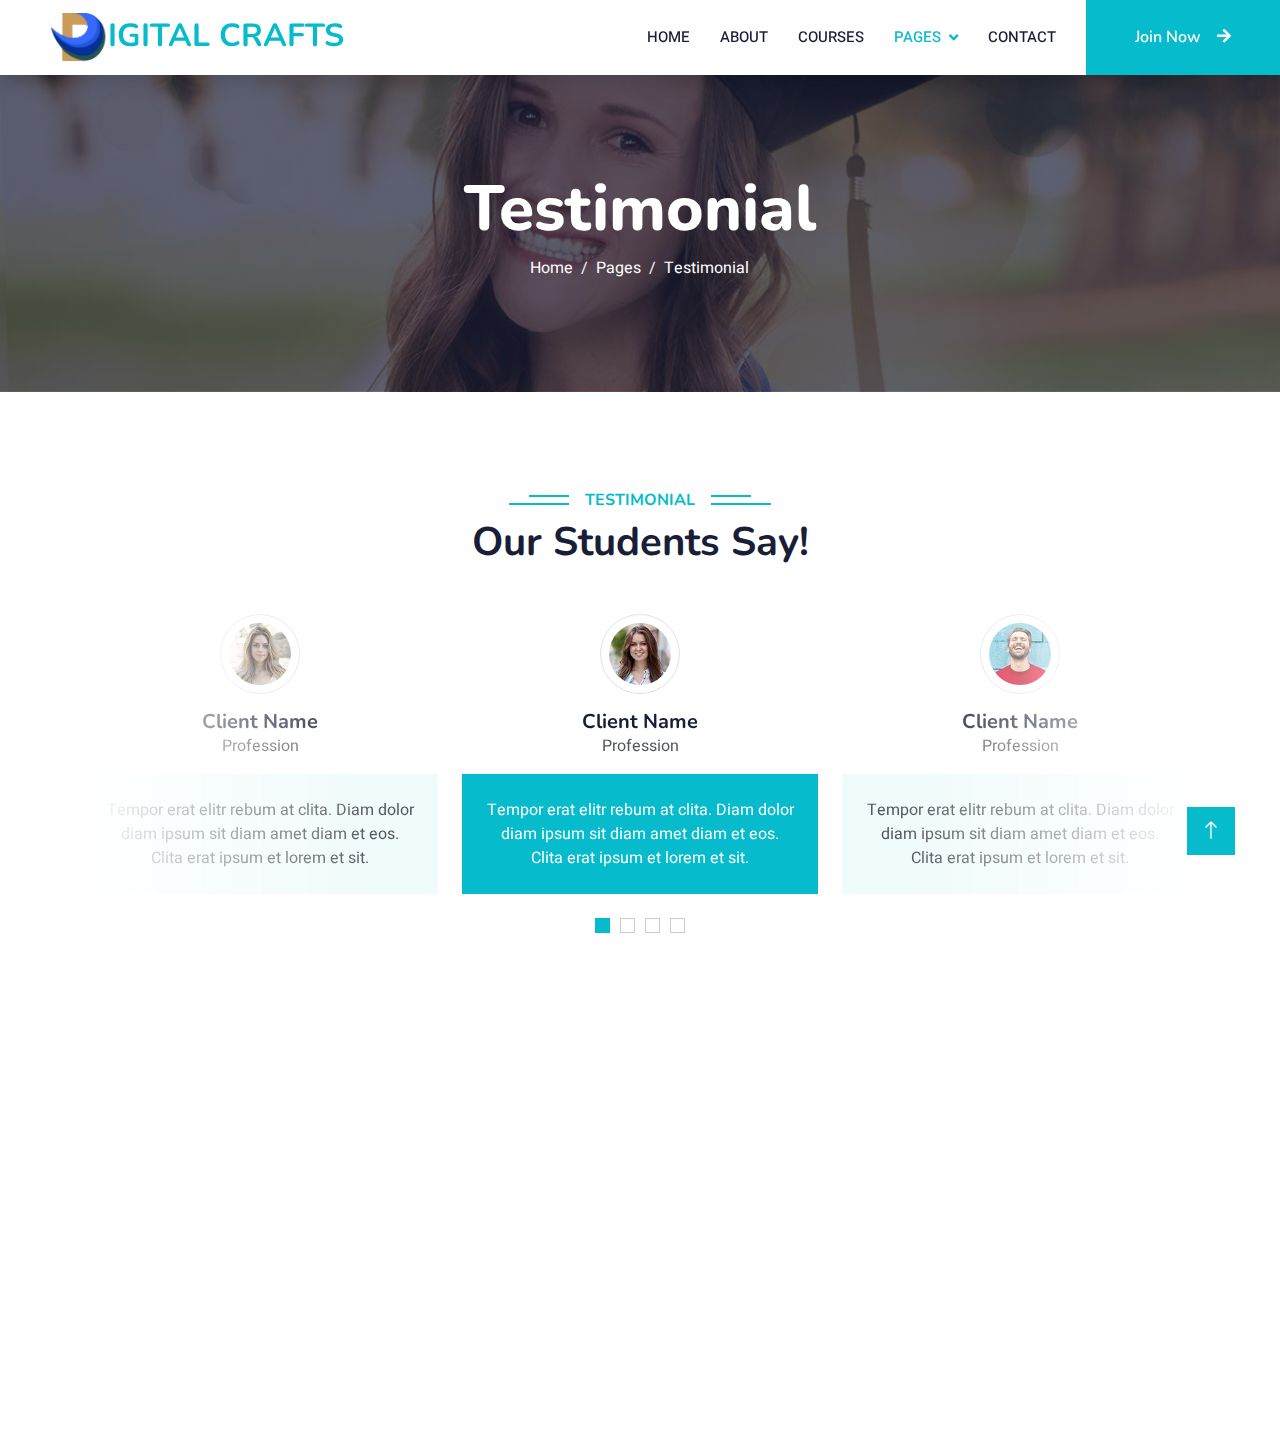
<file: testimonial.html>
<!DOCTYPE html>
<html lang="en">

<head>
    <meta charset="utf-8">
    <title>DIGITAL CRAFTS - DIGITAL CRAFTS HTML Template</title>
    <meta content="width=device-width, initial-scale=1.0" name="viewport">
    <meta content="" name="keywords">
    <meta content="" name="description">

    <!-- Favicon -->
    <link href="img/logo.png" rel="icon">

    <!-- Google Web Fonts -->
    <link rel="preconnect" href="https://fonts.googleapis.com">
    <link rel="preconnect" href="https://fonts.gstatic.com" crossorigin>
    <link href="https://fonts.googleapis.com/css2?family=Heebo:wght@400;500;600&family=Nunito:wght@600;700;800&display=swap" rel="stylesheet">

    <!-- Icon Font Stylesheet -->
    <link href="https://cdnjs.cloudflare.com/ajax/libs/font-awesome/5.10.0/css/all.min.css" rel="stylesheet">
    <link href="https://cdn.jsdelivr.net/npm/bootstrap-icons@1.4.1/font/bootstrap-icons.css" rel="stylesheet">

    <!-- Libraries Stylesheet -->
    <link href="lib/animate/animate.min.css" rel="stylesheet">
    <link href="lib/owlcarousel/assets/owl.carousel.min.css" rel="stylesheet">

    <!-- Customized Bootstrap Stylesheet -->
    <link href="css/bootstrap.min.css" rel="stylesheet">

    <!-- Template Stylesheet -->
    <link href="css/style.css" rel="stylesheet">
</head>

<body>
    <!-- Spinner Start -->
    <div id="spinner" class="show bg-white position-fixed translate-middle w-100 vh-100 top-50 start-50 d-flex align-items-center justify-content-center">
        <div class="spinner-border text-primary" style="width: 3rem; height: 3rem;" role="status">
            <span class="sr-only">Loading...</span>
        </div>
    </div>
    <!-- Spinner End -->


    <!-- Navbar Start -->
    <nav class="navbar navbar-expand-lg bg-white navbar-light shadow sticky-top p-0">
        <a href="index.html" class="navbar-brand d-flex align-items-center px-4 px-lg-5">
            <h2 class="m-0 text-primary"><img src="img/logo.png" alt="logo" style="width: 60px; height: 50px;">IGITAL CRAFTS</h2>
        </a>
        <button type="button" class="navbar-toggler me-4" data-bs-toggle="collapse" data-bs-target="#navbarCollapse">
            <span class="navbar-toggler-icon"></span>
        </button>
        <div class="collapse navbar-collapse" id="navbarCollapse">
            <div class="navbar-nav ms-auto p-4 p-lg-0">
                <a href="index.html" class="nav-item nav-link">Home</a>
                <a href="about.html" class="nav-item nav-link">About</a>
                <a href="courses.html" class="nav-item nav-link">Courses</a>
                <div class="nav-item dropdown">
                    <a href="#" class="nav-link dropdown-toggle active" data-bs-toggle="dropdown">Pages</a>
                    <div class="dropdown-menu fade-down m-0">
                        <a href="team.html" class="dropdown-item">Our Team</a>
                        <a href="testimonial.html" class="dropdown-item active">Testimonial</a>
                         <a href="price.html" class="dropdown-item">pricing</a>
                    </div>
                </div>
                <a href="contact.html" class="nav-item nav-link">Contact</a>
            </div>
            <a href="" class="btn btn-primary py-4 px-lg-5 d-none d-lg-block">Join Now<i class="fa fa-arrow-right ms-3"></i></a>
        </div>
    </nav>
    <!-- Navbar End -->


    <!-- Header Start -->
    <div class="container-fluid bg-primary py-5 mb-5 page-header">
        <div class="container py-5">
            <div class="row justify-content-center">
                <div class="col-lg-10 text-center">
                    <h1 class="display-3 text-white animated slideInDown">Testimonial</h1>
                    <nav aria-label="breadcrumb">
                        <ol class="breadcrumb justify-content-center">
                            <li class="breadcrumb-item"><a class="text-white" href="#">Home</a></li>
                            <li class="breadcrumb-item"><a class="text-white" href="#">Pages</a></li>
                            <li class="breadcrumb-item text-white active" aria-current="page">Testimonial</li>
                        </ol>
                    </nav>
                </div>
            </div>
        </div>
    </div>
    <!-- Header End -->


    <!-- Testimonial Start -->
    <div class="container-xxl py-5 wow fadeInUp" data-wow-delay="0.1s">
        <div class="container">
            <div class="text-center">
                <h6 class="section-title bg-white text-center text-primary px-3">Testimonial</h6>
                <h1 class="mb-5">Our Students Say!</h1>
            </div>
            <div class="owl-carousel testimonial-carousel position-relative">
                <div class="testimonial-item text-center">
                    <img class="border rounded-circle p-2 mx-auto mb-3" src="img/testimonial-1.jpg" style="width: 80px; height: 80px;">
                    <h5 class="mb-0">Client Name</h5>
                    <p>Profession</p>
                    <div class="testimonial-text bg-light text-center p-4">
                    <p class="mb-0">Tempor erat elitr rebum at clita. Diam dolor diam ipsum sit diam amet diam et eos. Clita erat ipsum et lorem et sit.</p>
                    </div>
                </div>
                <div class="testimonial-item text-center">
                    <img class="border rounded-circle p-2 mx-auto mb-3" src="img/testimonial-2.jpg" style="width: 80px; height: 80px;">
                    <h5 class="mb-0">Client Name</h5>
                    <p>Profession</p>
                    <div class="testimonial-text bg-light text-center p-4">
                    <p class="mb-0">Tempor erat elitr rebum at clita. Diam dolor diam ipsum sit diam amet diam et eos. Clita erat ipsum et lorem et sit.</p>
                    </div>
                </div>
                <div class="testimonial-item text-center">
                    <img class="border rounded-circle p-2 mx-auto mb-3" src="img/testimonial-3.jpg" style="width: 80px; height: 80px;">
                    <h5 class="mb-0">Client Name</h5>
                    <p>Profession</p>
                    <div class="testimonial-text bg-light text-center p-4">
                    <p class="mb-0">Tempor erat elitr rebum at clita. Diam dolor diam ipsum sit diam amet diam et eos. Clita erat ipsum et lorem et sit.</p>
                    </div>
                </div>
                <div class="testimonial-item text-center">
                    <img class="border rounded-circle p-2 mx-auto mb-3" src="img/testimonial-4.jpg" style="width: 80px; height: 80px;">
                    <h5 class="mb-0">Client Name</h5>
                    <p>Profession</p>
                    <div class="testimonial-text bg-light text-center p-4">
                    <p class="mb-0">Tempor erat elitr rebum at clita. Diam dolor diam ipsum sit diam amet diam et eos. Clita erat ipsum et lorem et sit.</p>
                    </div>
                </div>
            </div>
        </div>
    </div>
    <!-- Testimonial End -->
        

    <!-- Footer Start -->
    <div class="container-fluid bg-dark text-light footer pt-5 mt-5 wow fadeIn" data-wow-delay="0.1s">
        <div class="container py-5">
            <div class="row g-5">
                <div class="col-lg-3 col-md-6">
                    <h4 class="text-white mb-3">Quick Link</h4>
                    <a class="btn btn-link" href="">About Us</a>
                    <a class="btn btn-link" href="">Contact Us</a>
                    <a class="btn btn-link" href="">Privacy Policy</a>
                    <a class="btn btn-link" href="">Terms & Condition</a>
                    <a class="btn btn-link" href="">FAQs & Help</a>
                </div>
                <div class="col-lg-3 col-md-6">
                    <h4 class="text-white mb-3">Contact</h4>
                    <p class="mb-2"><i class="fa fa-map-marker-alt me-3"></i>123 Street, New York, USA</p>
                    <p class="mb-2"><i class="fa fa-phone-alt me-3"></i>+012 345 67890</p>
                    <p class="mb-2"><i class="fa fa-envelope me-3"></i>info@example.com</p>
                    <div class="d-flex pt-2">
                        <a class="btn btn-outline-light btn-social" href=""><i class="fab fa-twitter"></i></a>
                        <a class="btn btn-outline-light btn-social" href=""><i class="fab fa-facebook-f"></i></a>
                        <a class="btn btn-outline-light btn-social" href=""><i class="fab fa-youtube"></i></a>
                        <a class="btn btn-outline-light btn-social" href=""><i class="fab fa-linkedin-in"></i></a>
                    </div>
                </div>
                <div class="col-lg-3 col-md-6">
                    <h4 class="text-white mb-3">Gallery</h4>
                    <div class="row g-2 pt-2">
                        <div class="col-4">
                            <img class="img-fluid bg-light p-1" src="img/course-1.jpg" alt="">
                        </div>
                        <div class="col-4">
                            <img class="img-fluid bg-light p-1" src="img/course-2.jpg" alt="">
                        </div>
                        <div class="col-4">
                            <img class="img-fluid bg-light p-1" src="img/course-3.jpg" alt="">
                        </div>
                        <div class="col-4">
                            <img class="img-fluid bg-light p-1" src="img/course-2.jpg" alt="">
                        </div>
                        <div class="col-4">
                            <img class="img-fluid bg-light p-1" src="img/course-3.jpg" alt="">
                        </div>
                        <div class="col-4">
                            <img class="img-fluid bg-light p-1" src="img/course-1.jpg" alt="">
                        </div>
                    </div>
                </div>
                <div class="col-lg-3 col-md-6">
                    <h4 class="text-white mb-3">Newsletter</h4>
                    <p>Dolor amet sit justo amet elitr clita ipsum elitr est.</p>
                    <div class="position-relative mx-auto" style="max-width: 400px;">
                        <input class="form-control border-0 w-100 py-3 ps-4 pe-5" type="text" placeholder="Your email">
                        <button type="button" class="btn btn-primary py-2 position-absolute top-0 end-0 mt-2 me-2">SignUp</button>
                    </div>
                </div>
            </div>
        </div>
        <div class="container">
            <div class="copyright">
                <div class="row">
                    <div class="col-md-6 text-center text-md-start mb-3 mb-md-0">
                        &copy; <a class="border-bottom" href="#">DIGITAL CRAFTS</a>, All Right Reserved.

                         
                        Designed By <a class="border-bottom" href="https://www.facebook.com/profile.php?id=61557179288955">YK Software Studio</a>
                    </div>
                    <div class="col-md-6 text-center text-md-end">
                        <div class="footer-menu">
                            <a href="">Home</a>
                            <a href="">Cookies</a>
                            <a href="">Help</a>
                            <a href="">FQAs</a>
                        </div>
                    </div>
                </div>
            </div>
        </div>
    </div>
    <!-- Footer End -->


    <!-- Back to Top -->
    <a href="#" class="btn btn-lg btn-primary btn-lg-square back-to-top"><i class="bi bi-arrow-up"></i></a>


    <!-- JavaScript Libraries -->
    <script src="https://code.jquery.com/jquery-3.4.1.min.js"></script>
    <script src="https://cdn.jsdelivr.net/npm/bootstrap@5.0.0/dist/js/bootstrap.bundle.min.js"></script>
    <script src="lib/wow/wow.min.js"></script>
    <script src="lib/easing/easing.min.js"></script>
    <script src="lib/waypoints/waypoints.min.js"></script>
    <script src="lib/owlcarousel/owl.carousel.min.js"></script>

    <!-- Template Javascript -->
    <script src="js/main.js"></script>
</body>

</html>
</file>
<file: css/style.css>
/********** Template CSS **********/
:root {
    --primary: #06BBCC;
    --light: #F0FBFC;
    --dark: #181d38;
}

.fw-medium {
    font-weight: 600 !important;
}

.fw-semi-bold {
    font-weight: 700 !important;
}

.back-to-top {
    position: fixed;
    display: none;
    right: 45px;
    bottom: 45px;
    z-index: 99;
}


/*** Spinner ***/
#spinner {
    opacity: 0;
    visibility: hidden;
    transition: opacity .5s ease-out, visibility 0s linear .5s;
    z-index: 99999;
}

#spinner.show {
    transition: opacity .5s ease-out, visibility 0s linear 0s;
    visibility: visible;
    opacity: 1;
}


/*** Button ***/
.btn {
    font-family: 'Nunito', sans-serif;
    font-weight: 600;
    transition: .5s;
}

.btn.btn-primary,
.btn.btn-secondary {
    color: #FFFFFF;
}

.btn-square {
    width: 38px;
    height: 38px;
}

.btn-sm-square {
    width: 32px;
    height: 32px;
}

.btn-lg-square {
    width: 48px;
    height: 48px;
}

.btn-square,
.btn-sm-square,
.btn-lg-square {
    padding: 0;
    display: flex;
    align-items: center;
    justify-content: center;
    font-weight: normal;
    border-radius: 0px;
}


/*** Navbar ***/
.navbar .dropdown-toggle::after {
    border: none;
    content: "\f107";
    font-family: "Font Awesome 5 Free";
    font-weight: 900;
    vertical-align: middle;
    margin-left: 8px;
}

.navbar-light .navbar-nav .nav-link {
    margin-right: 30px;
    padding: 25px 0;
    color: #FFFFFF;
    font-size: 15px;
    text-transform: uppercase;
    outline: none;
}

.navbar-light .navbar-nav .nav-link:hover,
.navbar-light .navbar-nav .nav-link.active {
    color: var(--primary);
}

@media (max-width: 991.98px) {
    .navbar-light .navbar-nav .nav-link  {
        margin-right: 0;
        padding: 10px 0;
    }

    .navbar-light .navbar-nav {
        border-top: 1px solid #EEEEEE;
    }
}

.navbar-light .navbar-brand,
.navbar-light a.btn {
    height: 75px;
}

.navbar-light .navbar-nav .nav-link {
    color: var(--dark);
    font-weight: 500;
}

.navbar-light.sticky-top {
    top: -100px;
    transition: .5s;
}

@media (min-width: 992px) {
    .navbar .nav-item .dropdown-menu {
        display: block;
        margin-top: 0;
        opacity: 0;
        visibility: hidden;
        transition: .5s;
    }

    .navbar .dropdown-menu.fade-down {
        top: 100%;
        transform: rotateX(-75deg);
        transform-origin: 0% 0%;
    }

    .navbar .nav-item:hover .dropdown-menu {
        top: 100%;
        transform: rotateX(0deg);
        visibility: visible;
        transition: .5s;
        opacity: 1;
    }
}


/*** Header carousel ***/
@media (max-width: 768px) {
    .header-carousel .owl-carousel-item {
        position: relative;
        min-height: 500px;
    }
    
    .header-carousel .owl-carousel-item img {
        position: absolute;
        width: 100%;
        height: 100%;
        object-fit: cover;
    }
}

.header-carousel .owl-nav {
    position: absolute;
    top: 50%;
    right: 8%;
    transform: translateY(-50%);
    display: flex;
    flex-direction: column;
}

.header-carousel .owl-nav .owl-prev,
.header-carousel .owl-nav .owl-next {
    margin: 7px 0;
    width: 45px;
    height: 45px;
    display: flex;
    align-items: center;
    justify-content: center;
    color: #FFFFFF;
    background: transparent;
    border: 1px solid #FFFFFF;
    font-size: 22px;
    transition: .5s;
}

.header-carousel .owl-nav .owl-prev:hover,
.header-carousel .owl-nav .owl-next:hover {
    background: var(--primary);
    border-color: var(--primary);
}

.page-header {
    background: linear-gradient(rgba(24, 29, 56, .7), rgba(24, 29, 56, .7)), url(../img/carousel-1.jpg);
    background-position: center center;
    background-repeat: no-repeat;
    background-size: cover;
}

.page-header-inner {
    background: rgba(15, 23, 43, .7);
}

.breadcrumb-item + .breadcrumb-item::before {
    color: var(--light);
}


/*** Section Title ***/
.section-title {
    position: relative;
    display: inline-block;
    text-transform: uppercase;
}

.section-title::before {
    position: absolute;
    content: "";
    width: calc(100% + 80px);
    height: 2px;
    top: 4px;
    left: -40px;
    background: var(--primary);
    z-index: -1;
}

.section-title::after {
    position: absolute;
    content: "";
    width: calc(100% + 120px);
    height: 2px;
    bottom: 5px;
    left: -60px;
    background: var(--primary);
    z-index: -1;
}

.section-title.text-start::before {
    width: calc(100% + 40px);
    left: 0;
}

.section-title.text-start::after {
    width: calc(100% + 60px);
    left: 0;
}


/*** Service ***/
.service-item {
    background: var(--light);
    transition: .5s;
}

.service-item:hover {
    margin-top: -10px;
    background: var(--primary);
}

.service-item * {
    transition: .5s;
}

.service-item:hover * {
    color: var(--light) !important;
}


/*** Categories & Courses ***/
.category img,
.course-item img {
    transition: .5s;
}

.category a:hover img,
.course-item:hover img {
    transform: scale(1.1);
}


/*** Team ***/
.team-item img {
    transition: .5s;
}

.team-item:hover img {
    transform: scale(1.1);
}


/*** Testimonial ***/
.testimonial-carousel::before {
    position: absolute;
    content: "";
    top: 0;
    left: 0;
    height: 100%;
    width: 0;
    background: linear-gradient(to right, rgba(255, 255, 255, 1) 0%, rgba(255, 255, 255, 0) 100%);
    z-index: 1;
}

.testimonial-carousel::after {
    position: absolute;
    content: "";
    top: 0;
    right: 0;
    height: 100%;
    width: 0;
    background: linear-gradient(to left, rgba(255, 255, 255, 1) 0%, rgba(255, 255, 255, 0) 100%);
    z-index: 1;
}

@media (min-width: 768px) {
    .testimonial-carousel::before,
    .testimonial-carousel::after {
        width: 200px;
    }
}

@media (min-width: 992px) {
    .testimonial-carousel::before,
    .testimonial-carousel::after {
        width: 300px;
    }
}

.testimonial-carousel .owl-item .testimonial-text,
.testimonial-carousel .owl-item.center .testimonial-text * {
    transition: .5s;
}

.testimonial-carousel .owl-item.center .testimonial-text {
    background: var(--primary) !important;
}

.testimonial-carousel .owl-item.center .testimonial-text * {
    color: #FFFFFF !important;
}

.testimonial-carousel .owl-dots {
    margin-top: 24px;
    display: flex;
    align-items: flex-end;
    justify-content: center;
}

.testimonial-carousel .owl-dot {
    position: relative;
    display: inline-block;
    margin: 0 5px;
    width: 15px;
    height: 15px;
    border: 1px solid #CCCCCC;
    transition: .5s;
}

.testimonial-carousel .owl-dot.active {
    background: var(--primary);
    border-color: var(--primary);
}


/*** Footer ***/
.footer .btn.btn-social {
    margin-right: 5px;
    width: 35px;
    height: 35px;
    display: flex;
    align-items: center;
    justify-content: center;
    color: var(--light);
    font-weight: normal;
    border: 1px solid #FFFFFF;
    border-radius: 35px;
    transition: .3s;
}

.footer .btn.btn-social:hover {
    color: var(--primary);
}

.footer .btn.btn-link {
    display: block;
    margin-bottom: 5px;
    padding: 0;
    text-align: left;
    color: #FFFFFF;
    font-size: 15px;
    font-weight: normal;
    text-transform: capitalize;
    transition: .3s;
}

.footer .btn.btn-link::before {
    position: relative;
    content: "\f105";
    font-family: "Font Awesome 5 Free";
    font-weight: 900;
    margin-right: 10px;
}

.footer .btn.btn-link:hover {
    letter-spacing: 1px;
    box-shadow: none;
}

.footer .copyright {
    padding: 25px 0;
    font-size: 15px;
    border-top: 1px solid rgba(256, 256, 256, .1);
}

.footer .copyright a {
    color: var(--light);
}

.footer .footer-menu a {
    margin-right: 15px;
    padding-right: 15px;
    border-right: 1px solid rgba(255, 255, 255, .1);
}

.footer .footer-menu a:last-child {
    margin-right: 0;
    padding-right: 0;
    border-right: none;
}
</file>
